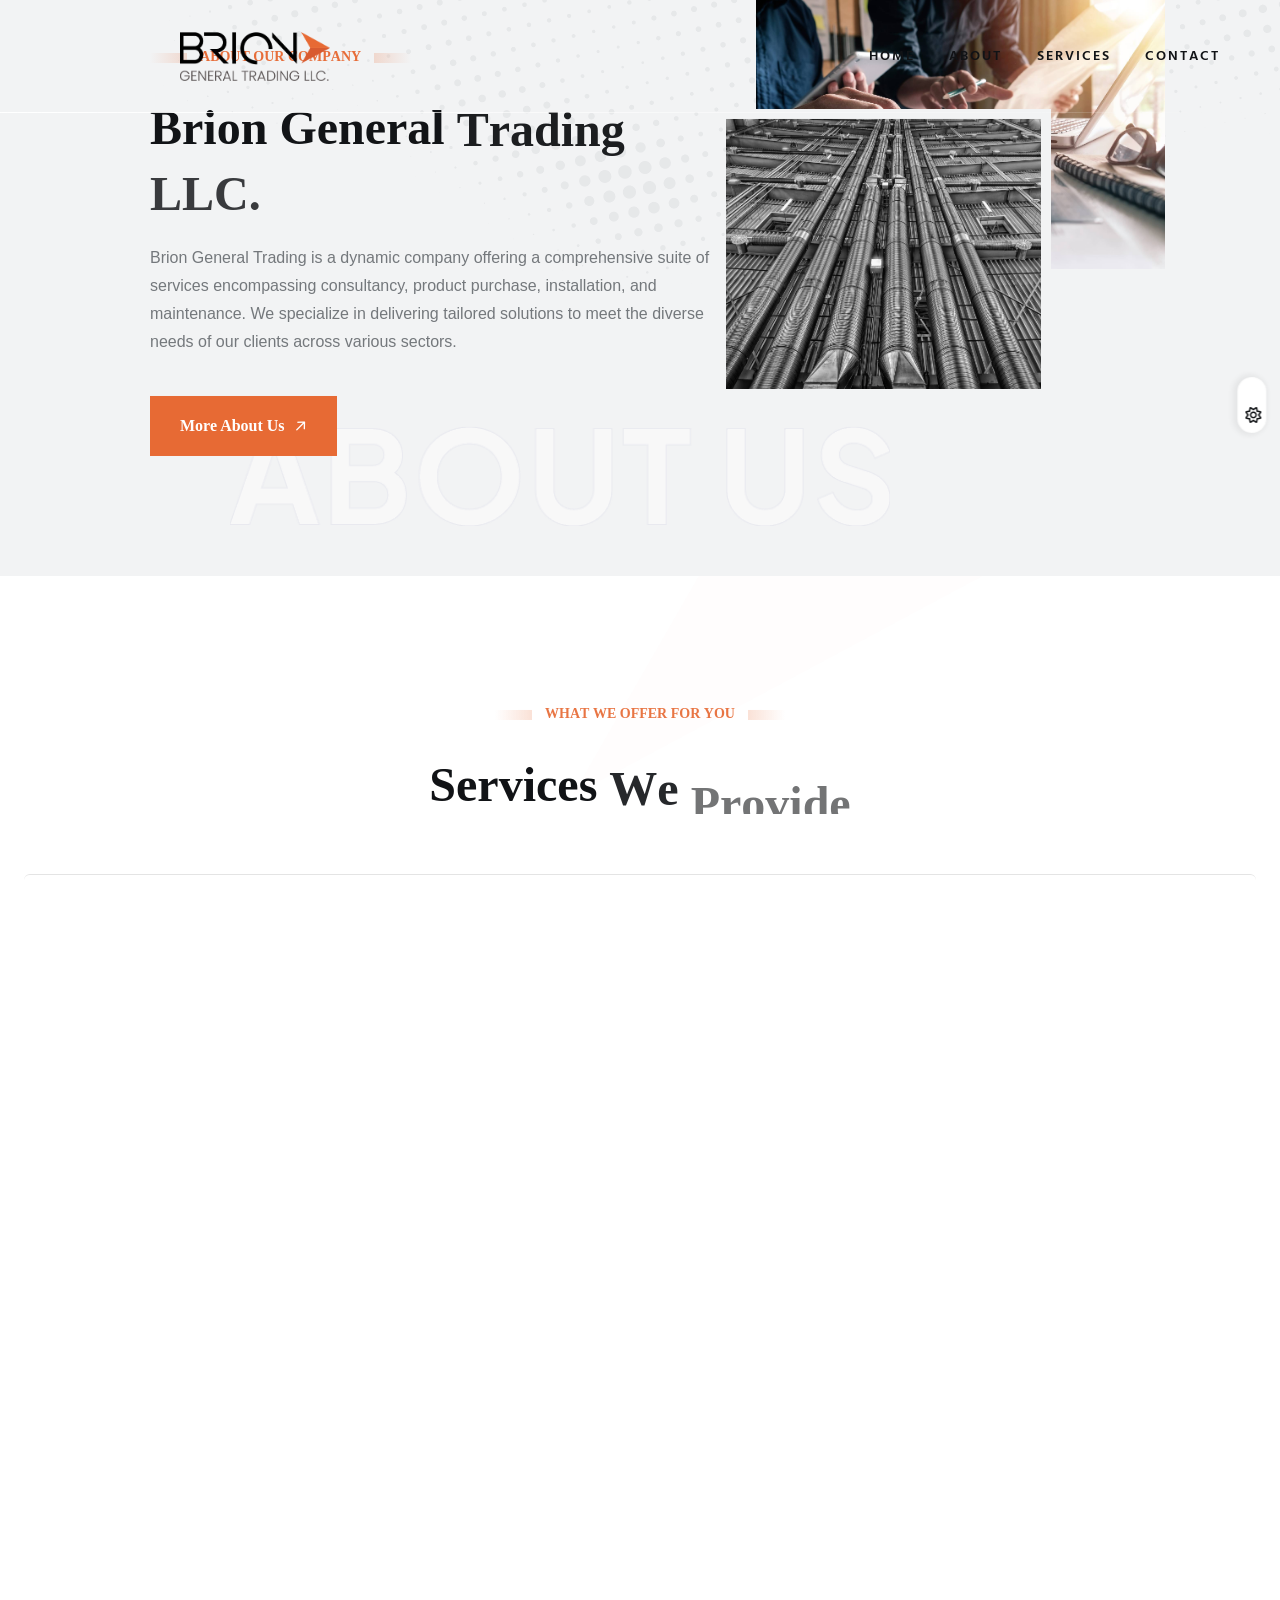
<file: index.html>
<!DOCTYPE html>
<html class="no-js" lang="en">
    
<head>
        <meta charset="utf-8">
        <meta http-equiv="x-ua-compatible" content="ie=edge">
        <meta name="viewport" content="width=device-width, initial-scale=1">
        <meta name="description" content="">

        <title>Brion</title>

        <link rel="shortcut icon" type="image/x-icon" href="./assets/img/logo.png">

        <link rel="stylesheet" href="assets/css/bootstrap.min.css">
        <link rel="stylesheet" href="assets/css/fontawesome.min.css">
        <link rel="stylesheet" href="assets/css/venobox.min.css">
        <link rel="stylesheet" href="assets/css/animate.min.css">
        <link rel="stylesheet" href="assets/css/keyframe-animation.css">
        <link rel="stylesheet" href="assets/css/odometer.min.css">
        <link rel="stylesheet" href="assets/css/nice-select.css">
        <link rel="stylesheet" href="assets/css/swiper.min.css">
        <link rel="stylesheet" href="assets/css/main.css">
    </head>

    <body>

        <div id="preloader">
            <div class="loading" data-loading-text="Brion"></div>
        </div>
        
        <header class="header header-2 sticky-active">
            <div class="primary-header">
                <div class="primary-header-inner">
                    <div class="header-logo d-lg-block">
                        <a href="index.html">
                            <img class="logo-dark" src="assets/img/logo/logo-2.png" alt="Logo">
                            <img class="logo-light" src="assets/img/logo/logo-1.png" alt="Logo">
                        </a>
                    </div>
                    <div class="header-right-wrap">
                        <div class="header-menu-wrap">
                            <div class="mobile-menu-items">
                                <ul>
                                    <li class="active">
                                        <a href="index.html">Home</a>
                                    </li>
                                    <li class="">
                                        <a href="about.html">About</a>
                                    </li>
                                    <li class="">
                                        <a href="service.html">Services</a>
                                       
                                    </li>
                                    <li><a href="contact.html">Contact</a></li>
                                </ul>
                            </div>
                        </div>
                        <div class="header-right">
                            <div class="header-right-item">
                                <a href="javascript:void(0)" class="mobile-side-menu-toggle"
                                    ><i class="fa-sharp fa-solid fa-bars"></i
                                ></a>
                            </div>
                        </div>
                        <!-- /.header-right -->
                    </div>
                </div>
                <!-- /.primary-header-inner -->
            </div>
        </header>

        <div class="mobile-side-menu">
            <div class="side-menu-content">
                <div class="side-menu-head">
                    <div class="side-menu-logo">
                        <a class="dark-img" href="index.html"><img src="assets/img/logo/logo-2.png" alt="logo"></a>
                        <a class="light-img" href="index.html"><img src="assets/img/logo/logo-1.png" alt="logo"></a>
                    </div>
                    <button class="mobile-side-menu-close"><i class="fa-regular fa-xmark"></i></button>
                </div>
                <div class="side-menu-wrap"></div>
                <ul class="side-menu-list">
                    <li><i class="fa-light fa-location-dot"></i>Address : <span>City Bay Bussiness Centre,
                     <br> Hor Al ANZ Est. Dubai UAE</span></li>
                    <li><i class="fa-light fa-phone"></i>Phone : <a href="tel:+251115585180">+971581776300</a></li>
                    <li><i class="fa-light fa-envelope"></i>Email : <a href="mailto:Info@briongeneral.com">Info@briongeneral.com</a></li>
                </ul>
            </div>
        </div>
        <!-- /.mobile-side-menu -->
        <div class="mobile-side-menu-overlay"></div>

        <div id="sidebar-area" class="sidebar-area">
            <button class="sidebar-trigger close">
                <svg
                    class="sidebar-close"
                    xmlns="http://www.w3.org/2000/svg"
                    xmlns:xlink="http://www.w3.org/1999/xlink"
                    x="0px"
                    y="0px"
                    width="16px"
                    height="12.7px"
                    viewBox="0 0 16 12.7"
                    style="enable-background: new 0 0 16 12.7"
                    xml:space="preserve"
                >
                    <g>
                        <rect
                            x="0"
                            y="5.4"
                            transform="matrix(0.7071 -0.7071 0.7071 0.7071 -2.1569 7.5208)"
                            width="16"
                            height="2"
                        ></rect>
                        <rect
                            x="0"
                            y="5.4"
                            transform="matrix(0.7071 0.7071 -0.7071 0.7071 6.8431 -3.7929)"
                            width="16"
                            height="2"
                        ></rect>
                    </g>
                </svg>
            </button>
            <div class="side-menu-content">
                <div class="side-menu-logo">
                    <a class="dark-img" href="index.html"><img src="assets/img/logo/logo-2.png" alt="logo"></a>
                    <a class="light-img" href="index.html"><img src="assets/img/logo/logo-1.png" alt="logo"></a>
                </div>
                <div class="side-menu-about">
                    <!-- <div class="side-menu-header">
                        <h3>About Us</h3>
                    </div>
                    <p>Lorem ipsum dolor sit amet, consectetur adipisicing elit, sed do eiusmod tempor incididunt ut labore et dolore magna aliqua. Ut enim ad minim veniam, quis nostrud nisi ut aliquip ex ea commodo consequat.</p>
                    <a href="contact.html" class="rr-primary-btn">Contact Us</a> -->
                </div>
                <div class="side-menu-contact">
                    <div class="side-menu-header">
                        <h3>Contact Us</h3>
                    </div>
                    <ul class="side-menu-list">
                        <li>
                            <i class="fas fa-map-marker-alt"></i>
                            <p>City Bay Bussiness Centre, Hor Al ANZ Est, Dubai UAE
                                Office no. 509
                            </p>
                        </li>
                        <li>
                            <i class="fas fa-phone"></i>
                            <a href="tel:+251115585180">+971581776300</a>
                        </li>
                        <li>
                            <i class="fas fa-envelope-open-text"></i>
                            <a href="mailto:Info@briongeneraltrading.com">Info@briongeneraltrading.com</a>                        </li>
                    </ul>
                </div>
                <ul class="side-menu-social">
                    <li class="facebook"><a href="#"><i class="fab fa-facebook-f"></i></a></li>
                    <li class="instagram"><a href="#"><i class="fab fa-instagram"></i></a></li>
                    <li class="twitter"><a href="#"><i class="fab fa-twitter"></i></a></li>
                    <li class="g-plus"><a href="#"><i class="fab fa-fab fa-google-plus"></i></a></li>
                </ul>
            </div>
        </div>

        <div id="smooth-wrapper">
            <div id="smooth-content">
    
            <section class="hero-section-2">
                <div class="hero-text">
                    Brion 
                    <span class="inner-text"><br>
                       General
                        <span class="container-svg">
                            <svg>
                                <text class="dashed" x="0" y="0" dominant-baseline="hanging">
                                    <tspan x="0" dy="0">Trading</tspan>
                                </text>
                            </svg>
                        </span>
                    </span>
                </div>
                <div class="shapes">
                    <div class="shape shape-1"><img src="assets/img/shapes/hero-shape-3.png" alt="shape"></div>
                    <div class="shape shape-2"><img src="assets/img/shapes/hero-shape-2.png" alt="shape"></div>
                </div>
                <div class="hero-sidebar">
                    <div class="sidebar-icon">
                        <button class="sidebar-trigger open">
                            <svg width="24" height="23" viewBox="0 0 24 23" fill="none" xmlns="http://www.w3.org/2000/svg">
                                <path d="M0.300781 0H5.30078V5H0.300781V0Z" fill="currentColor"/>
                                <path d="M0.300781 9H5.30078V14H0.300781V9Z" fill="currentColor"/>
                                <path d="M0.300781 18H5.30078V23H0.300781V18Z" fill="currentColor"/>
                                <path d="M9.30078 0H14.3008V5H9.30078V0Z" fill="currentColor"/>
                                <path d="M9.30078 9H14.3008V14H9.30078V9Z" fill="currentColor"/>
                                <path d="M9.30078 18H14.3008V23H9.30078V18Z" fill="currentColor"/>
                                <path d="M18.3008 0H23.3008V5H18.3008V0Z" fill="currentColor"/>
                                <path d="M18.3008 9H23.3008V14H18.3008V9Z" fill="currentColor"/>
                                <path d="M18.3008 18H23.3008V23H18.3008V18Z" fill="currentColor"/>
                            </svg>
                        </button>
                    </div>
                    <ul class="sidebar-social" style="margin-top: 50px;" >
                        <li><a href="#">facebook</a></li>
                        <li><a href="#">twitter</a></li>
                        <li><a href="#">instagram</a></li>
                    </ul>
                </div>
                <div class="row align-items-center hero-wrap" >
                    <div class="col-lg-6">
                        <div class="hero-img hero-2">
                            <img src="assets/img/hero.png" alt="hero">
                        </div>
                    </div>
                    <div class="col-lg-6">
                        <div class="hero-info">
                            <div class="section-heading">
                                <h4 class="sub-heading after-none anim-text" data-text-animation="fade-in" data-duration="1.5">Welcome To Our Company</h4>
                                <h2 class="section-title anim-text brion">Brion General</h2>
                                <h2 class="section-title anim-text">Trading</h2>
                                <p>Efficiency, Expertise, Excellence,
                                    Your Complete MEP Solution</p>
                                <a href="about.html" class="rr-primary-btn">Explore Products Now <i class="fa-regular fa-arrow-right"></i></a>
                            </div>
                        </div>
                    </div>
                </div>
            </section>

        <section class="about-section pb-130">
            <div class="round-shape"><img src="assets/img/shapes/hero-shape.png" alt="shape"></div>
            <div class="about-wrap">
                <div class="shape"><img src="assets/img/shapes/about-dot-shape.png" alt="shape"></div>
                <div class="row about-wrapper align-items-center">
                    <div class="col-lg-7">
                        <div class="about-content fade-wrapper">
                            <div class="section-heading mb-0">
                                <h4 class="sub-heading" data-text-animation="fade-in" data-duration="1.5">About Our Company</h4>
                                <h2 class="section-title overflow-hidden" data-text-animation data-split="word" data-duration="1">Brion General Trading LLC.</h2>
                                <p>
                                Brion General Trading is a dynamic company offering a comprehensive suite of services encompassing consultancy, product
                                purchase, installation, and maintenance. We specialize in delivering tailored solutions to meet the diverse needs of our
                                clients across various sectors.</p>
                                <a href="about.html" class="rr-primary-btn">More about us<i class="fa-regular fa-arrow-right"></i></a>
                            </div>
                        </div>
                    </div>
                       
                    <div class="col-lg-5">
                        <div class="about-img-wrap">
                            <div class="img-shape"></div>
                            <div class="about-img reveal">
                                <img class="img-1" src="assets/img/consult.jpg" alt="img">
                            </div>
                            <div class="about-img-2 reveal">
                                <img class="img-2" src="assets/img/pipe.jpg" alt="img">
                            </div>
                        </div>
                    </div>
                </div>
                <div class="about-text">
                    <img class="dark-img" src="assets/img/images/about-text.png" alt="about">
                    <img class="light-img" src="assets/img/images/about-text-light.png" alt="about">
                </div>
            </div>
        </section>
        <!-- ./ about-section -->

        <section class="service-section pb-130 fade-wrapper">
            <!-- <div class="shape"><img src="assets/img/shapes/service-shape-1.png" alt="shape"></div>
            <div class="bg-color"></div> -->
            <div class="container">
                <div class="section-heading text-center">
                    <h4 class="sub-heading" data-text-animation="fade-in" data-duration="1.5">What We Offer For You</h4>
                    <h2 class="section-title" data-text-animation data-split="word" data-duration="1">Services We Provide</h2>
                 </div>
                 <div class="container pb-130">
                    <div class="project-accordion">
                        <div class="accordion" id="projectAccordion">
                            <div class="accordion-item project-item">
                                <h2 class="accordion-header" id="headingOne">
                                    <button class="accordion-button" type="button" data-bs-toggle="collapse" data-bs-target="#collapseOne" aria-expanded="true" aria-controls="collapseOne">
                                        <span class="project-content">
                                            <span class="number">01</span>
                                            <span class="project-right">
                                                <!-- <span class="category">UI/UX Design</span> -->
                                                <span class="title">Procurement consultancy</span>
                                            </span>
                                        </span>
                                    </button>
                                </h2>
                                <div id="collapseOne" class="accordion-collapse collapse show" aria-labelledby="headingOne" data-bs-parent="#projectAccordion">
                                    <div class="accordion-body">
                                        <div class="hover-content">
                                            <div class="content-left">
                                                <p>We offer comprehensive procurement support and expert engineering guidance to optimize project costs and performance. Our services encompass strategic sourcing, supplier evaluation, contract negotiation, and risk management. Leveraging our deep industry knowledge, we deliver tailored solutions to enhance efficiency, reduce costs, and ensure project success.</p>
                                                <a href="service-detail-1.html" class="rr-primary-btn">View Details<i class="fa-regular fa-arrow-right"></i></a>
                                            </div>
                                            <div class="content-right">
                                                <div class="project-thumb">
                                                    <img src="assets/img/consult.jpg" alt="">
                                                </div>
                                            </div>
                                        </div>
                                    </div>
                                </div>
                            </div>
                            <div class="accordion-item project-item">
                                <h2 class="accordion-header" id="headingTwo">
                                    <button class="accordion-button collapsed" type="button" data-bs-toggle="collapse" data-bs-target="#collapseTwo" aria-expanded="false" aria-controls="collapseTwo">
                                        <span class="project-content">
                                            <span class="number">02</span>
                                            <span class="project-right">
                                                <!-- <span class="category">Digital Marketing</span> -->
                                                <span class="title">Engineering solutions</span>
                                            </span>
                                        </span>
                                    </button>
                                </h2>
                                <div id="collapseTwo" class="accordion-collapse collapse" aria-labelledby="headingTwo" data-bs-parent="#projectAccordion">
                                    <div class="accordion-body">
                                        <div class="hover-content">
                                            <div class="content-left">
                                                <p>We provide end-to-end engineering solutions, spanning from initial conceptualization to detailed design, procurement, construction, and commissioning. Our expert team delivers innovative and cost-effective solutions, ensuring projects are executed efficiently and meet the highest quality standards. We offer a wide range of engineering disciplines, including civil, structural, mechanical, electrical, and plumbing, to address diverse project requirements.</p>
                                                <a href="service-detail-2.html" class="rr-primary-btn">View Details<i class="fa-regular fa-arrow-right"></i></a>
                                            </div>
                                            <div class="content-right">
                                                <div class="project-thumb">
                                                    <img style="object-fit: contain;" src="assets/img/es.png" alt="">
                                                </div>
                                            </div>
                                        </div>
                                    </div>
                                </div>
                            </div>
                            <div class="accordion-item project-item">
                                <h2 class="accordion-header" id="headingThree">
                                    <button class="accordion-button collapsed" type="button" data-bs-toggle="collapse" data-bs-target="#collapseThree" aria-expanded="false" aria-controls="collapseThree">
                                        <span class="project-content">
                                            <span class="number">03</span>
                                            <span class="project-right">
                                                <!-- <span class="category">Application Design</span> -->
                                                <span class="title">Trading</span>
                                            </span>
                                        </span>
                                    </button>
                                </h2>
                                <div id="collapseThree" class="accordion-collapse collapse" aria-labelledby="headingThree" data-bs-parent="#projectAccordion">
                                    <div class="accordion-body">
                                        <div class="hover-content">
                                            <div class="content-left">
                                                <p>We offer a seamless blend of global sourcing and efficient logistics. Our extensive product range, coupled with optimized supply chain solutions, ensures timely delivery of high-quality goods while maximizing cost-efficiency. We provide comprehensive services including procurement, customs clearance, warehousing, and transportation, delivering unparalleled value to our clients.</p>
                                                
                                                <a href="service-detail-3.html" class="rr-primary-btn">View Details<i class="fa-regular fa-arrow-right"></i></a>
                                            </div>
                                            <div class="content-right">
                                                <div class="project-thumb">
                                                    <img src="assets/img/trading.png" alt="">
                                                </div>
                                            </div>
                                        </div>
                                    </div>
                                </div>
                            </div>
                            <div class="accordion-item project-item">
                                <h2 class="accordion-header" id="projectHeadingFour">
                                    <button class="accordion-button collapsed" type="button" data-bs-toggle="collapse" data-bs-target="#projectCollapseFour" aria-expanded="false" aria-controls="projectCollapseFour">
                                        <span class="project-content">
                                            <span class="number">04</span>
                                            <span class="project-right">
                                                <span class="title">Electrical material supply</span>
                                            </span>
                                        </span>
                                    </button>
                                </h2>
                                <div  id="projectCollapseFour"  class="accordion-collapse collapse" aria-labelledby="headingFour" data-bs-parent="#projectAccordion">
                                    <div class="accordion-body">
                                        <div class="hover-content">
                                            <div class="content-left">
                                                <p>As an importer of high-quality electrical equipment and materials, we source the best products from reputable manufacturers worldwide. Our extensive product range covers a diverse spectrum of electrical components, catering to the needs of various industries and projects. We prioritize quality, reliability, and competitive pricing to deliver exceptional value to our customers. Our efficient import processes and strong supplier relationships ensure timely delivery and seamless project execution.</p>
                                               
                                                <a href="service-detail-4.html" class="rr-primary-btn">View Details<i class="fa-regular fa-arrow-right"></i></a>
                                            </div>
                                            <div class="content-right">
                                                <div class="project-thumb">
                                                    <img src="assets/img/elec.png" alt="">
                                                </div>
                                            </div>
                                        </div>
                                    </div>
                                </div>
                            </div>
                            <div class="accordion-item project-item">
                                <h2 class="accordion-header" id="projectHeadingFive">
                                    <button class="accordion-button collapsed" type="button" data-bs-toggle="collapse" data-bs-target="#projectCollapseFive" aria-expanded="false" aria-controls="projectCollapseFive">
                                        <span class="project-content">
                                            <span class="number">05</span>
                                            <span class="project-right">
                                                <!-- <span class="category">Software Development</span> -->
                                                <span class="title">Infrastructural Materials</span>
                                            </span>
                                        </span>
                                    </button>
                                </h2>
                                <div id="projectCollapseFive" class="accordion-collapse collapse" aria-labelledby="headingFive" data-bs-parent="#projectAccordion">
                                    <div class="accordion-body">
                                        <div class="hover-content">
                                            <div class="content-left">
                                                <p>We specialize in providing essential materials and solutions for robust infrastructure development. Our comprehensive range encompasses water treatment systems, construction materials, waterpark components, and a diverse selection of pipes. By offering a one-stop shop for critical infrastructure needs, we accelerate project timelines and deliver exceptional value.</p>
                                               
                                                <a href="service-detail-5.html" class="rr-primary-btn">View Details<i class="fa-regular fa-arrow-right"></i></a>
                                            </div>
                                            <div class="content-right">
                                                <div class="project-thumb">
                                                    <img src="assets/img/inf.png" alt="">
                                                </div>
                                            </div>
                                        </div>
                                    </div>
                                </div>
                            </div>
                            <div class="accordion-item project-item">
                                <h2 class="accordion-header" id="projectHeadingSix">
                                    <button class="accordion-button collapsed" type="button" data-bs-toggle="collapse" data-bs-target="#projectCollapseSix" aria-expanded="false" aria-controls="projectCollapseSix">
                                        <span class="project-content">
                                            <span class="number">06</span>
                                            <span class="project-right">
                                                <!-- <span class="category">Software Development</span> -->
                                                <span class="title">Building finishing materials</span>
                                            </span>
                                        </span>
                                    </button>
                                </h2>
                                <div id="projectCollapseSix" class="accordion-collapse collapse" aria-labelledby="headingSix" data-bs-parent="#projectAccordion">
                                    <div class="accordion-body">
                                        <div class="hover-content">
                                            <div class="content-left">
                                                <p>We elevate spaces with a curated collection of premium building finishing materials. Our range encompasses exquisite tiles, natural stones, durable paints, and cutting-edge lighting solutions. We offer expert guidance to help you create stunning interiors that reflect your unique style and enhance functionality. Our commitment to quality and sustainability ensures lasting beauty and performance.</p>
                                               
                                                <a href="service-detail-6.html" class="rr-primary-btn">View Details<i class="fa-regular fa-arrow-right"></i></a>
                                            </div>
                                            <div class="content-right">
                                                <div class="project-thumb">
                                                    <img src="assets/img/b.png" alt="">
                                                </div>
                                            </div>
                                        </div>
                                    </div>
                                </div>
                            </div>
                        </div>
                    </div>
                </div>
                      <div class="running-text running-1">
            <div class="carouselTicker carouselTicker-nav" data-speed="fast">
                <ul class="text-anim carouselTicker__list">
                    <li>Electrical Distribution</li>
                    <li>Design</li>
                    <li>Build</li>
                    <li>Generator</li>
                    <li>Pumps</li>
                    <li>Elevator</li>
                    <li>Escalator</li>
                    <li>Building Management System</li>
                    <li>HVAC</li>
                    <li>Fire Fighting System</li>
                    <li>Detailed Design</li>
                    <li>Shop Drawings</li>
                    <li>Medium Volatage Power Management</li>
                    <li>Testing</li>
                    <li>Commissioning</li>
                </ul>
            </div>
        </div>
        <!-- ./ running-text -->

        <div class="running-text">
            <div class="carouselTicker carouselTicker-start" data-speed="fast">
                <ul class="text-anim carouselTicker__list">
                    <li>Electrical Distribution</li>
                    <li>Design</li>
                    <li>Build</li>
                    <li>Generator</li>
                    <li>Pumps</li>
                    <li>Elevator</li>
                    <li>Escalator</li>
                    <li>Building Management System</li>
                    <li>HVAC</li>
                    <li>Fire Fighting System</li>
                    <li>Detailed Design</li>
                    <li>Shop Drawings</li>
                    <li>Medium Volatage Power Management</li>
                    <li>Testing</li>
                    <li>Commissioning</li>
                </ul>
            </div>
        </div>
        

     
        <section id="sponsor" class="sponsor-section p-relative z-1 pt-100 pb-50">
            <div class="container">
                <div class="sponsor-text text-center">
                    <h4 class="title mb-50">WE WORKED WITH GLOBAL LARGEST BRANDS</h4>
                </div>
                <div class="sponsor-carousel-2 swiper">
                    <div class="swiper-wrapper">
                        <div class="swiper-slide">
                            <div class="sponsor-item text-center">
                                <a href="#"><img src="assets/img/sponsor/partner.png" alt="sponsor"></a>
                            </div>
                        </div>
                        <div class="swiper-slide">
                            <div class="sponsor-item text-center">
                                <a href="#"><img src="assets/img/sponsor/partner2.png" alt="sponsor"></a>
                            </div>
                        </div>
                        <div class="swiper-slide">
                            <div class="sponsor-item text-center">
                                <a href="#"><img src="assets/img/sponsor/partner3.png" alt="sponsor"></a>
                            </div>
                        </div>
                        <div class="swiper-slide">
                            <div class="sponsor-item text-center">
                                <a href="#"><img src="assets/img/sponsor/partner4.png" alt="sponsor"></a>
                            </div>
                        </div>
                        <div class="swiper-slide">
                            <div class="sponsor-item text-center">
                                <a href="#"><img src="assets/img/sponsor/partner5.png" alt="sponsor"></a>
                            </div>
                        </div>
                        
                        </div>
                    </div>
                </div>
            </div>
        </section>
<section class="contact-section  pb-130">
    <div class="container">
        <div class="section-heading text-center">
            <h4 class="sub-heading" data-text-animation="fade-in" data-duration="1.5">Do not hesitate to contact us!</h4>
            <h2 class="section-title" data-text-animation data-split="word" data-duration="1">Get in Touch</h2>
        </div>
        <div class="row gy-lg-0 gy-5">
            <div class="col-lg-5 col-md-12">
                <div class="contact-content">
                    <div class="section-heading">
                        <h4 class="sub-heading after-none" data-text-animation="fade-in" data-duration="1.5">Contact Us
                        </h4>
                        <h2 class="section-title" data-text-animation data-split="word" data-duration="1">Let’s working
                            together</h2>
                        <p>Thank you for your interest in Attach With Brion. We're excited to hear from you and
                            discuss...</p>
                    </div>
                    <div class="contact-list">
                        <div class="list-item">
                            <div class="icon">
                                <i class="fa-light fa-location-dot"></i>
                            </div>
                            <div class="content">
                                <h4 class="title">Our Address</h4>
                                <p>
                                    City Bay Bussiness Centre, Hor Al ANZ Est, Dubai UAE Office no. 509</p>
                            </div>
                        </div>
                        <div class="list-item">
                            <div class="icon">
                                <i class="fa-light fa-phone"></i>
                            </div>
                            <div class="content">
                                <h4 class="title">Phone Number</h4>
                                <span><a href="tel:+251115585180">+971581776300</a></span>
                                <span><a href="mailto:Info@brionbuilderssuperstore.com">
                                        Info@briongeneraltrading.com</a></span>
                            </div>
                        </div>
                        <div class="list-item">
                            <div class="icon">
                                <i class="fa-light fa-clock"></i>
                            </div>
                            <div class="content">
                                <h4 class="title">Hours of Operation</h4>
                                <span>Monday - Friday: 09:00 - 20:00</span>
                                <span>Sunday & Saturday: 10:30 - 22:00</span>
                            </div>
                        </div>
                    </div>
                </div>
            </div>
            <div class="col-lg-7">
                <div class="blog-contact-form form-2">
                    <div class="request-form">
                        <form action="https://formsubmit.co/7250ad1540e8ed38e03a459731d79179" method="POST" class="form-horizontal">
                            <div class="form-group row">
                                <div class="col-md-6">
                                    <div class="form-item">
                                        <input type="text" id="fullname" name="fullname" class="form-control" placeholder="Your Name">
                                    </div>
                                </div>
                                <div class="col-md-6">
                                    <div class="form-item">
                                        <input type="text" id="lastname" name="lastname" class="form-control" placeholder="Last Name">
                                    </div>
                                </div>
                            </div>
                            <div class="form-group row">
                                <div class="col-md-6">
                                    <div class="form-item">
                                        <input type="email" id="email" name="email" class="form-control" placeholder="Email address*">
                                    </div>
                                </div>
                                <div class="col-md-6">
                                    <div class="form-item">
                                        <input type="text" id="phone" name="phone" class="form-control" placeholder="Phone number*">
                                    </div>
                                </div>
                            </div>
                        
                            <div class="form-group row">
                                <div class="col-md-12">
                                    <div class="form-item message-item">
                                        <textarea id="message" name="message" cols="30" rows="5" class="form-control address"
                                            placeholder="Message"></textarea>
                                    </div>
                                </div>
                            </div>
                            <input type="hidden" name="_captcha" value="false">
                            <input type="hidden" name="_next" value="https://briongeneraltrading.com/thanks.html">
                            <input type="hidden" name="_autoresponse" value="your custom message">
                        
                            <div class="submit-btn">
                                <button type="submit" id="submit" onclick="myFunction()" class="rr-primary-btn">Submit Message</button>
                            </div>
                        </form>
                    </div>
                </div>
            </div>
        </div>
    </div>
</section>

        <footer class="footer-section bg-dark-1">
            <div class="shape"><img src="assets/img/shapes/footer-shape.png" alt="footer"></div>
            <div class="container">
                <div class="row footer-wrap">
                    <div class="col-lg-3 col-md-6">
                        <div class="footer-widget">
                            <div class="widget-header">
                                <div class="footer-logo">
                                    <a href="index.html"><img src="assets/img/logo/logo-2.png" alt="logo"></a>
                                </div>
                            </div>
                            <p class="mb-20">Efficiency, Expertise, Excellence, Your Complete MEP Solution</p>
                            <h4 class="title">WE ARE AVAILABLE <span>Mon-Sat: 09.00 am to 6.30 pm</span></h4>
                        </div>
                    </div>
                    <div class="col-lg-3 col-md-6">
                        <div class="footer-widget footer-col-2">
                            <div class="widget-header">
                                <h3 class="widget-title">Useful Links</h3>
                            </div>
                            <ul class="footer-list">
                                <li><a href="about.html">About Us</a></li>
                                <li><a href="service.html">Our Services</a></li>
                                <li><a href="contact.html">Contact Us</a></li>
                            </ul>
                        </div>
                    </div>
                    <div class="col-lg-3 col-md-6">
                        <div class="footer-widget">
                            <div class="widget-header">
                                <h3 class="widget-title">Contact Us</h3>
                            </div>
                            <ul class="address-list">
                                <li><a href="mailto:Info@brionbuilderssuperstore.com">Info@briongeneraltrading.com</a></li>
                                <li><a href="tel:+251115585180">+971581776300</a></li>
                                <li>City Bay Bussiness Centre, Hor Al ANZ Est, Dubai UAE
                                    Office no. 509</li>
                            </ul>
                        </div>
                    </div>
                    </div> 
                </div>
            </div>
            <div class="copyright-area">
                <div class="container">
                    <div class="row copyright-content">
                        <div class="col-md-6">
                            <p>© 2024 brion. All Rights Reserved.</p>
                        </div>
                        <div class="col-md-6">
                            <ul class="social-list">
                                <li class="facebook">
                                    <a href="#"><i class="fab fa-facebook-f"></i></a>
                                </li>
                                <li class="pinterest">
                                    <a href="#"><i class="fab fa-pinterest"></i></a>
                                </li>
                                <li class="twitter">
                                    <a href="#"><i class="fab fa-twitter"></i></a>
                                </li>
                                <li class="instagram">
                                    <a href="#"><i class="fab fa-instagram"></i></a>
                                </li>
                            </ul>
                        </div>
                    </div>
                </div>
            </div>
        </footer>
        <!-- ./ footer-section -->

        </div>
    </div>

        <div id="scroll-percentage"><span id="scroll-percentage-value"></span></div>
        <!--scrollup-->
        <div id="theme-toogle" class="switcher-button">
            <div class="switcher-button-inner-left"></div>
            <div class="switcher-button-inner"></div>
        </div>
        <script>
            function myFunction() {
            alert("Your form is being submitted , Please wait...DO NOT refresh your page");
            var frm = document.getElementsByName('contact-form')[0];
                frm.reset();
               
        }
        </script>
        

        <!-- JS here -->
        <script src="assets/js/vendor/jquary-3.6.0.min.js"></script>
        <script src="assets/js/vendor/bootstrap-bundle.js"></script>
        <script src="assets/js/vendor/imagesloaded-pkgd.js"></script>
        <script src="assets/js/vendor/waypoints.min.js"></script>
        <script src="assets/js/vendor/venobox.min.js"></script>
        <script src="assets/js/vendor/odometer.min.js"></script>
        <script src="assets/js/vendor/meanmenu.js"></script>
        <script src="assets/js/vendor/jquery.isotope.js"></script>
        <script src="assets/js/vendor/wow.min.js"></script>
        <script src="assets/js/vendor/swiper.min.js"></script>
        <script src="assets/js/vendor/split-type.min.js"></script>
        <script src="assets/js/vendor/gsap.min.js"></script>
        <script src="assets/js/vendor/scroll-trigger.min.js"></script>
        <script src="assets/js/vendor/scroll-smoother.js"></script>
        <script src="assets/js/vendor/jquery.carouselTicker.js"></script>
        <script src="assets/js/vendor/nice-select.js"></script>
        <script src="assets/js/ajax-form.js"></script>
        <script src="assets/js/contact.js"></script>
        <script src="assets/js/main.js"></script>
    </body>

</html>
</file>
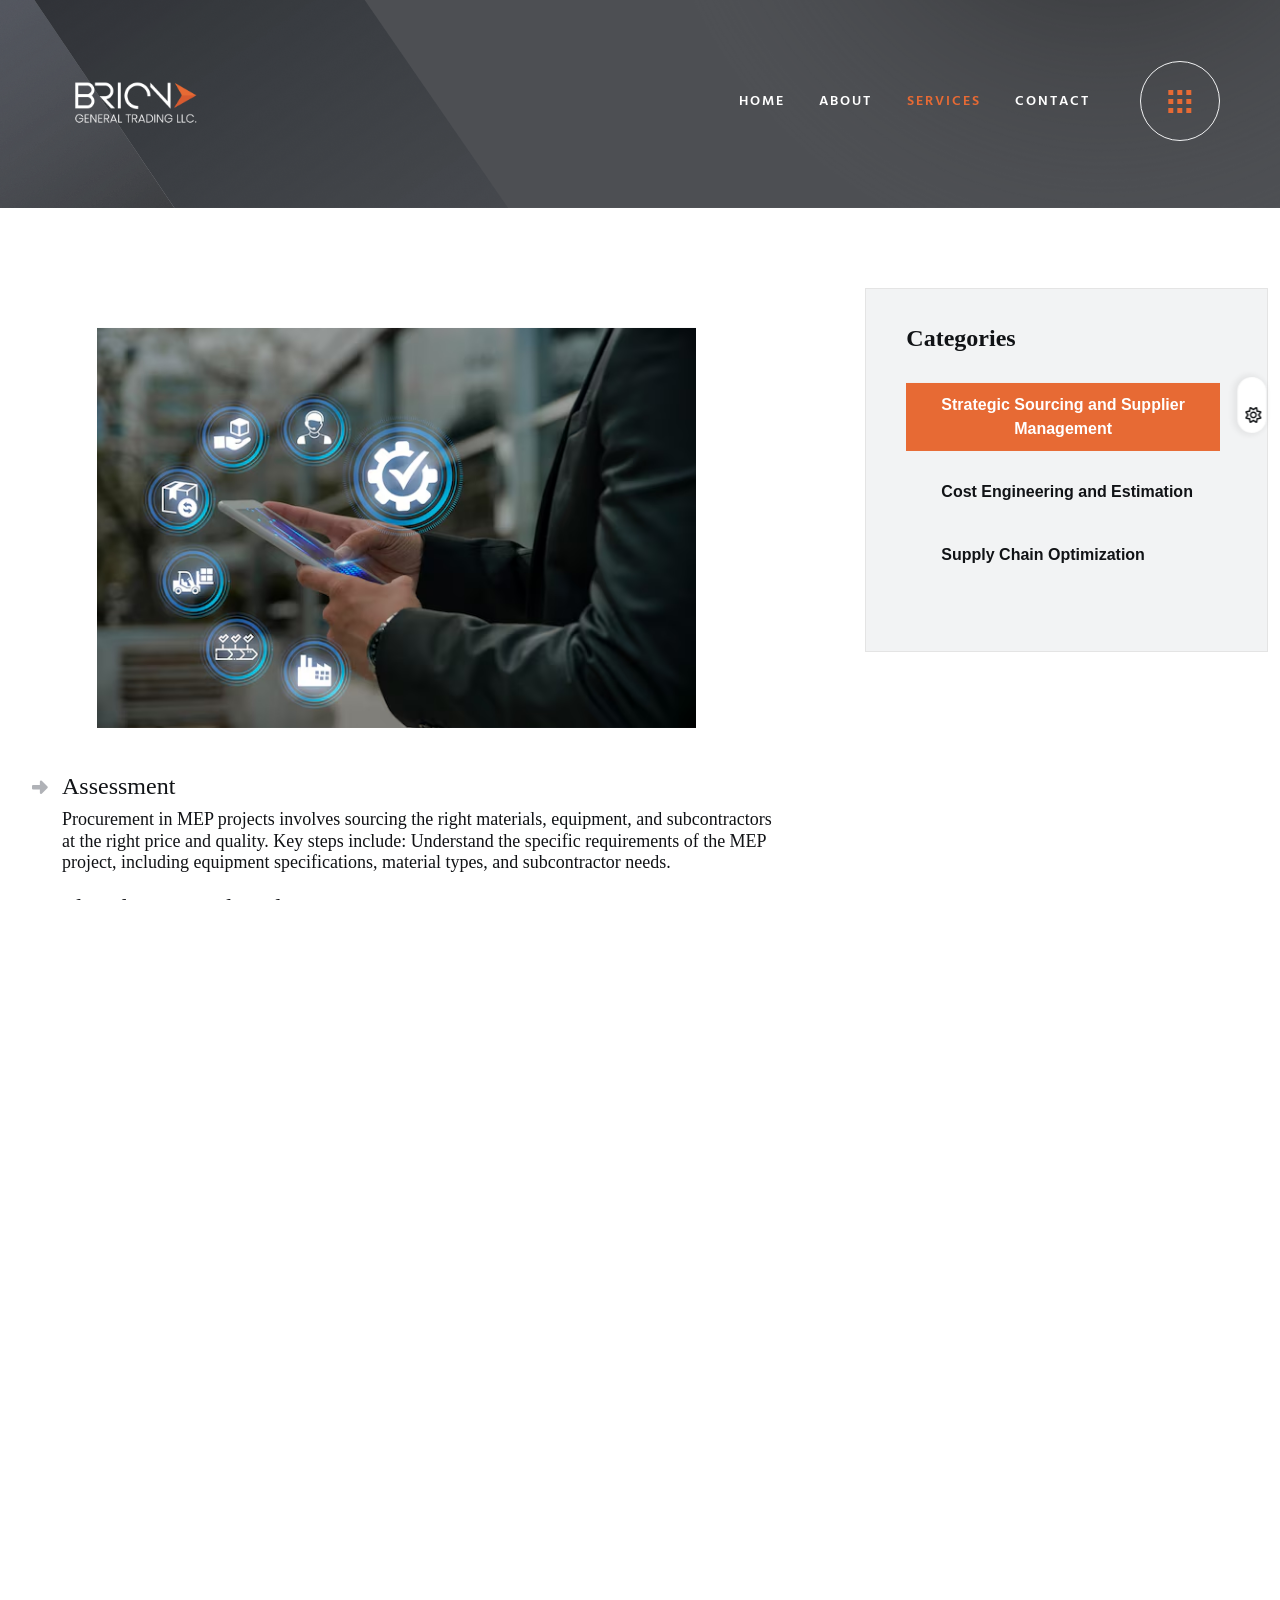
<file: service-detail-1.html>
<!DOCTYPE html>
<html class="no-js" lang="en">
    
<!-- Mirrored from html.rrdevs.net/Brion/service-details.html by HTTrack Website Copier/3.x [XR&CO'2014], Wed, 17 Jul 2024 15:40:50 GMT -->
<head>
        <meta charset="utf-8">
        <meta http-equiv="x-ua-compatible" content="ie=edge">
        <meta name="viewport" content="width=device-width, initial-scale=1">
        <meta name="description" content="">

        <title>Brion General Trading LLC.</title>

        <link rel="shortcut icon" type="image/x-icon" href="./assets/img/logo.png">

        <!-- CSS here -->
        <link rel="stylesheet" href="assets/css/bootstrap.min.css">
        <link rel="stylesheet" href="assets/css/fontawesome.min.css">
        <link rel="stylesheet" href="assets/css/venobox.min.css">
        <link rel="stylesheet" href="assets/css/animate.min.css">
        <link rel="stylesheet" href="assets/css/keyframe-animation.css">
        <link rel="stylesheet" href="assets/css/odometer.min.css">
        <link rel="stylesheet" href="assets/css/nice-select.css">
        <link rel="stylesheet" href="assets/css/carouselTicker.css">
        <link rel="stylesheet" href="assets/css/swiper.min.css">
        <link rel="stylesheet" href="assets/css/main.css">
    </head>

    <body>
        <!-- header-area-start -->
        <header class="header inner-header sticky-active">
            <div class="primary-header">
                <div class="primary-header-inner">
                    <div class="header-logo d-lg-block">
                        <a href="index.html">
                            <img class="logo-dark" src="assets/img/logo/logo-2.png" alt="Logo">
                            <img class="logo-light" src="assets/img/logo/logo-2.png" alt="Logo">
                        </a>
                    </div>
                    <div class="header-right-wrap">
                        <div class="header-menu-wrap">
                            <div class="mobile-menu-items">
                                <ul>
                                    <li class="">
                                        <a href="index.html">Home</a>
                                    </li>
                                    <li class="">
                                        <a href="about.html">About</a>
                                    </li>
                                    <li class="active">
                                        <a href="service.html">Services</a>
                                       
                                    </li>
                                    <li><a href="contact.html">Contact</a></li>
                                </ul>
                            </div>
                        </div>
                        <!-- /.header-menu-wrap -->
                        <div class="header-right">
                            <div class="sidebar-icon">
                                <button class="sidebar-trigger open">
                                    <svg width="24" height="23" viewBox="0 0 24 23" fill="none" xmlns="http://www.w3.org/2000/svg">
                                        <path d="M0.300781 0H5.30078V5H0.300781V0Z" fill="currentColor"/>
                                        <path d="M0.300781 9H5.30078V14H0.300781V9Z" fill="currentColor"/>
                                        <path d="M0.300781 18H5.30078V23H0.300781V18Z" fill="currentColor"/>
                                        <path d="M9.30078 0H14.3008V5H9.30078V0Z" fill="currentColor"/>
                                        <path d="M9.30078 9H14.3008V14H9.30078V9Z" fill="currentColor"/>
                                        <path d="M9.30078 18H14.3008V23H9.30078V18Z" fill="currentColor"/>
                                        <path d="M18.3008 0H23.3008V5H18.3008V0Z" fill="currentColor"/>
                                        <path d="M18.3008 9H23.3008V14H18.3008V9Z" fill="currentColor"/>
                                        <path d="M18.3008 18H23.3008V23H18.3008V18Z" fill="currentColor"/>
                                        </svg>
                                </button>
                            </div>
                        </div>
                        <!-- /.header-right -->
                    </div>
                </div>
                <!-- /.primary-header-inner -->
            </div>
        </header>
        <!-- /.Main Header -->

        <div id="popup-search-box">
            <div class="box-inner-wrap d-flex align-items-center">
                <form id="form" action="#" method="get" role="search">
                    <input id="popup-search" type="text" name="s" placeholder="Type keywords here...">
                </form>
                <div class="search-close"><i class="fa-sharp fa-regular fa-xmark"></i></div>
            </div>
        </div>
        <!-- /#popup-search-box -->

        <div id="sidebar-area" class="sidebar-area">
            <button class="sidebar-trigger close">
                <svg
                    class="sidebar-close"
                    xmlns="http://www.w3.org/2000/svg"
                    xmlns:xlink="http://www.w3.org/1999/xlink"
                    x="0px"
                    y="0px"
                    width="16px"
                    height="12.7px"
                    viewBox="0 0 16 12.7"
                    style="enable-background: new 0 0 16 12.7"
                    xml:space="preserve"
                >
                    <g>
                        <rect
                            x="0"
                            y="5.4"
                            transform="matrix(0.7071 -0.7071 0.7071 0.7071 -2.1569 7.5208)"
                            width="16"
                            height="2"
                        ></rect>
                        <rect
                            x="0"
                            y="5.4"
                            transform="matrix(0.7071 0.7071 -0.7071 0.7071 6.8431 -3.7929)"
                            width="16"
                            height="2"
                        ></rect>
                    </g>
                </svg>
            </button>
            <div class="side-menu-content">
                <div class="side-menu-logo">
                    <a class="dark-img" href="index.html"><img src="assets/img/logo/logo-2.png" alt="logo"></a>
                        <a class="light-img" href="index.html"><img src="assets/img/logo/logo-1.png" alt="logo"></a>
                </div>
                <div class="side-menu-wrap"></div>
                <div class="side-menu-about">
                    <div class="side-menu-header">
                        <h3>About Us</h3>
                    </div>
                    <p>Lorem ipsum dolor sit amet, consectetur adipisicing elit, sed do eiusmod tempor incididunt ut labore et dolore magna aliqua. Ut enim ad minim veniam, quis nostrud nisi ut aliquip ex ea commodo consequat.</p>
                    <a href="contact.html" class="rr-primary-btn">Contact Us</a>
                </div>
                <div class="side-menu-contact">
                    <div class="side-menu-header">
                        <h3>Contact Us</h3>
                    </div>
                    <ul class="side-menu-list">
                        <li>
                            <i class="fas fa-map-marker-alt"></i>
                            <p>City Bay Bussiness Centre, Hor Al ANZ Est, Dubai UAE
                                Office no. 509
                            </p>
                        </li>
                        <li>
                            <i class="fas fa-phone"></i>
                            <a href="tel:+251115585180">+971581776300</a>
                        </li>
                        <li>
                            <i class="fas fa-envelope-open-text"></i>
                            <a href="mailto:Info@briongeneraltrading.com">Info@briongeneraltrading.com</a>                        </li>
                    </ul>
                </div>
                <ul class="side-menu-social">
                    <li class="facebook"><a href="#"><i class="fab fa-facebook-f"></i></a></li>
                    <li class="instagram"><a href="#"><i class="fab fa-instagram"></i></a></li>
                    <li class="twitter"><a href="#"><i class="fab fa-twitter"></i></a></li>
                    <li class="g-plus"><a href="#"><i class="fab fa-fab fa-google-plus"></i></a></li>
                </ul>
            </div>
        </div>

        <div id="preloader">
            <div class="loading" data-loading-text="Brion"></div>
        </div>

    <div id="smooth-wrapper">
        <div id="smooth-content">

        <section class="page-header" >
            <div class="overlay"></div>
            <div class="shapes">
                <div class="shape shape-1"><img src="assets/img/shapes/page-header-shape-1.png" alt="shape"></div>
                <div class="shape shape-2"><img src="assets/img/shapes/page-header-shape-2.png" alt="shape"></div>
                <div class="shape shape-3"><img src="assets/img/shapes/page-header-shape-3.png" alt="shape"></div>
            </div>
            <div class="container">
                <div class="page-header-content text-center">
                    <h1 class="title">Procurement consultancy</h1>
                    <h4 class="sub-title"><a class="home" href="index.html">Home </a><a class="home" href="service.html">Service </a><a class="inner-page" href="service.html">Procurement consultancy</a></h4>
                </div>
            </div>
        </section>
        <!-- ./ page-header -->


        <section class="service-details pt-80 pb-130">
            <div class="container">
                <div class="row gy-lg-0 gy-5">
                    <div class="col-lg-8 col-md-12">
                        <div class="sidebar-content-wrap">
                            <div class="tab-content sidebar-content-wrap" id="nav-tabContent">
                                <div class="tab-pane fade show active" id="nav-home" role="tabpanel" aria-labelledby="nav-home-tab">
                                    <div class="service-details-img">
                                        <img src="assets/img/service/procurement.avif" alt="hero">

                                    </div>
                                    <div class="serv-1">
                                        <ul class="footer-list">
                                            
                                            <li>Assessment</li>
                                            <p>Procurement in MEP projects involves sourcing the right materials, equipment, and subcontractors at the right price and
                                            quality. Key steps include:
                                            Understand the specific requirements of the MEP project, including equipment specifications, material
                                            types, and subcontractor needs.</p>
                                            <li> Identification and Evaluation:</li> <p>Identify potential suppliers and subcontractors. Evaluate them based on quality,
                                            reliability, cost, and delivery time.</p>
                                            <li>Request for Quotation (RFQ) and Tendering:</li><p> Prepare and issue RFQs to shortlisted suppliers. Evaluate bids based on
                                            price, compliance with specifications, delivery time, and supplier reputation.</p>
                                            <li>Negotiation and Contracting:</li><p> Negotiate terms and conditions, including pricing, delivery schedules, warranties, and
                                            payment terms. Draft contracts to protect the MEP company from risks such as delays, cost overruns, and quality issues.</p>
                                            <li>Procurement Planning and Scheduling:</li><p> Develop a procurement plan that aligns with the project schedule to ensure
                                            materials and equipment arrive on time. Just-in-time delivery can help minimize storage costs and damage risks.</p>
                                            </ul>
                                    </div>
                                </div>
                                <!-- <div class="tab-pane fade" id="nav-profile" role="tabpanel" aria-labelledby="nav-profile-tab">
                                    <div class="service-details-img">
                                        <img src="assets/img/service/consultancy-1.jpg" alt="hero">
                                    </div>
                                    <div class="serv-1">
                                        <ul class="footer-list">
                                            <li>Contract drafting and review</li>
                                            <p>This involves the meticulous creation and scrutiny of contracts at every stage, ensuring that terms are clear, comprehensive, and legally sound to protect the interests of Brion General Trading LLC and its partners.</p>
                                            <li>Negotiation of terms and conditions</li>
                                            <p>Our company, Brion General Trading LLC, engages in skillful negotiations to establish favorable terms and conditions that align with our objectives and requirements, fostering mutually beneficial agreements with our stakeholders.</p>
                                            <li>Contract compliance and administration</li>
                                            <p> We prioritize adherence to contractual obligations at Brion General Trading LLC, diligently overseeing compliance with terms and regulations, and effectively managing the administrative aspects of our contracts to ensure smooth operations.</p>
                                            <li>Change order management</li>
                                            <p>At Brion General Trading LLC, we efficiently handle change orders, navigating modifications to contracts with agility and precision to accommodate evolving needs while maintaining clarity and transparency throughout the process.</p>
                                            <li>Dispute resolution</li>
                                            <p>In the event of conflicts or disagreements, Brion General Trading LLC is dedicated to resolving disputes swiftly and fairly through structured processes, mediation, or negotiation, prioritizing amicable solutions that uphold the integrity of our contracts and relationships.</p>
                                        </ul>
                                    </div>
                                    <p class="mb-0">Lorem ipsum dolor sit amet, consectetur adipiscing elit. Duis vel nisl quis dolor maximus placerat. Morbi vehicula finibus nunc, ac blandit est. In non elit id lorem congue laoreet.</p>
                                </div> -->
                                <div class="tab-pane fade" id="nav-contact" role="tabpanel" aria-labelledby="nav-contact-tab">
                                    <div class="service-details-img">
                                        <img src="assets/img/service/consultancy-2.jpg" alt="hero">
                                    </div>
                                    <div class="serv-1">
                                        <ul class="footer-list">
                                            <li>Cost estimation and budgeting</li>
                                            <p>At Brion General Trading LLC, we excel in precise cost estimation and strategic budgeting, meticulously forecasting expenses to ensure projects are financially viable and well-planned from inception to completion.</p>
                                            <li>Value engineering and cost reduction analysis</li>
                                            <p>Our approach includes value engineering and in-depth cost reduction analysis, where we optimize project costs without compromising quality, seeking innovative solutions that maximize value for Brion General Trading LLC and our clients.</p>
                                            <li>Cost control and monitoring</li>
                                            <p>We emphasize rigorous cost control and monitoring practices at Brion General Trading LLC, maintaining a vigilant approach to tracking expenditures, identifying variances, and implementing corrective measures to keep projects on budget and on schedule.</p>
                                            <li>Project profitability analysis</li>
                                            <p>Our dedicated team conducts thorough project profitability analyses, scrutinizing financial performance metrics to ensure that projects undertaken by Brion General Trading LLC are not only successful in execution but also yield the desired returns on investment.</p>
                                            <li>Risk-based cost modeling</li>
                                            <p>Leveraging advanced techniques, we implement risk-based cost modeling at Brion General Trading LLC, integrating risk assessments into our cost projections to anticipate potential challenges, mitigate uncertainties, and optimize financial planning for sustainable project outcomes.</p>
                                        </ul>
                                    </div>
                                </div>
                                <div class="tab-pane fade" id="nav-rmu" role="tabpanel" aria-labelledby="nav-rmu-tab">
                                    <div class="service-details-img">
                                        <img src="assets/img/service/consultancy-3.jpg" alt="hero">
                                    </div>
                                    <div class="serv-1">
                                        <ul class="footer-list">
                                            <li>Supply chain mapping and analysis</li>
                                            <p>At Brion General Trading LLC, we conduct comprehensive supply chain mapping and analysis to visualize and understand our supply chain networks, identifying inefficiencies, dependencies, and opportunities for optimization.</p>
                                            <li>Inventory management and optimization</li>
                                            <p>We prioritize efficient inventory management at Brion General Trading LLC, utilizing data-driven strategies to optimize stock levels, minimize carrying costs, and ensure that products are available when needed to meet customer demands.</p>
                                            <li>Logistics and transportation management</li>
                                            <p>Our logistics and transportation management strategies at Brion General Trading LLC are designed to streamline operations, enhance delivery efficiency, and reduce costs through effective route planning, carrier selection, and mode optimization.</p>
                                            <li>Supply chain risk management</li>
                                            <p>We proactively manage supply chain risks at Brion General Trading LLC by identifying vulnerabilities, implementing contingency plans, and collaborating closely with suppliers to mitigate disruptions and enhance resilience in the face of uncertainties.</p>
                                            <li>Supply chain digitalization</li>
                                            <p>Embracing digital technologies, we drive supply chain digitalization at Brion General Trading LLC to enhance visibility, transparency, and collaboration across our supply chain ecosystem, leveraging data analytics, automation, and connectivity to optimize processes and drive continuous improvement.</p>
                                        </ul>
                                    </div>
                                </div>
                                <!-- <div class="tab-pane fade" id="nav-industrial" role="tabpanel" aria-labelledby="nav-industrial-tab">
                                    <div class="service-details-img">
                                        <img src="assets/img/service/consulting2.jpg" alt="hero">
                                    </div>
                                    <div class="serv-1">
                                        <ul class="footer-list">
                                            <li>Technical evaluation of products and services</li>
                                            <p>At Brion General Trading LLC, our engineering consulting services encompass thorough technical evaluations of products and services, ensuring they meet industry standards, performance requirements, and align with the specific needs of our clients.</p>
                                            <li>Engineering design review and optimization</li>
                                            <p>We specialize in engineering design review and optimization at Brion General Trading LLC, providing expert analysis to enhance designs, identify efficiencies, and optimize solutions for maximum functionality and cost-effectiveness.</p>
                                            <li>Project feasibility studies</li>
                                            <p>Our team conducts meticulous project feasibility studies at Brion General Trading LLC, analyzing key factors such as economic viability, technical feasibility, and risk assessment to guide informed decision-making and ensure successful project outcomes.</p>
                                            <li>Construction supervision and quality control</li>
                                            <p>We offer comprehensive construction supervision and quality control services at Brion General Trading LLC, overseeing projects to ensure compliance with specifications, standards, and regulatory requirements, while maintaining a focus on quality and safety.</p>
                                            <li>Post-project evaluation and recommendations</li>
                                            <p>Following project completion, we conduct thorough post-project evaluations at Brion General Trading LLC, analyzing performance metrics, identifying lessons learned, and providing valuable recommendations for continuous improvement and future projects.</p>
                                        </ul>
                                    </div>
                                </div> -->
                            </div>
                        </div>
                    </div>
                    <div class="col-lg-4 col-md-12">
                        <div class="service-widget">
                            <h3 class="widget-title">Categories</h3>
                            <nav class="about-tab">
                                <div class="nav nav-tabs" id="nav-tab" role="tablist">
                                    <button class="nav-link active" id="nav-home-tab" data-bs-toggle="tab" data-bs-target="#nav-home" type="button" role="tab" aria-controls="nav-home" aria-selected="true">Strategic Sourcing and Supplier <br /> Management</button>
                                    <!-- <button class="nav-link" id="nav-profile-tab" data-bs-toggle="tab" data-bs-target="#nav-profile" type="button" role="tab" aria-controls="nav-profile" aria-selected="false">Contract Negotiation and Management</button> -->
                                    <button class="nav-link" id="nav-contact-tab" data-bs-toggle="tab" data-bs-target="#nav-contact" type="button" role="tab" aria-controls="nav-contact" aria-selected="false">Cost Engineering and Estimation</button>
                                    <button class="nav-link" id="nav-rmu-tab" data-bs-toggle="tab" data-bs-target="#nav-rmu" type="button" role="tab" aria-controls="nav-rmu" aria-selected="false">Supply Chain Optimization</button>
                                    <!-- <button class="nav-link" id="nav-industrial-tab" data-bs-toggle="tab" data-bs-target="#nav-industrial" type="button" role="tab" aria-controls="nav-industrial" aria-selected="false">Engineering Consulting</button> -->
                                </div>
                            </nav>
                        </div>
                    </div>
                </div>
            </div>
        </section>
       

        <footer class="footer-section bg-dark-1">
            <div class="shape"><img src="assets/img/shapes/footer-shape.png" alt="footer"></div>
            <div class="container">
                <div class="row footer-wrap">
                    <div class="col-lg-3 col-md-6">
                        <div class="footer-widget">
                            <div class="widget-header">
                                <div class="footer-logo">
                                    <a href="index.html"><img src="assets/img/logo/logo-2.png" alt="logo"></a>
                                </div>
                            </div>
                            <p class="mb-20">Efficiency, Expertise, Excellence, Your Complete MEP Solution</p>
                            <h4 class="title">WE ARE AVAILABLE <span> Mon-Sat: 09.00 am to 6.30 pm</span></h4>
                        </div>
                    </div>
                    <div class="col-lg-3 col-md-6">
                        <div class="footer-widget footer-col-2">
                            <div class="widget-header">
                                <h3 class="widget-title">Useful Links</h3>
                            </div>
                            <ul class="footer-list">
                                <li><a href="about.html">About Us</a></li>
                                <li><a href="service.html">Our Services</a></li>
                                <li><a href="contact.html">Contact Us</a></li>
                            </ul>
                        </div>
                    </div>
                    <div class="col-lg-3 col-md-6">
                        <div class="footer-widget">
                            <div class="widget-header">
                                <h3 class="widget-title">Contact Us</h3>
                            </div>
                            <ul class="address-list">
                                <li><a href="mailto:Info@brionbuilderssuperstore.com">Info@briongeneraltrading.com</a></li>
                                <li><a href="tel:+251115585180">+971581776300</a></li>
                                <li>City Bay Bussiness Centre, Hor Al ANZ Est, Dubai UAE
                                    Office no. 509</li>
                            </ul>
                        </div>
                    </div>
                    </div> 
                </div>
            </div>
            <div class="copyright-area">
                <div class="container">
                    <div class="row copyright-content">
                        <div class="col-md-6">
                            <p>© 2024 brion. All Rights Reserved.</p>
                        </div>
                        <div class="col-md-6">
                            <ul class="social-list">
                                <li class="facebook">
                                    <a href="#"><i class="fab fa-facebook-f"></i></a>
                                </li>
                                <li class="pinterest">
                                    <a href="#"><i class="fab fa-pinterest"></i></a>
                                </li>
                                <li class="twitter">
                                    <a href="#"><i class="fab fa-twitter"></i></a>
                                </li>
                                <li class="instagram">
                                    <a href="#"><i class="fab fa-instagram"></i></a>
                                </li>
                            </ul>
                        </div>
                    </div>
                </div>
            </div>
        </footer>
        <!-- ./ footer-section -->

        </div>
    </div>

        <!--scrollup-->

        <div id="theme-toogle" class="switcher-button">
            <div class="switcher-button-inner-left"></div>
            <div class="switcher-button-inner"></div>
        </div>

        <!-- JS here -->
        <script src="assets/js/vendor/jquary-3.6.0.min.js"></script>
        <script src="assets/js/vendor/bootstrap-bundle.js"></script>
        <script src="assets/js/vendor/imagesloaded-pkgd.js"></script>
        <script src="assets/js/vendor/waypoints.min.js"></script>
        <script src="assets/js/vendor/venobox.min.js"></script>
        <script src="assets/js/vendor/odometer.min.js"></script>
        <script src="assets/js/vendor/meanmenu.js"></script>
        <script src="assets/js/vendor/jquery.isotope.js"></script>
        <script src="assets/js/vendor/wow.min.js"></script>
        <script src="assets/js/vendor/swiper.min.js"></script>
        <script src="assets/js/vendor/split-type.min.js"></script>
        <script src="assets/js/vendor/gsap.min.js"></script>
        <script src="assets/js/vendor/scroll-trigger.min.js"></script>
        <script src="assets/js/vendor/scroll-smoother.js"></script>
        <script src="assets/js/vendor/jquery.carouselTicker.js"></script>
        <script src="assets/js/vendor/nice-select.js"></script>
        <script src="assets/js/ajax-form.js"></script>
        <script src="assets/js/contact.js"></script>
        <script src="assets/js/main.js"></script>
    </body>

</html>
</file>
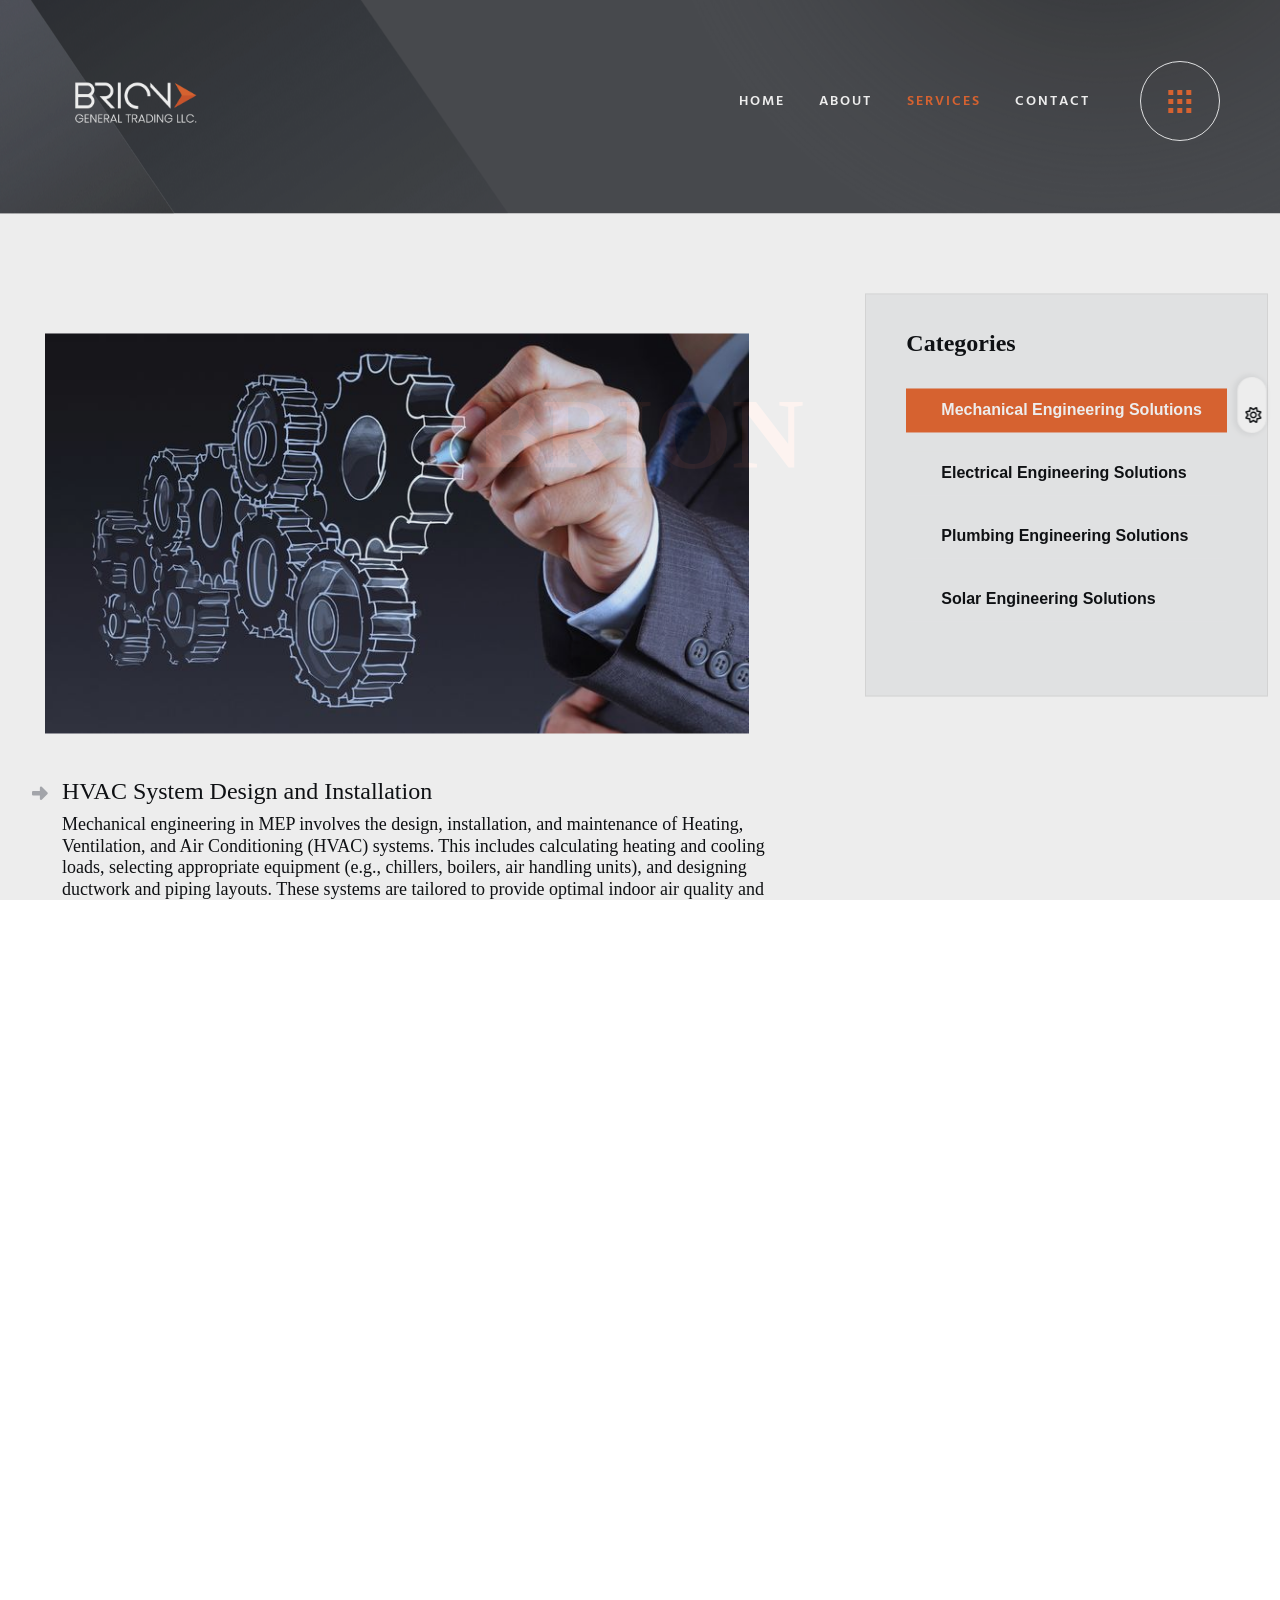
<file: service-detail-2.html>
<!DOCTYPE html>
<html class="no-js" lang="en">
    
<!-- Mirrored from html.rrdevs.net/Brion/service-details.html by HTTrack Website Copier/3.x [XR&CO'2014], Wed, 17 Jul 2024 15:40:50 GMT -->
<head>
        <meta charset="utf-8">
        <meta http-equiv="x-ua-compatible" content="ie=edge">
        <meta name="viewport" content="width=device-width, initial-scale=1">
        <meta name="description" content="">

        <title>Brion General Trading LLC.</title>

        <link rel="shortcut icon" type="image/x-icon" href="./assets/img/logo.png">

        <!-- CSS here -->
        <link rel="stylesheet" href="assets/css/bootstrap.min.css">
        <link rel="stylesheet" href="assets/css/fontawesome.min.css">
        <link rel="stylesheet" href="assets/css/venobox.min.css">
        <link rel="stylesheet" href="assets/css/animate.min.css">
        <link rel="stylesheet" href="assets/css/keyframe-animation.css">
        <link rel="stylesheet" href="assets/css/odometer.min.css">
        <link rel="stylesheet" href="assets/css/nice-select.css">
        <link rel="stylesheet" href="assets/css/carouselTicker.css">
        <link rel="stylesheet" href="assets/css/swiper.min.css">
        <link rel="stylesheet" href="assets/css/main.css">
    </head>

    <body>
        <!-- header-area-start -->
        <header class="header inner-header sticky-active">
            <div class="primary-header">
                <div class="primary-header-inner">
                    <div class="header-logo d-lg-block">
                        <a href="index.html">
                            <img class="logo-dark" src="assets/img/logo/logo-2.png" alt="Logo">
                            <img class="logo-light" src="assets/img/logo/logo-2.png" alt="Logo">
                        </a>
                    </div>
                    <div class="header-right-wrap">
                        <div class="header-menu-wrap">
                            <div class="mobile-menu-items">
                                <ul>
                                    <li class="">
                                        <a href="index.html">Home</a>
                                    </li>
                                    <li class="">
                                        <a href="about.html">About</a>
                                    </li>
                                    <li class="active">
                                        <a href="service.html">Services</a>
                                       
                                    </li>
                                    <li><a href="contact.html">Contact</a></li>
                                </ul>
                            </div>
                        </div>
                        <!-- /.header-menu-wrap -->
                        <div class="header-right">
                            <div class="sidebar-icon">
                                <button class="sidebar-trigger open">
                                    <svg width="24" height="23" viewBox="0 0 24 23" fill="none" xmlns="http://www.w3.org/2000/svg">
                                        <path d="M0.300781 0H5.30078V5H0.300781V0Z" fill="currentColor"/>
                                        <path d="M0.300781 9H5.30078V14H0.300781V9Z" fill="currentColor"/>
                                        <path d="M0.300781 18H5.30078V23H0.300781V18Z" fill="currentColor"/>
                                        <path d="M9.30078 0H14.3008V5H9.30078V0Z" fill="currentColor"/>
                                        <path d="M9.30078 9H14.3008V14H9.30078V9Z" fill="currentColor"/>
                                        <path d="M9.30078 18H14.3008V23H9.30078V18Z" fill="currentColor"/>
                                        <path d="M18.3008 0H23.3008V5H18.3008V0Z" fill="currentColor"/>
                                        <path d="M18.3008 9H23.3008V14H18.3008V9Z" fill="currentColor"/>
                                        <path d="M18.3008 18H23.3008V23H18.3008V18Z" fill="currentColor"/>
                                        </svg>
                                </button>
                            </div>
                        </div>
                        <!-- /.header-right -->
                    </div>
                </div>
                <!-- /.primary-header-inner -->
            </div>
        </header>
        <!-- /.Main Header -->

        <div id="popup-search-box">
            <div class="box-inner-wrap d-flex align-items-center">
                <form id="form" action="#" method="get" role="search">
                    <input id="popup-search" type="text" name="s" placeholder="Type keywords here...">
                </form>
                <div class="search-close"><i class="fa-sharp fa-regular fa-xmark"></i></div>
            </div>
        </div>
        <!-- /#popup-search-box -->

        <div id="sidebar-area" class="sidebar-area">
            <button class="sidebar-trigger close">
                <svg
                    class="sidebar-close"
                    xmlns="http://www.w3.org/2000/svg"
                    xmlns:xlink="http://www.w3.org/1999/xlink"
                    x="0px"
                    y="0px"
                    width="16px"
                    height="12.7px"
                    viewBox="0 0 16 12.7"
                    style="enable-background: new 0 0 16 12.7"
                    xml:space="preserve"
                >
                    <g>
                        <rect
                            x="0"
                            y="5.4"
                            transform="matrix(0.7071 -0.7071 0.7071 0.7071 -2.1569 7.5208)"
                            width="16"
                            height="2"
                        ></rect>
                        <rect
                            x="0"
                            y="5.4"
                            transform="matrix(0.7071 0.7071 -0.7071 0.7071 6.8431 -3.7929)"
                            width="16"
                            height="2"
                        ></rect>
                    </g>
                </svg>
            </button>
            <div class="side-menu-content">
                <div class="side-menu-logo">
                    <a class="dark-img" href="index.html"><img src="assets/img/logo/logo-2.png" alt="logo"></a>
                        <a class="light-img" href="index.html"><img src="assets/img/logo/logo-1.png" alt="logo"></a>
                </div>
                <div class="side-menu-wrap"></div>
                <div class="side-menu-about">
                    <div class="side-menu-header">
                        <h3>About Us</h3>
                    </div>
                    <p>Lorem ipsum dolor sit amet, consectetur adipisicing elit, sed do eiusmod tempor incididunt ut labore et dolore magna aliqua. Ut enim ad minim veniam, quis nostrud nisi ut aliquip ex ea commodo consequat.</p>
                    <a href="contact.html" class="rr-primary-btn">Contact Us</a>
                </div>
                <div class="side-menu-contact">
                    <div class="side-menu-header">
                        <h3>Contact Us</h3>
                    </div>
                    <ul class="side-menu-list">
                        <li>
                            <i class="fas fa-map-marker-alt"></i>
                            <p>City Bay Bussiness Centre, Hor Al ANZ Est, Dubai UAE
                                Office no. 509
                            </p>
                        </li>
                        <li>
                            <i class="fas fa-phone"></i>
                            <a href="tel:+251115585180">+971581776300</a>
                        </li>
                        <li>
                            <i class="fas fa-envelope-open-text"></i>
                            <a href="mailto:Info@briongeneraltrading.com">Info@briongeneraltrading.com</a>                        </li>
                    </ul>
                </div>
                <ul class="side-menu-social">
                    <li class="facebook"><a href="#"><i class="fab fa-facebook-f"></i></a></li>
                    <li class="instagram"><a href="#"><i class="fab fa-instagram"></i></a></li>
                    <li class="twitter"><a href="#"><i class="fab fa-twitter"></i></a></li>
                    <li class="g-plus"><a href="#"><i class="fab fa-fab fa-google-plus"></i></a></li>
                </ul>
            </div>
        </div>

        <div id="preloader">
            <div class="loading" data-loading-text="Brion"></div>
        </div>

    <div id="smooth-wrapper">
        <div id="smooth-content">

        <section class="page-header" >
            <div class="overlay"></div>
            <div class="shapes">
                <div class="shape shape-1"><img src="assets/img/shapes/page-header-shape-1.png" alt="shape"></div>
                <div class="shape shape-2"><img src="assets/img/shapes/page-header-shape-2.png" alt="shape"></div>
                <div class="shape shape-3"><img src="assets/img/shapes/page-header-shape-3.png" alt="shape"></div>
            </div>
            <div class="container">
                <div class="page-header-content text-center">
                    <h1 class="title">Engineering Solutions</h1>
                    <h4 class="sub-title"><a class="home" href="index.html">Home </a><a class="home" href="service.html">Service </a><a class="inner-page" href="service.html">Engineering Solutions</a></h4>
                </div>
            </div>
        </section>
        <!-- ./ page-header -->


        <section class="service-details pt-80 pb-130">
            <div class="container">
                <div class="row gy-lg-0 gy-5">
                    <div class="col-lg-8 col-md-12">
                        <div class="sidebar-content-wrap">
                            <div class="tab-content sidebar-content-wrap" id="nav-tabContent">
                                <div class="tab-pane fade show active" id="nav-home" role="tabpanel" aria-labelledby="nav-home-tab">
                
                                    <div class="service-details-img">
                                        <img src="assets/img/service/engineering-2.jpg" alt="hero">
                                    </div>
                                    <div class="serv-1">
                                        <ul class="footer-list">
                                            <li>HVAC System Design and Installation</li>
<p>
    Mechanical engineering in MEP involves the design, installation, and maintenance of Heating, Ventilation, and Air
    Conditioning (HVAC) systems. This includes calculating heating and cooling loads, selecting appropriate equipment (e.g.,
    chillers, boilers, air handling units), and designing ductwork and piping layouts. These systems are tailored to provide
    optimal indoor air quality and thermal comfort while ensuring energy efficiency.
</p>                                            <li>Plumbing and Drainage Systems</li>
                                            <p>olutions include designing water supply and distribution systems, wastewater and sewage management, and stormwater
                                            drainage systems. Mechanical engineers ensure proper pipe sizing, material selection, and layout to guarantee efficient
                                            water flow, pressure management, and compliance with health and safety regulations. They also integrate water-saving
                                            technologies and systems to promote sustainability.</p>
                                            <li>Energy Management and Sustainability Solutions</li>
                                            <p>Mechanical engineering solutions in MEP companies often focus on energy management and sustainability. This includes
                                            designing systems that maximize energy efficiency, such as energy recovery ventilation, variable refrigerant flow (VRF)
                                            systems, and geothermal heating and cooling. Energy modeling and simulation are used to optimize building performance
                                            and reduce operational costs.</p>
                                            <li>Mechanical Equipment Selection and Procurement Consultancy</li>
                                            <p>Mechanical engineering teams assist in the selection and procurement of mechanical equipment, such as chillers, boilers,
                                            pumps, and fans. This includes evaluating technical specifications, energy efficiency ratings, and compatibility with
                                            the overall building design and MEP systems.</p>
                                            
                                        </ul>
                                    </div>
                                </div>
                                

                                <div class="tab-pane fade" id="nav-contact" role="tabpanel" aria-labelledby="nav-contact-tab">
                                    <div class="service-details-img">
                                        <img src="assets/img/service/engineering-4.jpg" alt="hero">
                                    </div>
                                    <div class="serv-1">
                                        <ul class="footer-list">
                                            <li>Power generation, transmission, and distribution</li>
                                            <p>Brion General Trading LLC offers comprehensive electrical engineering solutions for power generation, transmission, and distribution systems, ensuring efficient and reliable electricity supply to meet the needs of various industries and communities.</p>
                                            <li>Electrical systems design and installation</li>
                                            <p>Our expertise in electrical engineering includes the design and installation of electrical systems tailored to specific requirements at Brion General Trading LLC, ensuring safe, efficient, and compliant operations in diverse settings.</p>
                                            <li>Control systems and automation</li>
                                            <p>We specialize in developing control systems and automation solutions at Brion General Trading LLC, leveraging advanced technologies to enhance efficiency, precision, and scalability in industrial processes and infrastructure operations.</p>
                                            <li>Electronics and telecommunications</li>
                                            <p>Our electrical engineering services encompass electronics and telecommunications solutions at Brion General Trading LLC, where we design and implement cutting-edge technologies to facilitate seamless communication and connectivity in modern systems.</p>
                                            <li>Renewable energy technologies</li>
                                            <p>Brion General Trading LLC is committed to promoting sustainability through the integration of renewable energy technologies, offering expertise in designing, implementing, and optimizing solar, wind, and other renewable energy solutions to reduce carbon footprints and foster environmental stewardship.</p>
                                        </ul>
                                    </div>
                                </div>
                                <div class="tab-pane fade" id="nav-rmu" role="tabpanel" aria-labelledby="nav-rmu-tab">
                                    <div class="service-details-img">
                                        <img src="assets/img/service/engineering-3.jpg" alt="hero">
                                    </div>
                                    <div class="serv-1">
                                        <ul class="footer-list">
                                            <li>Plumbing Engineering Solutions for Warehouse Water Control</li>
                                            <p>Warehouses often have large roofs and paved areas, which require effective stormwater management systems to prevent
                                                flooding. Solutions include roof drainage systems, gutters, downspouts, storm drains, retention ponds, and
                                                underground
                                                detention systems. Engineers design these systems to control water runoff, reduce flood risk, and comply with local
                                                regulations.</p>
                                            <li>Pumping Stations and Lift Stations</li>
                                            <p>Designing and installing pumping and lift stations for buildings with challenging topographies or basements. These
                                            systems ensure efficient wastewater and stormwater flow, especially when gravity-based systems are insufficient.
                                            Engineers select pumps, design controls, and integrate backup systems to ensure reliable operation.</p>
                                            <li>Plumbing Fixtures and Fittings Selection</li>
                                            <p>Providing consultancy and design services for selecting and specifying plumbing fixtures and fittings, including sinks,
                                            toilets, faucets, showers, and valves. Solutions focus on water efficiency, durability, ease of maintenance, and
                                            aesthetics, ensuring compliance with green building standards like LEED or BREEAM.</p>
                                            <li>Water Supply and Distribution Systems</li>
                                            <p>Designing robust and high-capacity water supply systems to provide continuous and reliable water flow to various
                                            waterpark attractions, such as pools, slides, lazy rivers, wave pools, and fountains. This involves calculating peak
                                            water demands, selecting appropriate pumps, piping, and control valves, and ensuring proper water pressure and flow
                                            rates for each attraction to maintain functionality and safety.</p>
                                            
                                        </ul>
                                    </div>
                                </div>

                                <div class="tab-pane fade" id="nav-profile" role="tabpanel" aria-labelledby="nav-profile-tab">
                                    <div class="service-details-img">
                                        <img src="assets/img/service/solar.webp" alt="hero">
                                
                                    </div>
                                    <div class="serv-1">
                                        <ul class="footer-list">
                                            <li>Solar Photovoltaic (PV) Systems</li>
                                            <p>Solar PV systems convert sunlight directly into electricity using solar panels, inverters, and mounting structures. MEP
                                            services design and install these systems to supply electricity for various building operations, including lighting,
                                            HVAC, and other electrical loads. Solutions include grid-tied systems, off-grid systems with battery storage, and hybrid
                                            systems that combine both for energy reliability.</p>
                                            <li>Solar Thermal Systems</li>
                                            <p>Solar thermal systems use solar energy to heat water or air for domestic, commercial, or industrial applications. These
                                            systems typically include solar collectors, storage tanks, and heat exchangers. MEP services design and install solar
                                            thermal solutions for applications like hot water supply, space heating, pool heating, and process heating.</p>
                                            <li>Solar-Powered HVAC Systems</li>
                                            <p>Solar-powered HVAC systems use solar energy to power heating, ventilation, and air conditioning systems, either through
                                            direct solar electricity (PV) or solar thermal energy. These systems can reduce operational costs and carbon footprints
                                            for buildings.</p>
                                            <li>Solar Energy Storage Solutions</li>
                                            <p>Energy storage systems, such as batteries, are used in conjunction with solar PV systems to store excess energy
                                            generated during the day for use during nighttime or peak demand periods. MEP services design and install these storage
                                            systems to enhance energy reliability and grid independence.</p>
                                            <li>Solar-Powered Water Pumps and Irrigation Systems</li>
                                            <p>Solar-powered pumps are used for water supply, irrigation, and drainage systems in agricultural, commercial, and
                                            residential applications. These systems provide a sustainable and cost-effective alternative to conventional electric or
                                            diesel-powered pumps.</p>
                                        </ul>
                                    </div>
                                </div>
                                <!-- <div class="tab-pane fade" id="nav-industrial" role="tabpanel" aria-labelledby="nav-industrial-tab">
                                    <div class="service-details-img">
                                        <img src="assets/img/service/engineering-5.jpg" alt="hero">
                                    </div>
                                    <div class="serv-1">
                                        <ul class="footer-list">
                                            <li>Air, water, and soil pollution control</li>
                                            <P>Brion General Trading LLC offers comprehensive environmental engineering solutions for air, water, and soil pollution control, implementing technologies and strategies to monitor, prevent, and mitigate pollution to safeguard ecosystems and public health.</P>
                                            <li>Waste management and recycling</li>
                                            <p>Our environmental engineering expertise includes waste management and recycling solutions at Brion General Trading LLC, where we design and implement efficient waste disposal systems, recycling programs, and resource recovery initiatives to minimize environmental impact and promote sustainability.</p>
                                            <li>Sustainable development and green technology</li>
                                            <P>We are committed to sustainable development and green technology solutions at Brion General Trading LLC, integrating environmentally friendly practices, renewable energy sources, and eco-friendly technologies to support sustainable growth and reduce carbon footprints.</P>
                                            <li>Environmental impact assessment</li>
                                            <p>Our environmental engineering services encompass environmental impact assessments at Brion General Trading LLC, where we evaluate the potential environmental consequences of projects, developments, or policies to guide decision-making and promote responsible environmental stewardship.</p>
                                            <li>Climate change mitigation and adaptation</li>
                                            <p>Brion General Trading LLC focuses on climate change mitigation and adaptation strategies, developing solutions to reduce greenhouse gas emissions, enhance resilience to climate impacts, and support efforts to combat climate change for a more sustainable future.</p>
                                        </ul>
                                    </div>
                                </div> -->
                            </div>
                        </div>
                    </div>
                    <div class="col-lg-4 col-md-12">
                        <div class="service-widget">
                            <h3 class="widget-title">Categories</h3>
                            <nav class="about-tab">
                                <div class="nav nav-tabs" id="nav-tab" role="tablist">
                                    <button class="nav-link active" id="nav-home-tab" data-bs-toggle="tab" data-bs-target="#nav-home" type="button" role="tab" aria-controls="nav-home" aria-selected="true">Mechanical Engineering Solutions</button>
                                    <button class="nav-link" id="nav-contact-tab" data-bs-toggle="tab" data-bs-target="#nav-contact" type="button" role="tab" aria-controls="nav-contact" aria-selected="false">Electrical Engineering Solutions</button>
                                    <button class="nav-link" id="nav-rmu-tab" data-bs-toggle="tab" data-bs-target="#nav-rmu" type="button" role="tab" aria-controls="nav-rmu" aria-selected="false">Plumbing Engineering Solutions</button>
                                    <button class="nav-link" id="nav-profile-tab" data-bs-toggle="tab" data-bs-target="#nav-profile" type="button" role="tab" aria-controls="nav-profile" aria-selected="false">Solar Engineering Solutions</button>
                                </div>
                            </nav>
                        </div>
                    </div>
                </div>
            </div>
        </section>
       

        <footer class="footer-section bg-dark-1">
            <div class="shape"><img src="assets/img/shapes/footer-shape.png" alt="footer"></div>
            <div class="container">
                <div class="row footer-wrap">
                    <div class="col-lg-3 col-md-6">
                        <div class="footer-widget">
                            <div class="widget-header">
                                <div class="footer-logo">
                                    <a href="index.html"><img src="assets/img/logo/logo-2.png" alt="logo"></a>
                                </div>
                            </div>
                            <p class="mb-20">Efficiency, Expertise, Excellence, Your Complete MEP Solution</p>
                            <h4 class="title">WE ARE AVAILABLE <span>Mon-Sat: 09.00 am to 6.30 pm</span></h4>
                        </div>
                    </div>
                    <div class="col-lg-3 col-md-6">
                        <div class="footer-widget footer-col-2">
                            <div class="widget-header">
                                <h3 class="widget-title">Useful Links</h3>
                            </div>
                            <ul class="footer-list">
                                <li><a href="about.html">About Us</a></li>
                                <li><a href="service.html">Our Services</a></li>
                                <li><a href="contact.html">Contact Us</a></li>
                            </ul>
                        </div>
                    </div>
                    <div class="col-lg-3 col-md-6">
                        <div class="footer-widget">
                            <div class="widget-header">
                                <h3 class="widget-title">Contact Us</h3>
                            </div>
                            <ul class="address-list">
                                <li><a href="mailto:Info@brionbuilderssuperstore.com">Info@briongeneraltrading.com</a></li>
                                <li><a href="tel:+251115585180">+971581776300</a></li>
                                <li>City Bay Bussiness Centre, Hor Al ANZ Est, Dubai UAE
                                    Office no. 509</li>
                            </ul>
                        </div>
                    </div>
                    </div> 
                </div>
            </div>
            <div class="copyright-area">
                <div class="container">
                    <div class="row copyright-content">
                        <div class="col-md-6">
                            <p>© 2024 brion. All Rights Reserved.</p>
                        </div>
                        <div class="col-md-6">
                            <ul class="social-list">
                                <li class="facebook">
                                    <a href="#"><i class="fab fa-facebook-f"></i></a>
                                </li>
                                <li class="pinterest">
                                    <a href="#"><i class="fab fa-pinterest"></i></a>
                                </li>
                                <li class="twitter">
                                    <a href="#"><i class="fab fa-twitter"></i></a>
                                </li>
                                <li class="instagram">
                                    <a href="#"><i class="fab fa-instagram"></i></a>
                                </li>
                            </ul>
                        </div>
                    </div>
                </div>
            </div>
        </footer>
        <!-- ./ footer-section -->

        </div>
    </div>

        <!--scrollup-->

        <div id="theme-toogle" class="switcher-button">
            <div class="switcher-button-inner-left"></div>
            <div class="switcher-button-inner"></div>
        </div>

        <!-- JS here -->
        <script src="assets/js/vendor/jquary-3.6.0.min.js"></script>
        <script src="assets/js/vendor/bootstrap-bundle.js"></script>
        <script src="assets/js/vendor/imagesloaded-pkgd.js"></script>
        <script src="assets/js/vendor/waypoints.min.js"></script>
        <script src="assets/js/vendor/venobox.min.js"></script>
        <script src="assets/js/vendor/odometer.min.js"></script>
        <script src="assets/js/vendor/meanmenu.js"></script>
        <script src="assets/js/vendor/jquery.isotope.js"></script>
        <script src="assets/js/vendor/wow.min.js"></script>
        <script src="assets/js/vendor/swiper.min.js"></script>
        <script src="assets/js/vendor/split-type.min.js"></script>
        <script src="assets/js/vendor/gsap.min.js"></script>
        <script src="assets/js/vendor/scroll-trigger.min.js"></script>
        <script src="assets/js/vendor/scroll-smoother.js"></script>
        <script src="assets/js/vendor/jquery.carouselTicker.js"></script>
        <script src="assets/js/vendor/nice-select.js"></script>
        <script src="assets/js/ajax-form.js"></script>
        <script src="assets/js/contact.js"></script>
        <script src="assets/js/main.js"></script>
    </body>

</html>
</file>
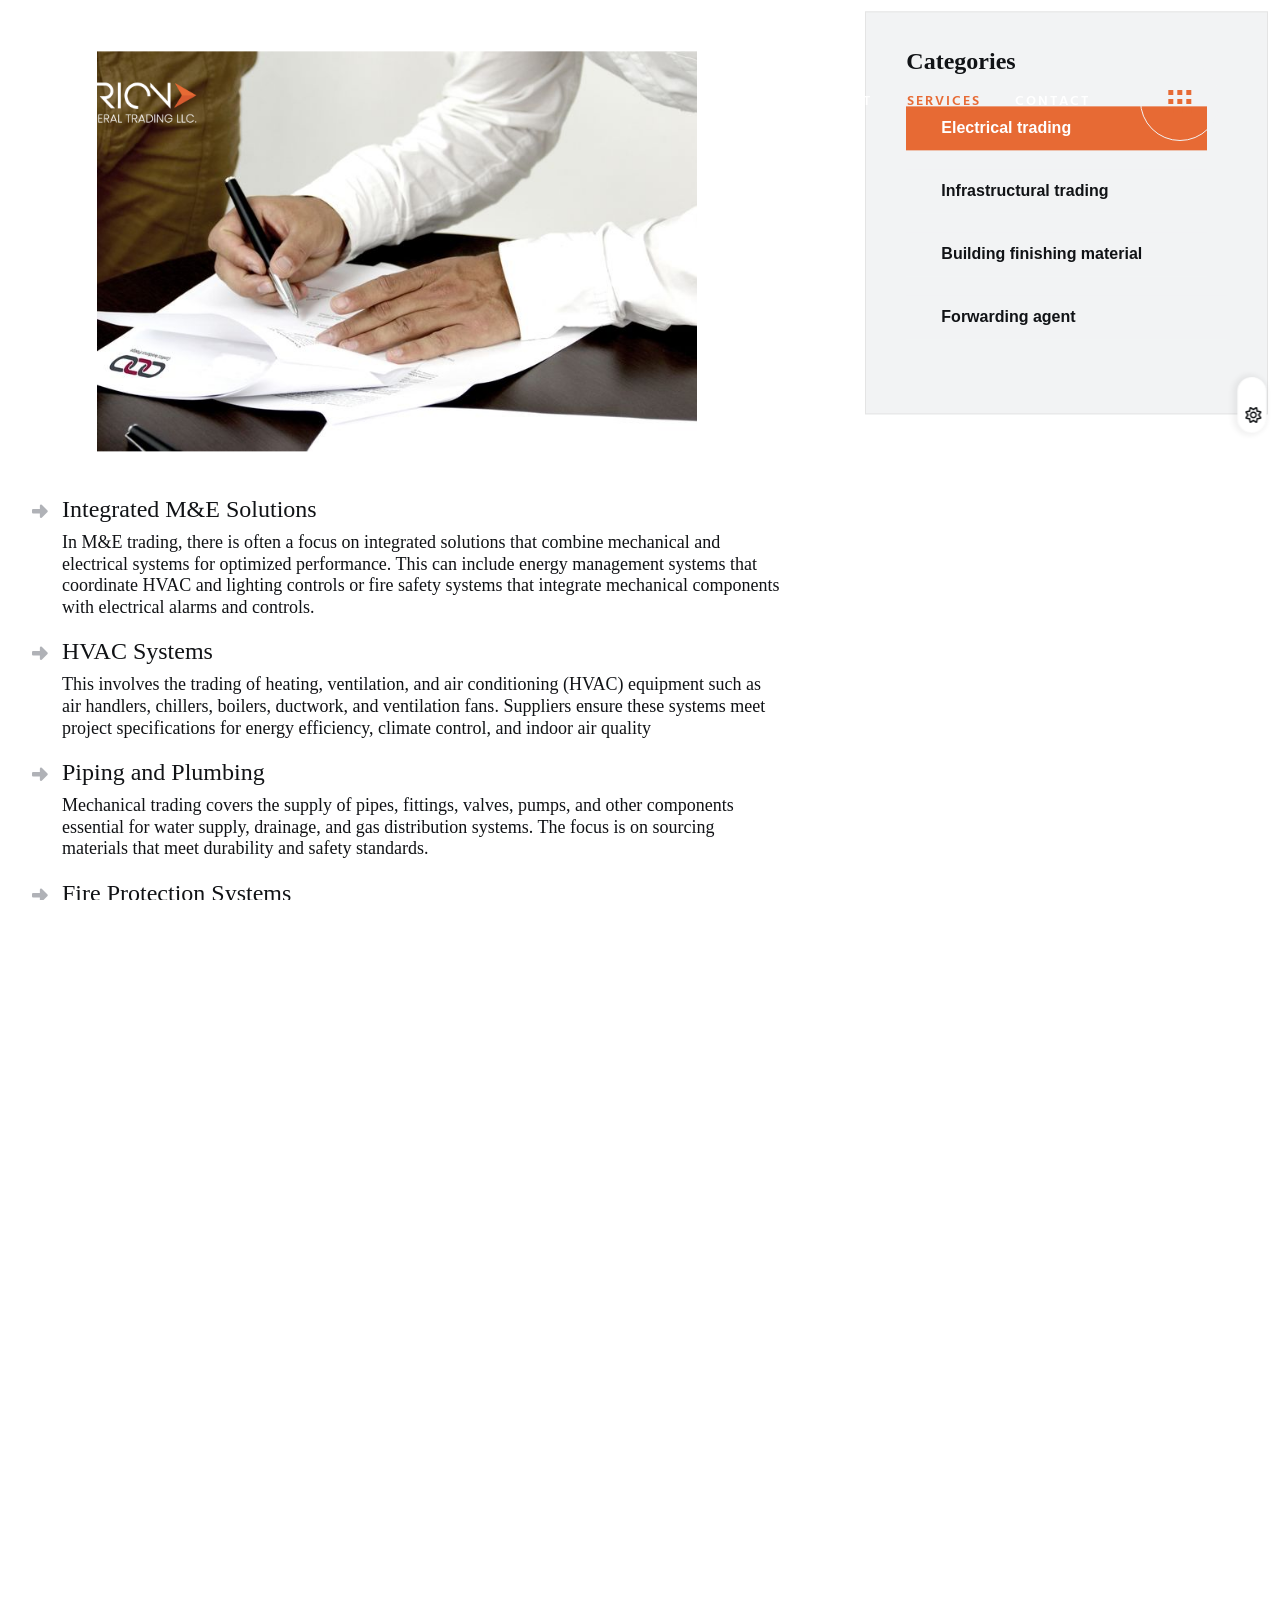
<file: service-detail-3.html>
<!DOCTYPE html>
<html class="no-js" lang="en">
    
<!-- Mirrored from html.rrdevs.net/Brion/service-details.html by HTTrack Website Copier/3.x [XR&CO'2014], Wed, 17 Jul 2024 15:40:50 GMT -->
<head>
        <meta charset="utf-8">
        <meta http-equiv="x-ua-compatible" content="ie=edge">
        <meta name="viewport" content="width=device-width, initial-scale=1">
        <meta name="description" content="">

        <title>Brion General Trading LLC.</title>

        <link rel="shortcut icon" type="image/x-icon" href="./assets/img/logo.png">

        <!-- CSS here -->
        <link rel="stylesheet" href="assets/css/bootstrap.min.css">
        <link rel="stylesheet" href="assets/css/fontawesome.min.css">
        <link rel="stylesheet" href="assets/css/venobox.min.css">
        <link rel="stylesheet" href="assets/css/animate.min.css">
        <link rel="stylesheet" href="assets/css/keyframe-animation.css">
        <link rel="stylesheet" href="assets/css/odometer.min.css">
        <link rel="stylesheet" href="assets/css/nice-select.css">
        <link rel="stylesheet" href="assets/css/carouselTicker.css">
        <link rel="stylesheet" href="assets/css/swiper.min.css">
        <link rel="stylesheet" href="assets/css/main.css">
    </head>

    <body>
        <!-- header-area-start -->
        <header class="header inner-header sticky-active">
            <div class="primary-header">
                <div class="primary-header-inner">
                    <div class="header-logo d-lg-block">
                        <a href="index.html">
                            <img class="logo-dark" src="assets/img/logo/logo-2.png" alt="Logo">
                            <img class="logo-light" src="assets/img/logo/logo-2.png" alt="Logo">
                        </a>
                    </div>
                    <div class="header-right-wrap">
                        <div class="header-menu-wrap">
                            <div class="mobile-menu-items">
                                <ul>
                                    <li class="">
                                        <a href="index.html">Home</a>
                                    </li>
                                    <li class="">
                                        <a href="about.html">About</a>
                                    </li>
                                    <li class="active">
                                        <a href="service.html">Services</a>
                                       
                                    </li>
                                    <li><a href="contact.html">Contact</a></li>
                                </ul>
                            </div>
                        </div>
                        <!-- /.header-menu-wrap -->
                        <div class="header-right">
                            <div class="sidebar-icon">
                                <button class="sidebar-trigger open">
                                    <svg width="24" height="23" viewBox="0 0 24 23" fill="none" xmlns="http://www.w3.org/2000/svg">
                                        <path d="M0.300781 0H5.30078V5H0.300781V0Z" fill="currentColor"/>
                                        <path d="M0.300781 9H5.30078V14H0.300781V9Z" fill="currentColor"/>
                                        <path d="M0.300781 18H5.30078V23H0.300781V18Z" fill="currentColor"/>
                                        <path d="M9.30078 0H14.3008V5H9.30078V0Z" fill="currentColor"/>
                                        <path d="M9.30078 9H14.3008V14H9.30078V9Z" fill="currentColor"/>
                                        <path d="M9.30078 18H14.3008V23H9.30078V18Z" fill="currentColor"/>
                                        <path d="M18.3008 0H23.3008V5H18.3008V0Z" fill="currentColor"/>
                                        <path d="M18.3008 9H23.3008V14H18.3008V9Z" fill="currentColor"/>
                                        <path d="M18.3008 18H23.3008V23H18.3008V18Z" fill="currentColor"/>
                                        </svg>
                                </button>
                            </div>
                        </div>
                        <!-- /.header-right -->
                    </div>
                </div>
                <!-- /.primary-header-inner -->
            </div>
        </header>
        <!-- /.Main Header -->

        <div id="popup-search-box">
            <div class="box-inner-wrap d-flex align-items-center">
                <form id="form" action="#" method="get" role="search">
                    <input id="popup-search" type="text" name="s" placeholder="Type keywords here...">
                </form>
                <div class="search-close"><i class="fa-sharp fa-regular fa-xmark"></i></div>
            </div>
        </div>
        <!-- /#popup-search-box -->

        <div id="sidebar-area" class="sidebar-area">
            <button class="sidebar-trigger close">
                <svg
                    class="sidebar-close"
                    xmlns="http://www.w3.org/2000/svg"
                    xmlns:xlink="http://www.w3.org/1999/xlink"
                    x="0px"
                    y="0px"
                    width="16px"
                    height="12.7px"
                    viewBox="0 0 16 12.7"
                    style="enable-background: new 0 0 16 12.7"
                    xml:space="preserve"
                >
                    <g>
                        <rect
                            x="0"
                            y="5.4"
                            transform="matrix(0.7071 -0.7071 0.7071 0.7071 -2.1569 7.5208)"
                            width="16"
                            height="2"
                        ></rect>
                        <rect
                            x="0"
                            y="5.4"
                            transform="matrix(0.7071 0.7071 -0.7071 0.7071 6.8431 -3.7929)"
                            width="16"
                            height="2"
                        ></rect>
                    </g>
                </svg>
            </button>
            <div class="side-menu-content">
                <div class="side-menu-logo">
                    <a class="dark-img" href="index.html"><img src="assets/img/logo/logo-2.png" alt="logo"></a>
                        <a class="light-img" href="index.html"><img src="assets/img/logo/logo-1.png" alt="logo"></a>
                </div>
                <div class="side-menu-wrap"></div>
                <div class="side-menu-about">
                    <div class="side-menu-header">
                        <h3>About Us</h3>
                    </div>
                    <p>Lorem ipsum dolor sit amet, consectetur adipisicing elit, sed do eiusmod tempor incididunt ut labore et dolore magna aliqua. Ut enim ad minim veniam, quis nostrud nisi ut aliquip ex ea commodo consequat.</p>
                    <a href="contact.html" class="rr-primary-btn">Contact Us</a>
                </div>
                <div class="side-menu-contact">
                    <div class="side-menu-header">
                        <h3>Contact Us</h3>
                    </div>
                    <ul class="side-menu-list">
                        <li>
                            <i class="fas fa-map-marker-alt"></i>
                            <p>City Bay Bussiness Centre, Hor Al ANZ Est, Dubai UAE
                                Office no. 509
                            </p>
                        </li>
                        <li>
                            <i class="fas fa-phone"></i>
                            <a href="tel:+251115585180">+971581776300</a>
                        </li>
                        <li>
                            <i class="fas fa-envelope-open-text"></i>
                            <a href="mailto:Info@briongeneraltrading.com">Info@briongeneraltrading.com</a>                        </li>
                    </ul>
                </div>
                <ul class="side-menu-social">
                    <li class="facebook"><a href="#"><i class="fab fa-facebook-f"></i></a></li>
                    <li class="instagram"><a href="#"><i class="fab fa-instagram"></i></a></li>
                    <li class="twitter"><a href="#"><i class="fab fa-twitter"></i></a></li>
                    <li class="g-plus"><a href="#"><i class="fab fa-fab fa-google-plus"></i></a></li>
                </ul>
            </div>
        </div>

        <div id="preloader">
            <div class="loading" data-loading-text="Brion"></div>
        </div>

    <div id="smooth-wrapper">
        <div id="smooth-content">

        <section class="page-header" >
            <div class="overlay"></div>
            <div class="shapes">
                <div class="shape shape-1"><img src="assets/img/shapes/page-header-shape-1.png" alt="shape"></div>
                <div class="shape shape-2"><img src="assets/img/shapes/page-header-shape-2.png" alt="shape"></div>
                <div class="shape shape-3"><img src="assets/img/shapes/page-header-shape-3.png" alt="shape"></div>
            </div>
            <div class="container">
                <div class="page-header-content text-center">
                    <h1 class="title">Trading and Forwarding</h1>
                    <h4 class="sub-title"><a class="home" href="index.html">Home </a><a class="home" href="service.html">Service </a><a class="inner-page" href="service.html">Trading and Forwarding</a></h4>
                </div>
            </div>
        </section>
        <!-- ./ page-header -->


        <section class="service-details pt-80 pb-130">
            <div class="container">
                <div class="row gy-lg-0 gy-5">
                    <div class="col-lg-8 col-md-12">
                        <div class="sidebar-content-wrap">
                            <div class="tab-content sidebar-content-wrap" id="nav-tabContent">
                                <div class="tab-pane fade show active" id="nav-home" role="tabpanel" aria-labelledby="nav-home-tab">
                                    <div class="service-details-img">
                                        <img src="assets/img/service/trading-1.jpg" alt="hero">
                                    </div>
                                    <div class="serv-1">
                                        <ul class="footer-list">
                                            <li>Integrated M&E Solutions</li>
                                            <p>In M&E trading, there is often a focus on integrated solutions that combine mechanical and electrical systems for
                                            optimized performance. This can include energy management systems that coordinate HVAC and lighting controls or fire
                                            safety systems that integrate mechanical components with electrical alarms and controls.</p>
                                            <li>HVAC Systems</li>
                                            <p>This involves the trading of heating, ventilation, and air conditioning (HVAC) equipment such as air
                                            handlers, chillers, boilers, ductwork, and ventilation fans. Suppliers ensure these systems meet project specifications
                                            for energy efficiency, climate control, and indoor air quality</p>
                                            <li>Piping and Plumbing</li>
                                            <p>Mechanical trading covers the supply of pipes, fittings, valves, pumps, and other components
                                            essential for water supply, drainage, and gas distribution systems. The focus is on sourcing materials that meet
                                            durability and safety standards.</p>
                                            <li>Fire Protection Systems</li>
                                            <p> This includes the procurement of fire suppression systems, such as sprinklers, fire pumps, and
                                            alarms. Suppliers provide components that comply with fire safety regulations, ensuring the buildings protection
                                            against fire hazards.</p>
                                            <li>Mechanical Equipment</li>
                                            <p> Beyond HVAC and plumbing, this trading area also includes items like elevators, escalators, and
                                            mechanical controls. Suppliers ensure that these systems are reliable, efficient, and integrated smoothly into the
                                            building's infrastructure..</p>
                                            <li>Power Distribution Systems</li>
                                            <p>
                                                 Electrical trading involves the supply of transformers, switchgear, circuit breakers, and
                                                distribution panels that manage the flow of electricity throughout the building. These components are critical for
                                                reliable and safe power distribution.
                                            </p>
                                            <li>Lighting Systems</li>
                                            <p>
                                                This includes trading various lighting solutions such as LED fixtures, emergency lighting, and control
                                                systems. Suppliers focus on providing energy-efficient lighting that meets the aesthetic and functional needs of the
                                                building.
                                            </p>
                                            <li>Wiring and Cabling</li>
                                            <p>
                                                Electrical trading covers a wide range of cables and wiring systems required for power, data, and
                                                communication networks within the building. Suppliers ensure that all wiring components meet safety and performance
                                                standards.
                                            </p>
                                            <li>Renewable Energy Systems</li>
                                            <p>
                                                 As sustainability becomes more important, trading in electrical components increasingly
                                                includes solar panels, wind turbines, and battery storage systems. Suppliers offer solutions that integrate renewable
                                                energy into the buildings electrical infrastructure.
                                            </p>
                                        </ul>
                                    </div>
                                </div>
                                
                                <div class="tab-pane fade" id="nav-contact" role="tabpanel" aria-labelledby="nav-contact-tab">
                                    <div class="service-details-img">
                                        <img src="assets/img/service/trading-3.jpg" alt="hero">
                                    </div>
                                    <div class="serv-1">
                                        <ul class="footer-list">
                                            <li>Infrastructural trading in MEP</li>
                                            <p>Infrastructural trading in MEP (Mechanical, Electrical, and Plumbing) involves the procurement, supply, and distribution
                                            of essential materials, equipment, and systems required for the infrastructure of building services. This field is
                                            crucial for the development of reliable and efficient MEP systems in construction projects, encompassing various types
                                            of infrastructure components and services.</p>
                                            <li>Procurement of MEP Materials and Equipment</li>
                                            <p> Infrastructural trading companies source and supply a wide range of
                                            materials and equipment, such as pipes, valves, ducts, cables, HVAC systems, electrical panels, and fire protection
                                            systems. This involves identifying reputable manufacturers, negotiating prices, and ensuring quality and compliance with
                                            industry standards.</p>
                                            <li>Distribution and Supply Chain Management</li>
                                            <p>Efficient distribution and supply chain management are critical in
                                            infrastructural trading. Companies ensure that MEP materials and equipment are delivered to construction sites on time
                                            and in the right quantities. This involves logistics planning, inventory management, and transportation coordination to
                                            minimize delays and costs.</p>
                                            <li>Technical Support and Consultancy</li>
                                            <p>Infrastructural trading in MEP often includes providing technical support and
                                            consultancy services to clients. This helps in selecting the right products, optimizing system designs, and ensuring
                                            compatibility with project specifications. It may also involve offering after-sales support, installation guidance, and
                                            maintenance services.</p>
                                            </ul>
                                    </div>
                                </div>
                                <div class="tab-pane fade" id="nav-rmu" role="tabpanel" aria-labelledby="nav-rmu-tab">
                                    <div class="service-details-img">
                                        <img src="assets/img/service/trading-4.jpg" alt="hero">
                                    </div>
                                    <div class="serv-1">
                                        <ul class="footer-list">
                                            <li>Material Sourcing and Procurement</li>
                                            <p>This involves identifying reliable suppliers for various finishing materials such as
                                            tiles, paints, flooring, drywall, fixtures, and fittings. It includes negotiating prices, ensuring quality standards,
                                            and placing orders in a timely manner to avoid project delays.</p>
                                            <li>Transportation Management</li>
                                            <p> Efficient transportation planning is key to ensuring that finishing materials arrive at the
                                            construction site on time and in good condition. This includes selecting the appropriate mode of transport,
                                            consolidating shipments to reduce costs, and handling fragile or high-value items with care.</p>
                                            <li>Storage and Inventory Control</li>
                                            <p>Managing the storage of finishing materials involves proper warehousing solutions to
                                            protect against damage, theft, and deterioration. Inventory control systems are essential for keeping track of stock
                                            levels and ensuring that materials are available as needed for different phases of the project.</p>
                                            <li>Customs and Compliance</li>
                                            <p> For imported materials, managing customs clearance and compliance is critical. This involves
                                            preparing accurate documentation, paying any necessary duties or taxes, and adhering to local regulations to ensure a
                                            smooth flow of materials without delays.</p>
                                            <li>Site Delivery and Handling</li>
                                            <p>Coordinating the delivery of materials to the construction site requires careful planning to
                                            avoid damage and minimize disruption. It involves scheduling deliveries based on the project timeline, providing safe
                                            unloading procedures, and ensuring materials are stored appropriately on-site.</p>
                                        </ul>
                                    </div>
                                </div>
                                <div class="tab-pane fade" id="nav-industrial" role="tabpanel" aria-labelledby="nav-industrial-tab">
                                    <div class="service-details-img">
                                        <img src="assets/img/service/trading-5.jpg" alt="hero">
                                    </div>
                                    <div class="serv-1">
                                        <ul class="footer-list">
                                            <li>Logistics Coordination</li>
                                            <p>We manage the entire shipping process for MEP equipment and materials, including booking cargo space and arranging
                                            transportation routes. Our goal is to ensure timely and efficient delivery by optimizing logistics and handling all
                                            necessary arrangements.</p>
                                            <li>Documentation Management</li>
                                            <p>We handle all required documentation for both international and domestic shipments. This includes preparing bills of
                                            lading, customs declarations, and import/export permits, ensuring that all paperwork is accurate and compliant with
                                            regulatory requirements.</p>
                                            <li>Supply Chain Management</li>
                                            <p>We oversee the entire supply chain, from the supplier to the end user, ensuring efficient storage, handling, and
                                            transportation of goods. Our approach minimizes delays and disruptions, optimizing the flow of MEP materials through the
                                            supply chain.</p>
                                            <li>Customs Clearance</li>
                                            <p>We facilitate smooth customs clearance by preparing and submitting necessary documentation, paying duties and taxes, and
                                            resolving any issues with customs authorities. Our expertise ensures that shipments comply with all regulations and
                                            clear customs efficiently.</p>
                                            <li>Tracking and Communication</li>
                                            <p>We provide real-time tracking and regular updates on the status of shipments. Acting as intermediaries, we keep clients
                                            informed and address any issues promptly, ensuring clear communication between all parties involved in the
                                            transportation process.</p>
                                        </ul>
                                    </div>
                                </div>
                            </div>
                        </div>
                    </div>
                    <div class="col-lg-4 col-md-12">
                        <div class="service-widget">
                            <h3 class="widget-title">Categories</h3>
                            <nav class="about-tab">
                                <div class="nav nav-tabs" id="nav-tab" role="tablist">
                                    <button class="nav-link active" id="nav-home-tab" data-bs-toggle="tab" data-bs-target="#nav-home" type="button" role="tab" aria-controls="nav-home" aria-selected="true">Electrical trading</button>
                                    <!-- <button class="nav-link active" id="nav-profile-tab" data-bs-toggle="tab" data-bs-target="#nav-profile" type="button" role="tab" aria-controls="nav-profile" aria-selected="false">Mechanical and Electrical (M&E) trading</button> -->
                                    <button class="nav-link" id="nav-contact-tab" data-bs-toggle="tab" data-bs-target="#nav-contact" type="button" role="tab" aria-controls="nav-contact" aria-selected="false">Infrastructural trading</button>
                                    <button class="nav-link" id="nav-rmu-tab" data-bs-toggle="tab" data-bs-target="#nav-rmu" type="button" role="tab" aria-controls="nav-rmu" aria-selected="false">Building finishing material</button>
                                    <button class="nav-link" id="nav-industrial-tab" data-bs-toggle="tab" data-bs-target="#nav-industrial" type="button" role="tab" aria-controls="nav-industrial" aria-selected="false">Forwarding agent</button>
                                </div>
                            </nav>
                        </div>
                    </div>
                </div>
            </div>
        </section>
       

        <footer class="footer-section bg-dark-1">
            <div class="shape"><img src="assets/img/shapes/footer-shape.png" alt="footer"></div>
            <div class="container">
                <div class="row footer-wrap">
                    <div class="col-lg-3 col-md-6">
                        <div class="footer-widget">
                            <div class="widget-header">
                                <div class="footer-logo">
                                    <a href="index.html"><img src="assets/img/logo/logo-2.png" alt="logo"></a>
                                </div>
                            </div>
                            <p class="mb-20">Efficiency, Expertise, Excellence, Your Complete MEP Solution</p>
                            <h4 class="title">WE ARE AVAILABLE <span>Mon-Sat: 09.00 am to 6.30 pm</span></h4>
                        </div>
                    </div>
                    <div class="col-lg-3 col-md-6">
                        <div class="footer-widget footer-col-2">
                            <div class="widget-header">
                                <h3 class="widget-title">Useful Links</h3>
                            </div>
                            <ul class="footer-list">
                                <li><a href="about.html">About Us</a></li>
                                <li><a href="service.html">Our Services</a></li>
                                <li><a href="contact.html">Contact Us</a></li>
                            </ul>
                        </div>
                    </div>
                    <div class="col-lg-3 col-md-6">
                        <div class="footer-widget">
                            <div class="widget-header">
                                <h3 class="widget-title">Contact Us</h3>
                            </div>
                            <ul class="address-list">
                                <li><a href="mailto:Info@brionbuilderssuperstore.com">Info@briongeneraltrading.com</a></li>
                                <li><a href="tel:+251115585180">+971581776300</a></li>
                                <li>City Bay Bussiness Centre, Hor Al ANZ Est, Dubai UAE
                                    Office no. 509</li>
                            </ul>
                        </div>
                    </div>
                    </div> 
                </div>
            </div>
            <div class="copyright-area">
                <div class="container">
                    <div class="row copyright-content">
                        <div class="col-md-6">
                            <p>© 2024 brion. All Rights Reserved.</p>
                        </div>
                        <div class="col-md-6">
                            <ul class="social-list">
                                <li class="facebook">
                                    <a href="#"><i class="fab fa-facebook-f"></i></a>
                                </li>
                                <li class="pinterest">
                                    <a href="#"><i class="fab fa-pinterest"></i></a>
                                </li>
                                <li class="twitter">
                                    <a href="#"><i class="fab fa-twitter"></i></a>
                                </li>
                                <li class="instagram">
                                    <a href="#"><i class="fab fa-instagram"></i></a>
                                </li>
                            </ul>
                        </div>
                    </div>
                </div>
            </div>
        </footer>
        <!-- ./ footer-section -->

        </div>
    </div>

        <!--scrollup-->

        <div id="theme-toogle" class="switcher-button">
            <div class="switcher-button-inner-left"></div>
            <div class="switcher-button-inner"></div>
        </div>

        <!-- JS here -->
        <script src="assets/js/vendor/jquary-3.6.0.min.js"></script>
        <script src="assets/js/vendor/bootstrap-bundle.js"></script>
        <script src="assets/js/vendor/imagesloaded-pkgd.js"></script>
        <script src="assets/js/vendor/waypoints.min.js"></script>
        <script src="assets/js/vendor/venobox.min.js"></script>
        <script src="assets/js/vendor/odometer.min.js"></script>
        <script src="assets/js/vendor/meanmenu.js"></script>
        <script src="assets/js/vendor/jquery.isotope.js"></script>
        <script src="assets/js/vendor/wow.min.js"></script>
        <script src="assets/js/vendor/swiper.min.js"></script>
        <script src="assets/js/vendor/split-type.min.js"></script>
        <script src="assets/js/vendor/gsap.min.js"></script>
        <script src="assets/js/vendor/scroll-trigger.min.js"></script>
        <script src="assets/js/vendor/scroll-smoother.js"></script>
        <script src="assets/js/vendor/jquery.carouselTicker.js"></script>
        <script src="assets/js/vendor/nice-select.js"></script>
        <script src="assets/js/ajax-form.js"></script>
        <script src="assets/js/contact.js"></script>
        <script src="assets/js/main.js"></script>
    </body>

</html>
</file>
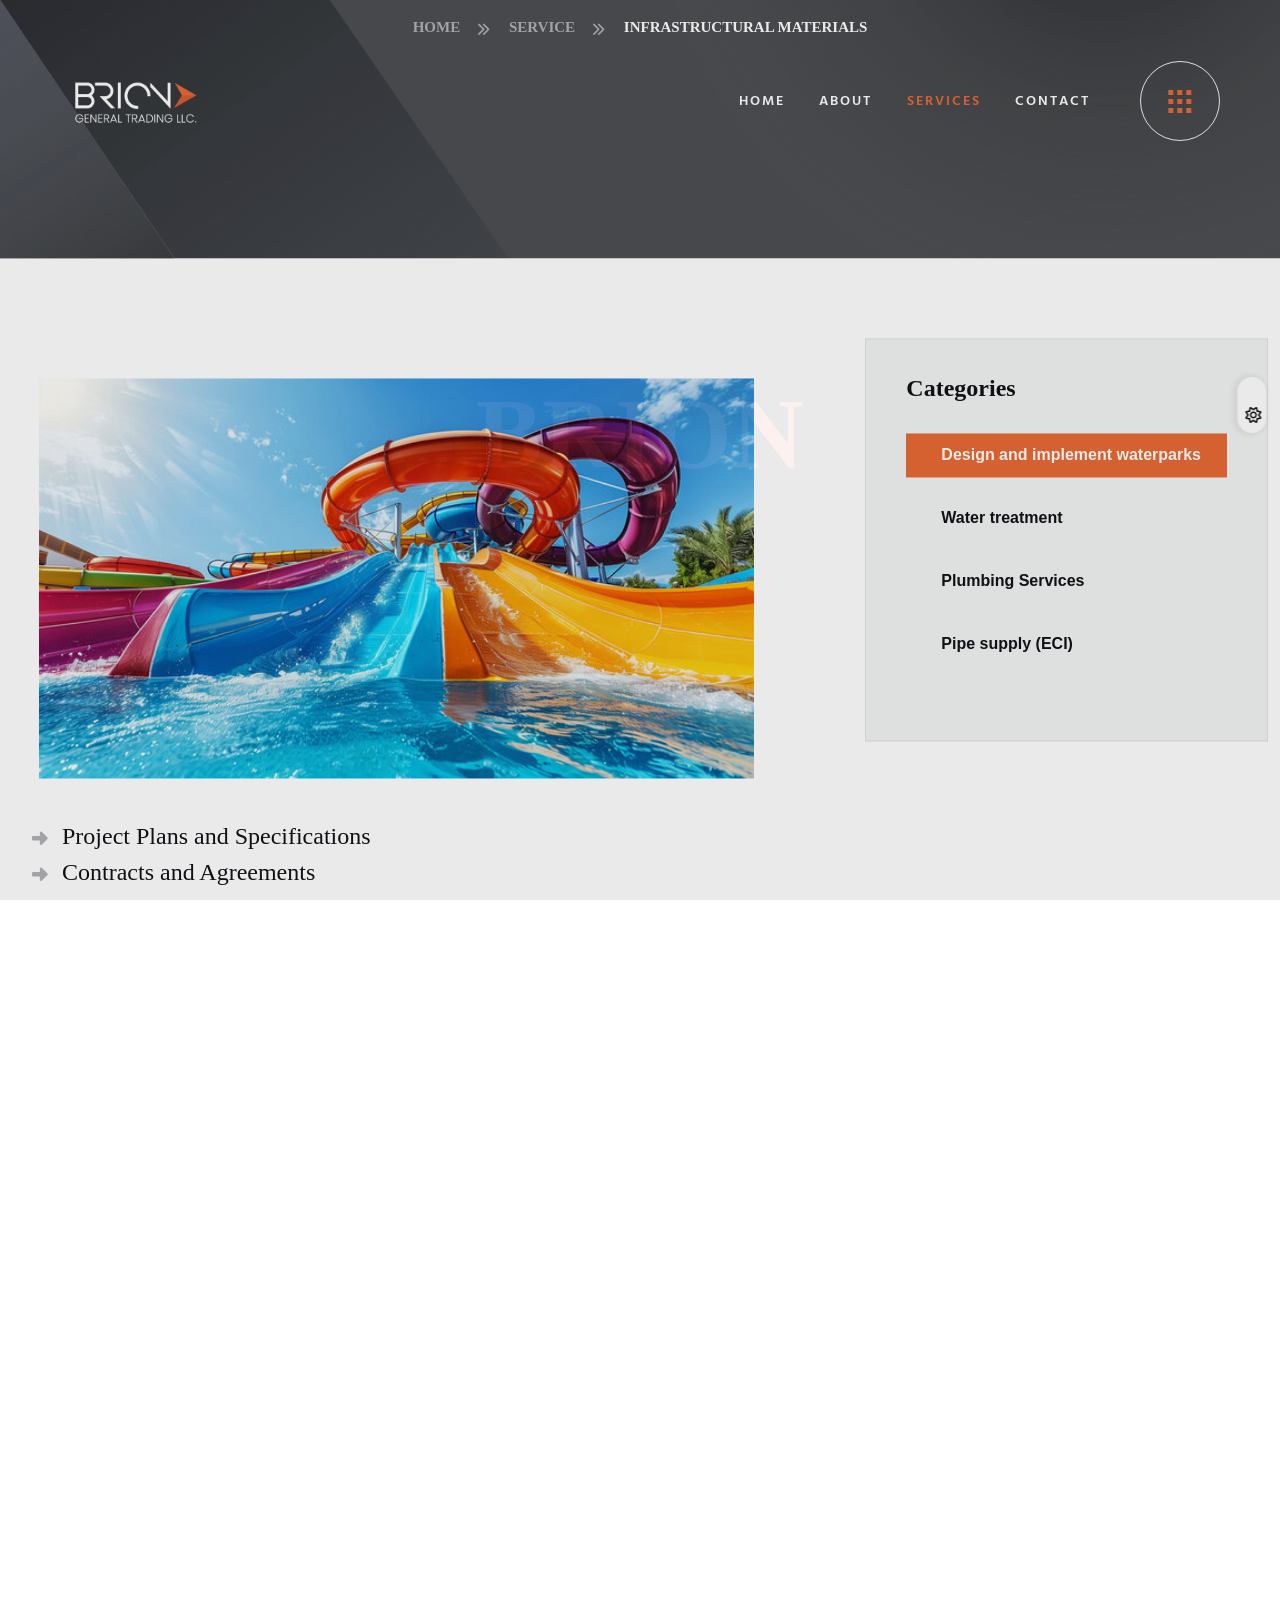
<file: service-detail-5.html>
<!DOCTYPE html>
<html class="no-js" lang="en">
    
<!-- Mirrored from html.rrdevs.net/Brion/service-details.html by HTTrack Website Copier/3.x [XR&CO'2014], Wed, 17 Jul 2024 15:40:50 GMT -->
<head>
        <meta charset="utf-8">
        <meta http-equiv="x-ua-compatible" content="ie=edge">
        <meta name="viewport" content="width=device-width, initial-scale=1">
        <meta name="description" content="">

        <title>Brion General Trading LLC.</title>

        <link rel="shortcut icon" type="image/x-icon" href="./assets/img/logo.png">

        <!-- CSS here -->
        <link rel="stylesheet" href="assets/css/bootstrap.min.css">
        <link rel="stylesheet" href="assets/css/fontawesome.min.css">
        <link rel="stylesheet" href="assets/css/venobox.min.css">
        <link rel="stylesheet" href="assets/css/animate.min.css">
        <link rel="stylesheet" href="assets/css/keyframe-animation.css">
        <link rel="stylesheet" href="assets/css/odometer.min.css">
        <link rel="stylesheet" href="assets/css/nice-select.css">
        <link rel="stylesheet" href="assets/css/carouselTicker.css">
        <link rel="stylesheet" href="assets/css/swiper.min.css">
        <link rel="stylesheet" href="assets/css/main.css">
    </head>

    <body>
        <!-- header-area-start -->
        <header class="header inner-header sticky-active">
            <div class="primary-header">
                <div class="primary-header-inner">
                    <div class="header-logo d-lg-block">
                        <a href="index.html">
                            <img class="logo-dark" src="assets/img/logo/logo-2.png" alt="Logo">
                            <img class="logo-light" src="assets/img/logo/logo-2.png" alt="Logo">
                        </a>
                    </div>
                    <div class="header-right-wrap">
                        <div class="header-menu-wrap">
                            <div class="mobile-menu-items">
                                <ul>
                                    <li class="">
                                        <a href="index.html">Home</a>
                                    </li>
                                    <li class="">
                                        <a href="about.html">About</a>
                                    </li>
                                    <li class="active">
                                        <a href="service.html">Services</a>
                                       
                                    </li>
                                    <li><a href="contact.html">Contact</a></li>
                                </ul>
                            </div>
                        </div>
                        <!-- /.header-menu-wrap -->
                        <div class="header-right">
                            <div class="sidebar-icon">
                                <button class="sidebar-trigger open">
                                    <svg width="24" height="23" viewBox="0 0 24 23" fill="none" xmlns="http://www.w3.org/2000/svg">
                                        <path d="M0.300781 0H5.30078V5H0.300781V0Z" fill="currentColor"/>
                                        <path d="M0.300781 9H5.30078V14H0.300781V9Z" fill="currentColor"/>
                                        <path d="M0.300781 18H5.30078V23H0.300781V18Z" fill="currentColor"/>
                                        <path d="M9.30078 0H14.3008V5H9.30078V0Z" fill="currentColor"/>
                                        <path d="M9.30078 9H14.3008V14H9.30078V9Z" fill="currentColor"/>
                                        <path d="M9.30078 18H14.3008V23H9.30078V18Z" fill="currentColor"/>
                                        <path d="M18.3008 0H23.3008V5H18.3008V0Z" fill="currentColor"/>
                                        <path d="M18.3008 9H23.3008V14H18.3008V9Z" fill="currentColor"/>
                                        <path d="M18.3008 18H23.3008V23H18.3008V18Z" fill="currentColor"/>
                                        </svg>
                                </button>
                            </div>
                        </div>
                        <!-- /.header-right -->
                    </div>
                </div>
                <!-- /.primary-header-inner -->
            </div>
        </header>
        <!-- /.Main Header -->

        <div id="popup-search-box">
            <div class="box-inner-wrap d-flex align-items-center">
                <form id="form" action="#" method="get" role="search">
                    <input id="popup-search" type="text" name="s" placeholder="Type keywords here...">
                </form>
                <div class="search-close"><i class="fa-sharp fa-regular fa-xmark"></i></div>
            </div>
        </div>
        <!-- /#popup-search-box -->

        <div id="sidebar-area" class="sidebar-area">
            <button class="sidebar-trigger close">
                <svg
                    class="sidebar-close"
                    xmlns="http://www.w3.org/2000/svg"
                    xmlns:xlink="http://www.w3.org/1999/xlink"
                    x="0px"
                    y="0px"
                    width="16px"
                    height="12.7px"
                    viewBox="0 0 16 12.7"
                    style="enable-background: new 0 0 16 12.7"
                    xml:space="preserve"
                >
                    <g>
                        <rect
                            x="0"
                            y="5.4"
                            transform="matrix(0.7071 -0.7071 0.7071 0.7071 -2.1569 7.5208)"
                            width="16"
                            height="2"
                        ></rect>
                        <rect
                            x="0"
                            y="5.4"
                            transform="matrix(0.7071 0.7071 -0.7071 0.7071 6.8431 -3.7929)"
                            width="16"
                            height="2"
                        ></rect>
                    </g>
                </svg>
            </button>
            <div class="side-menu-content">
                <div class="side-menu-logo">
                    <a class="dark-img" href="index.html"><img src="assets/img/logo/logo-2.png" alt="logo"></a>
                        <a class="light-img" href="index.html"><img src="assets/img/logo/logo-1.png" alt="logo"></a>
                </div>
                <div class="side-menu-wrap"></div>
                <div class="side-menu-about">
                    <div class="side-menu-header">
                        <h3>About Us</h3>
                    </div>
                    <p>Lorem ipsum dolor sit amet, consectetur adipisicing elit, sed do eiusmod tempor incididunt ut labore et dolore magna aliqua. Ut enim ad minim veniam, quis nostrud nisi ut aliquip ex ea commodo consequat.</p>
                    <a href="contact.html" class="rr-primary-btn">Contact Us</a>
                </div>
                <div class="side-menu-contact">
                    <div class="side-menu-header">
                        <h3>Contact Us</h3>
                    </div>
                    <ul class="side-menu-list">
                        <li>
                            <i class="fas fa-map-marker-alt"></i>
                            <p>City Bay Bussiness Centre, Hor Al ANZ Est, Dubai UAE
                                Office no. 509
                            </p>
                        </li>
                        <li>
                            <i class="fas fa-phone"></i>
                            <a href="tel:+251115585180">+971581776300</a>
                        </li>
                        <li>
                            <i class="fas fa-envelope-open-text"></i>
                            <a href="mailto:Info@briongeneraltrading.com">Info@briongeneraltrading.com</a>                        </li>
                    </ul>
                </div>
                <ul class="side-menu-social">
                    <li class="facebook"><a href="#"><i class="fab fa-facebook-f"></i></a></li>
                    <li class="instagram"><a href="#"><i class="fab fa-instagram"></i></a></li>
                    <li class="twitter"><a href="#"><i class="fab fa-twitter"></i></a></li>
                    <li class="g-plus"><a href="#"><i class="fab fa-fab fa-google-plus"></i></a></li>
                </ul>
            </div>
        </div>

        <div id="preloader">
            <div class="loading" data-loading-text="Brion"></div>
        </div>

    <div id="smooth-wrapper">
        <div id="smooth-content">

        <section class="page-header" >
            <div class="overlay"></div>
            <div class="shapes">
                <div class="shape shape-1"><img src="assets/img/shapes/page-header-shape-1.png" alt="shape"></div>
                <div class="shape shape-2"><img src="assets/img/shapes/page-header-shape-2.png" alt="shape"></div>
                <div class="shape shape-3"><img src="assets/img/shapes/page-header-shape-3.png" alt="shape"></div>
            </div>
            <div class="container">
                <div class="page-header-content text-center">
                    <h1 class="title">Infrastructural Materials</h1>
                    <h4 class="sub-title"><a class="home" href="index.html">Home </a><a class="home" href="service.html">Service </a><a class="inner-page" href="service.html">Infrastructural Materials</a></h4>
                </div>
            </div>
        </section>
        <!-- ./ page-header -->


        <section class="service-details pt-80 pb-130">
            <div class="container">
                <div class="row gy-lg-0 gy-5">
                    <div class="col-lg-8 col-md-12">
                        <div class="sidebar-content-wrap">
                            <div class="tab-content sidebar-content-wrap" id="nav-tabContent">

                                <div class="tab-pane fade show active" id="nav-contact" role="tabpanel" aria-labelledby="nav-contact-tab">
                                    <div class="service-details-img">
                                        <img src="assets/img/service/watpark.jpg" alt="hero">
                                    </div>
                                    <div class="serv-1">
                                        <ul class="footer-list">
                                            <li>Project Plans and Specifications</li>
                                            <li>Contracts and Agreements</li>
                                            <li>Permits and Approvals</li>
                                            <li>Daily Logs and Progress Reports</li>
                                            <li>Quality Control and Inspection Records</li>
                                        </ul>
                                    </div>
                                </div>

                                <div class="tab-pane fade " id="nav-home" role="tabpanel" aria-labelledby="nav-home-tab">
                                    <div class="service-details-img">
                                        <img src="assets/img/service/watertreat.jpg" alt="hero">

                                    </div>
                                    <div class="serv-1">
                                        <ul class="footer-list">
                                            <li>Filtration Systems</li>
                                            <p>
                                                Filtration systems are designed to remove suspended solids, sediments, and particulates from water. They can include
                                                sand filters, multimedia filters, and cartridge filters. These systems are commonly used in HVAC systems, cooling
                                                towers, and potable water supply systems to ensure clean and debris-free water.
                                            </p>
                                            <li>Wastewater Treatment Systems</li>
                                            <p>
                                                Wastewater treatment systems are designed to treat and recycle wastewater from various sources, including commercial
                                                buildings and industrial processes. These systems include biological treatment (like activated sludge),
                                                physical-chemical treatment, and advanced oxidation processes to remove contaminants and ensure environmentally safe
                                                discharge or reuse.
                                            </p>
                                            <li>Greywater and Rainwater Harvesting Systems</li>
                                            <p>
                                                Greywater and rainwater harvesting systems collect, filter, and treat non-potable water for reuse in irrigation,
                                                flushing, and cooling applications. They help conserve freshwater resources and promote sustainable water management in
                                                buildings and industrial facilities.
                                            </p>
                                            
                                        </ul>
                                    </div>
                                </div>
                                <div class="tab-pane fade" id="nav-profile" role="tabpanel" aria-labelledby="nav-profile-tab">
                                    <div class="service-details-img">
                                        <img src="assets/img/service/infrastructure-2.jpg" alt="hero">
                                    </div>
                                    <div class="serv-1">
                                        <ul class="footer-list">
                                            <li>Drainage Systems</li>
                                            <p>
                                                These systems are designed to handle wastewater from bathrooms, kitchens, and other sanitary facilities in a building.
                                                They include piping, fittings, and fixtures to convey sewage and greywater to a public sewer or an on-site treatment
                                                facility. The design ensures proper slope and venting to avoid blockages and odor issues.
                                            </p>
                                            <li>HVAC (Heating, Ventilation, and Air Conditioning) Systems</li>
                                            <p>
                                                HVAC (Heating, Ventilation, and Air Conditioning) Systems encompass the design, installation, and maintenance of systems
                                                that regulate indoor climate and air quality. They include air conditioning systems like chillers, VRF, and split
                                                systems for cooling, heating systems such as boilers and furnaces for warmth, and ventilation systems with exhaust fans
                                                and ductwork for fresh air circulation. These integrated solutions ensure comfort, energy efficiency, and air quality in
                                                residential, commercial, and industrial buildings.
                                            </p>
                                            <li>Ventilation Systems</li>
                                            <p>
                                                Ventilation is crucial for maintaining air quality within the plumbing system, particularly in drainage and waste
                                                systems. It allows sewer gases to escape and prevents pressure imbalances.
                                            </p>
                                            <li>Fire protection systems</li>
                                            <p>
                                                Fire protection systems are essential for detecting, suppressing, and controlling fires to safeguard people and
                                                property. They include sprinkler systems that automatically spray water when heat is detected, standpipe systems
                                                providing a network of hoses for manual firefighting, fire pumps that boost water pressure to ensure effective coverage,
                                                fire alarms that alert occupants and emergency services to the presence of smoke or flames, and fire extinguishers for
                                                tackling small fires early. Together, these components form a comprehensive fire safety strategy to minimize damage and
                                                ensure safety
                                            </p>
                                            <li>Sampling and Testing Procedures</li>
                                        </ul>
                                    </div>
                                    <!-- <p class="mb-0">Lorem ipsum dolor sit amet, consectetur adipiscing elit. Duis vel nisl quis dolor maximus placerat. Morbi vehicula finibus nunc, ac blandit est. In non elit id lorem congue laoreet.</p> -->
                                </div>
                                
                                <div class="tab-pane fade" id="nav-rmu" role="tabpanel" aria-labelledby="nav-rmu-tab">
                                    <div class="service-details-img">
                                        <img src="assets/img/service/pipesupply.jpg" alt="hero">
                                    </div>
                                    <div class="serv-1">
                                        <ul class="footer-list">
                                            <li>PIPE Supply ECI (Equipment, Components, and Installation)</li>
                                            <p>
                                                Pipes: Essential for transporting water, gas, or other fluids throughout a building. They come in various materials
                                                (e.g., PVC, copper, PEX) and sizes, selected based on the system's requirements and the fluid's characteristics.
                                            </p>
                                            <li>Fittings</li>
                                            <p>
                                                Connect different sections of pipes and facilitate changes in direction or branch off to other lines. Types include
                                                elbows, tees, and couplings, and they must be compatible with the pipe material and intended use.
                                            </p>
                                            <li>Valves</li>
                                            <p>
                                                Control the flow and pressure of fluids within the piping system. Valves can open, close, or regulate flow and are
                                                crucial for system maintenance and operational control.
                                            </p>
                                            <li>Supports and Hangers</li>
                                            <p>
                                                Secure pipes in place, ensuring proper alignment and preventing movement that could cause damage or leaks. They are
                                                designed to hold pipes at specific intervals and accommodate thermal expansion or contraction.
                                            </p>
                                            
                                        </ul>
                                    </div>
                                </div>
                               
                            </div>
                        </div>
                    </div>
                    <div class="col-lg-4 col-md-12">
                        <div class="service-widget">
                            <h3 class="widget-title">Categories</h3>
                            <nav class="about-tab">
                                <div class="nav nav-tabs" id="nav-tab" role="tablist">
                                    <button class="nav-link active" id="nav-contact-tab" data-bs-toggle="tab" data-bs-target="#nav-contact" type="button" role="tab" aria-controls="nav-contact" aria-selected="false">Design and implement waterparks</button>
                                    <button class="nav-link " id="nav-home-tab" data-bs-toggle="tab" data-bs-target="#nav-home" type="button" role="tab" aria-controls="nav-home" aria-selected="true">Water treatment</button>
                                    <button class="nav-link" id="nav-profile-tab" data-bs-toggle="tab" data-bs-target="#nav-profile" type="button" role="tab" aria-controls="nav-profile" aria-selected="false">Plumbing Services</button>
                                    <button class="nav-link" id="nav-rmu-tab" data-bs-toggle="tab" data-bs-target="#nav-rmu" type="button" role="tab" aria-controls="nav-rmu" aria-selected="false">Pipe supply (ECI)</button>
                                </div>
                            </nav>
                        </div>
                    </div>
                </div>
            </div>
        </section>
       

        <footer class="footer-section bg-dark-1">
            <div class="shape"><img src="assets/img/shapes/footer-shape.png" alt="footer"></div>
            <div class="container">
                <div class="row footer-wrap">
                    <div class="col-lg-3 col-md-6">
                        <div class="footer-widget">
                            <div class="widget-header">
                                <div class="footer-logo">
                                    <a href="index.html"><img src="assets/img/logo/logo-2.png" alt="logo"></a>
                                </div>
                            </div>
                            <p class="mb-20">Efficiency, Expertise, Excellence, Your Complete MEP Solution</p>
                            <h4 class="title">WE ARE AVAILABLE <span>Mon-Sat: 09.00 am to 6.30 pm</span></h4>
                        </div>
                    </div>
                    <div class="col-lg-3 col-md-6">
                        <div class="footer-widget footer-col-2">
                            <div class="widget-header">
                                <h3 class="widget-title">Useful Links</h3>
                            </div>
                            <ul class="footer-list">
                                <li><a href="about.html">About Us</a></li>
                                <li><a href="service.html">Our Services</a></li>
                                <li><a href="contact.html">Contact Us</a></li>
                            </ul>
                        </div>
                    </div>
                    <div class="col-lg-3 col-md-6">
                        <div class="footer-widget">
                            <div class="widget-header">
                                <h3 class="widget-title">Contact Us</h3>
                            </div>
                            <ul class="address-list">
                                <li><a href="mailto:Info@brionbuilderssuperstore.com">Info@briongeneraltrading.com</a></li>
                                <li><a href="tel:+251115585180">+971581776300</a></li>
                                <li>City Bay Bussiness Centre, Hor Al ANZ Est, Dubai UAE
                                    Office no. 509</li>
                            </ul>
                        </div>
                    </div>
                    </div> 
                </div>
            </div>
            <div class="copyright-area">
                <div class="container">
                    <div class="row copyright-content">
                        <div class="col-md-6">
                            <p>© 2024 brion. All Rights Reserved.</p>
                        </div>
                        <div class="col-md-6">
                            <ul class="social-list">
                                <li class="facebook">
                                    <a href="#"><i class="fab fa-facebook-f"></i></a>
                                </li>
                                <li class="pinterest">
                                    <a href="#"><i class="fab fa-pinterest"></i></a>
                                </li>
                                <li class="twitter">
                                    <a href="#"><i class="fab fa-twitter"></i></a>
                                </li>
                                <li class="instagram">
                                    <a href="#"><i class="fab fa-instagram"></i></a>
                                </li>
                            </ul>
                        </div>
                    </div>
                </div>
            </div>
        </footer>
        <!-- ./ footer-section -->

        </div>
    </div>

        <!--scrollup-->

        <div id="theme-toogle" class="switcher-button">
            <div class="switcher-button-inner-left"></div>
            <div class="switcher-button-inner"></div>
        </div>

        <!-- JS here -->
        <script src="assets/js/vendor/jquary-3.6.0.min.js"></script>
        <script src="assets/js/vendor/bootstrap-bundle.js"></script>
        <script src="assets/js/vendor/imagesloaded-pkgd.js"></script>
        <script src="assets/js/vendor/waypoints.min.js"></script>
        <script src="assets/js/vendor/venobox.min.js"></script>
        <script src="assets/js/vendor/odometer.min.js"></script>
        <script src="assets/js/vendor/meanmenu.js"></script>
        <script src="assets/js/vendor/jquery.isotope.js"></script>
        <script src="assets/js/vendor/wow.min.js"></script>
        <script src="assets/js/vendor/swiper.min.js"></script>
        <script src="assets/js/vendor/split-type.min.js"></script>
        <script src="assets/js/vendor/gsap.min.js"></script>
        <script src="assets/js/vendor/scroll-trigger.min.js"></script>
        <script src="assets/js/vendor/scroll-smoother.js"></script>
        <script src="assets/js/vendor/jquery.carouselTicker.js"></script>
        <script src="assets/js/vendor/nice-select.js"></script>
        <script src="assets/js/ajax-form.js"></script>
        <script src="assets/js/contact.js"></script>
        <script src="assets/js/main.js"></script>
    </body>

</html>
</file>
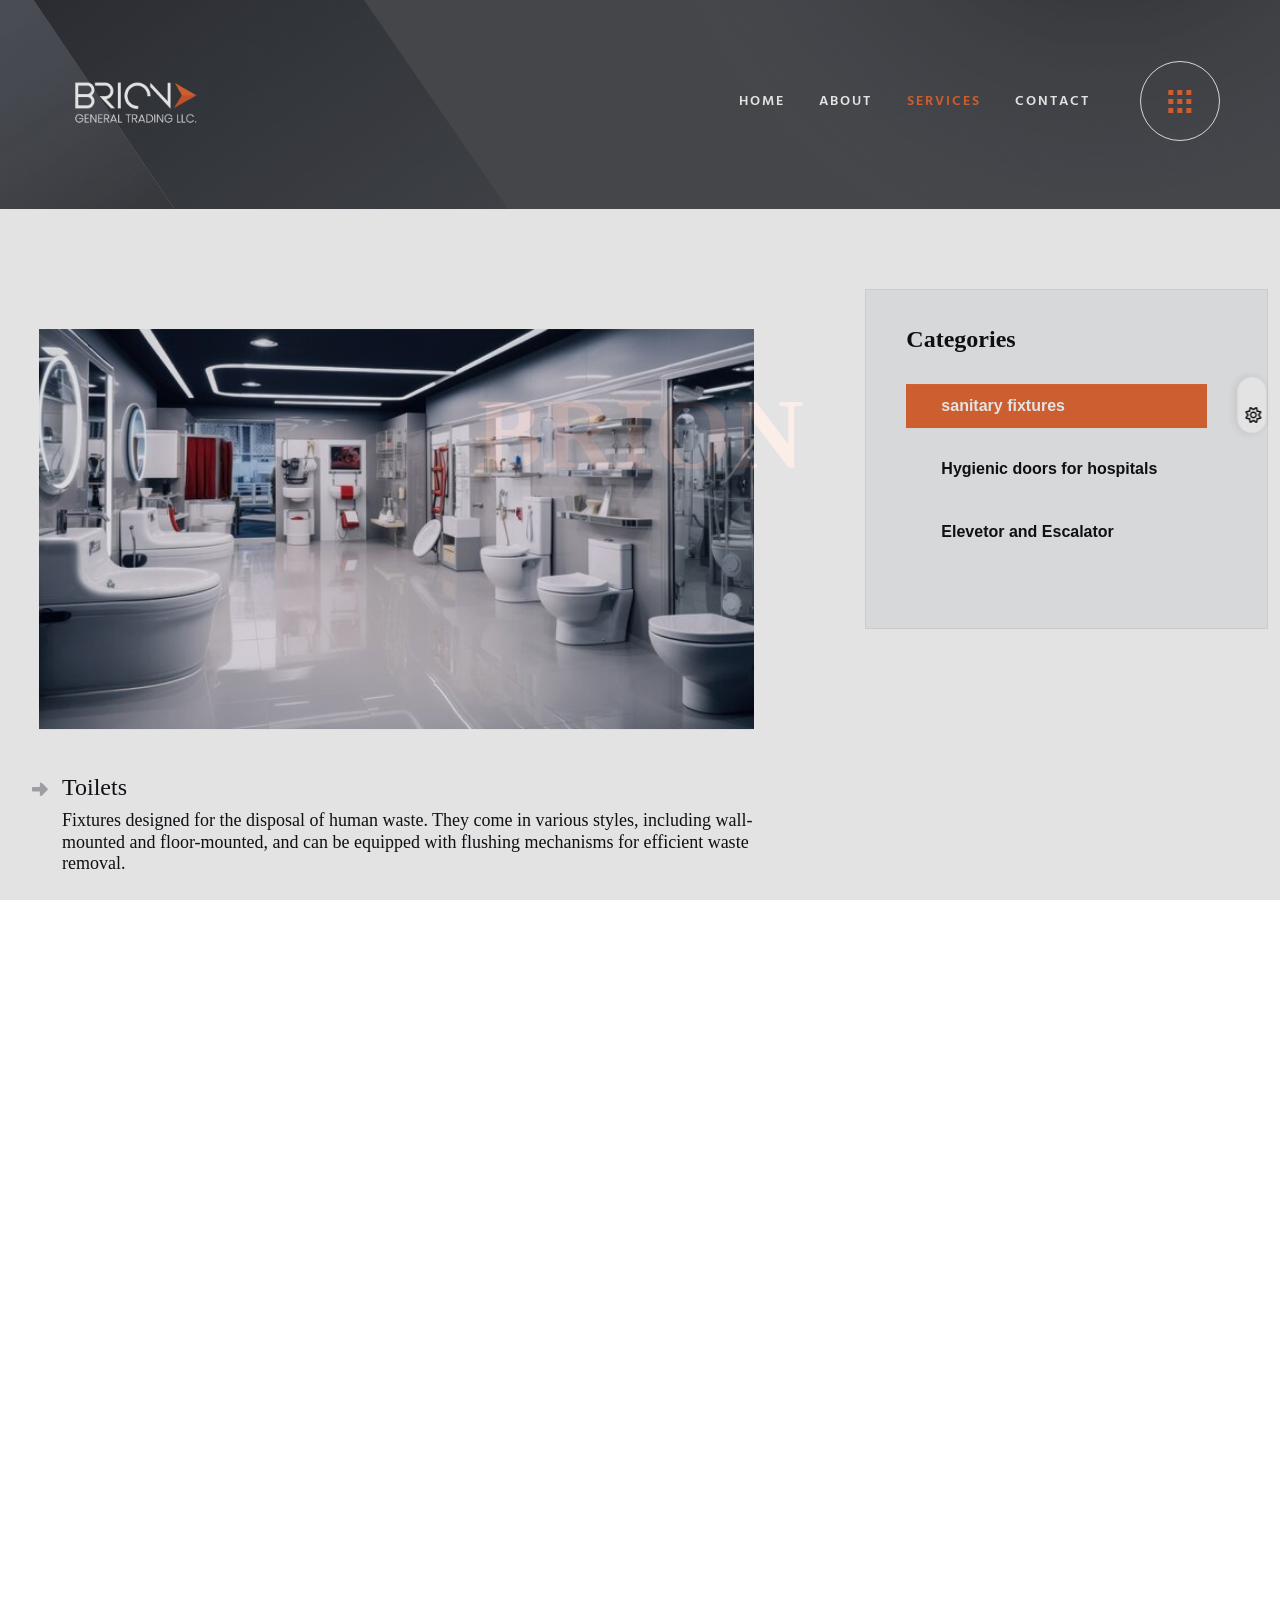
<file: service-detail-6.html>
<!DOCTYPE html>
<html class="no-js" lang="en">
    
<!-- Mirrored from html.rrdevs.net/Brion/service-details.html by HTTrack Website Copier/3.x [XR&CO'2014], Wed, 17 Jul 2024 15:40:50 GMT -->
<head>
        <meta charset="utf-8">
        <meta http-equiv="x-ua-compatible" content="ie=edge">
        <meta name="viewport" content="width=device-width, initial-scale=1">
        <meta name="description" content="">

        <title>Brion General Trading LLC.</title>

        <link rel="shortcut icon" type="image/x-icon" href="./assets/img/logo.png">

        <!-- CSS here -->
        <link rel="stylesheet" href="assets/css/bootstrap.min.css">
        <link rel="stylesheet" href="assets/css/fontawesome.min.css">
        <link rel="stylesheet" href="assets/css/venobox.min.css">
        <link rel="stylesheet" href="assets/css/animate.min.css">
        <link rel="stylesheet" href="assets/css/keyframe-animation.css">
        <link rel="stylesheet" href="assets/css/odometer.min.css">
        <link rel="stylesheet" href="assets/css/nice-select.css">
        <link rel="stylesheet" href="assets/css/carouselTicker.css">
        <link rel="stylesheet" href="assets/css/swiper.min.css">
        <link rel="stylesheet" href="assets/css/main.css">
    </head>

    <body>
        <!-- header-area-start -->
        <header class="header inner-header sticky-active">
            <div class="primary-header">
                <div class="primary-header-inner">
                    <div class="header-logo d-lg-block">
                        <a href="index.html">
                            <img class="logo-dark" src="assets/img/logo/logo-2.png" alt="Logo">
                            <img class="logo-light" src="assets/img/logo/logo-2.png" alt="Logo">
                        </a>
                    </div>
                    <div class="header-right-wrap">
                        <div class="header-menu-wrap">
                            <div class="mobile-menu-items">
                                <ul>
                                    <li class="">
                                        <a href="index.html">Home</a>
                                    </li>
                                    <li class="">
                                        <a href="about.html">About</a>
                                    </li>
                                    <li class="active">
                                        <a href="service.html">Services</a>
                                       
                                    </li>
                                    <li><a href="contact.html">Contact</a></li>
                                </ul>
                            </div>
                        </div>
                        <!-- /.header-menu-wrap -->
                        <div class="header-right">
                            <div class="sidebar-icon">
                                <button class="sidebar-trigger open">
                                    <svg width="24" height="23" viewBox="0 0 24 23" fill="none" xmlns="http://www.w3.org/2000/svg">
                                        <path d="M0.300781 0H5.30078V5H0.300781V0Z" fill="currentColor"/>
                                        <path d="M0.300781 9H5.30078V14H0.300781V9Z" fill="currentColor"/>
                                        <path d="M0.300781 18H5.30078V23H0.300781V18Z" fill="currentColor"/>
                                        <path d="M9.30078 0H14.3008V5H9.30078V0Z" fill="currentColor"/>
                                        <path d="M9.30078 9H14.3008V14H9.30078V9Z" fill="currentColor"/>
                                        <path d="M9.30078 18H14.3008V23H9.30078V18Z" fill="currentColor"/>
                                        <path d="M18.3008 0H23.3008V5H18.3008V0Z" fill="currentColor"/>
                                        <path d="M18.3008 9H23.3008V14H18.3008V9Z" fill="currentColor"/>
                                        <path d="M18.3008 18H23.3008V23H18.3008V18Z" fill="currentColor"/>
                                        </svg>
                                </button>
                            </div>
                        </div>
                        <!-- /.header-right -->
                    </div>
                </div>
                <!-- /.primary-header-inner -->
            </div>
        </header>
        <!-- /.Main Header -->

        <div id="popup-search-box">
            <div class="box-inner-wrap d-flex align-items-center">
                <form id="form" action="#" method="get" role="search">
                    <input id="popup-search" type="text" name="s" placeholder="Type keywords here...">
                </form>
                <div class="search-close"><i class="fa-sharp fa-regular fa-xmark"></i></div>
            </div>
        </div>
        <!-- /#popup-search-box -->

        <div id="sidebar-area" class="sidebar-area">
            <button class="sidebar-trigger close">
                <svg
                    class="sidebar-close"
                    xmlns="http://www.w3.org/2000/svg"
                    xmlns:xlink="http://www.w3.org/1999/xlink"
                    x="0px"
                    y="0px"
                    width="16px"
                    height="12.7px"
                    viewBox="0 0 16 12.7"
                    style="enable-background: new 0 0 16 12.7"
                    xml:space="preserve"
                >
                    <g>
                        <rect
                            x="0"
                            y="5.4"
                            transform="matrix(0.7071 -0.7071 0.7071 0.7071 -2.1569 7.5208)"
                            width="16"
                            height="2"
                        ></rect>
                        <rect
                            x="0"
                            y="5.4"
                            transform="matrix(0.7071 0.7071 -0.7071 0.7071 6.8431 -3.7929)"
                            width="16"
                            height="2"
                        ></rect>
                    </g>
                </svg>
            </button>
            <div class="side-menu-content">
                <div class="side-menu-logo">
                    <a class="dark-img" href="index.html"><img src="assets/img/logo/logo-2.png" alt="logo"></a>
                        <a class="light-img" href="index.html"><img src="assets/img/logo/logo-1.png" alt="logo"></a>
                </div>
                <div class="side-menu-wrap"></div>
                <div class="side-menu-about">
                    <div class="side-menu-header">
                        <h3>About Us</h3>
                    </div>
                    <p>Lorem ipsum dolor sit amet, consectetur adipisicing elit, sed do eiusmod tempor incididunt ut labore et dolore magna aliqua. Ut enim ad minim veniam, quis nostrud nisi ut aliquip ex ea commodo consequat.</p>
                    <a href="contact.html" class="rr-primary-btn">Contact Us</a>
                </div>
                <div class="side-menu-contact">
                    <div class="side-menu-header">
                        <h3>Contact Us</h3>
                    </div>
                    <ul class="side-menu-list">
                        <li>
                            <i class="fas fa-map-marker-alt"></i>
                            <p>City Bay Bussiness Centre, Hor Al ANZ Est, Dubai UAE
                                Office no. 509
                            </p>
                        </li>
                        <li>
                            <i class="fas fa-phone"></i>
                            <a href="tel:+251115585180">+971581776300</a>
                        </li>
                        <li>
                            <i class="fas fa-envelope-open-text"></i>
                            <a href="mailto:Info@briongeneraltrading.com">Info@briongeneraltrading.com</a>                        </li>
                    </ul>
                </div>
                <ul class="side-menu-social">
                    <li class="facebook"><a href="#"><i class="fab fa-facebook-f"></i></a></li>
                    <li class="instagram"><a href="#"><i class="fab fa-instagram"></i></a></li>
                    <li class="twitter"><a href="#"><i class="fab fa-twitter"></i></a></li>
                    <li class="g-plus"><a href="#"><i class="fab fa-fab fa-google-plus"></i></a></li>
                </ul>
            </div>
        </div>

        <div id="preloader">
            <div class="loading" data-loading-text="Brion"></div>
        </div>

    <div id="smooth-wrapper">
        <div id="smooth-content">

        <section class="page-header" >
            <div class="overlay"></div>
            <div class="shapes">
                <div class="shape shape-1"><img src="assets/img/shapes/page-header-shape-1.png" alt="shape"></div>
                <div class="shape shape-2"><img src="assets/img/shapes/page-header-shape-2.png" alt="shape"></div>
                <div class="shape shape-3"><img src="assets/img/shapes/page-header-shape-3.png" alt="shape"></div>
            </div>
            <div class="container">
                <div class="page-header-content text-center">
                    <h1 class="title">Building finishing materials</h1>
                    <h4 class="sub-title"><a class="home" href="index.html">Home </a><a class="home" href="service.html">Service </a><a class="inner-page" href="service.html">Building finishing materials</a></h4>
                </div>
            </div>
        </section>
        <!-- ./ page-header -->


        <section class="service-details pt-80 pb-130">
            <div class="container">
                <div class="row gy-lg-0 gy-5">
                    <div class="col-lg-8 col-md-12">
                        <div class="sidebar-content-wrap">
                            <div class="tab-content sidebar-content-wrap" id="nav-tabContent">
                                <div class="tab-pane fade show active" id="nav-sanitary" role="tabpanel" aria-labelledby="nav-sanitary-tab">
                                    <div class="service-details-img">
                                        <img src="assets/img/service/sani.jpg" alt="hero">

                                    </div>
                                    <div class="serv-1">
                                        <ul class="footer-list">
                                            <li>Toilets</li>
                                            <p>
                                                Fixtures designed for the disposal of human waste. They come in various styles, including wall-mounted and
                                                floor-mounted, and can be equipped with flushing mechanisms for efficient waste removal.
                                            </p>
                                            <li>Sinks</li>
                                            <p>
                                                Also known as lavatories, these fixtures provide a basin for washing hands, dishes, and other items. They include
                                                kitchen sinks, bathroom sinks, and utility sinks, each tailored to specific functions and space requirements.
                                            </p>
                                            <li>Showers</li>
                                            <p>
                                                Fixtures designed for bathing, typically consisting of a showerhead, control valves, and a basin or tray. They can be
                                                part of a standalone unit or integrated into a bathtub setup.
                                            </p>
                                            <li>Urinals</li>
                                            <p>
                                                Fixtures specifically for urination, primarily found in public restrooms. They come in wall-mounted or floor-mounted
                                                styles and are designed to be space-efficient and reduce water usage compared to traditional toilets.
                                            </p>
                                            <li>Bathtubs</li>
                                            <p>
                                                Large fixtures intended for bathing, available in various shapes and sizes. They can be freestanding or built into the
                                                wall, with options for soaking or whirlpool features.
                                            </p>
                                        </ul>
                                    </div>
                                </div>
                                <div class="tab-pane fade" id="nav-door" role="tabpanel" aria-labelledby="nav-door-tab">
                                    <div class="service-details-img">
                                        <img src="assets/img/service/doors.jpeg" alt="hero">
                                    </div>
                                    <div class="serv-1">
                                        <ul class="footer-list">
                                            <li>Flush Doors</li>
                                            <p>
                                                Smooth, flat doors with minimal joints or crevices, making them easy to clean and maintain. Typically used in areas
                                                requiring high levels of hygiene, such as operating rooms and patient wards.
                                            </p>
                                            <li>Impact-Resistant Doors</li>
                                            <p>
                                                Built to withstand frequent use and impacts, these doors are made from durable materials like high-density polyethylene
                                                (HDPE) or fiberglass. They are ideal for high-traffic areas and help maintain cleanliness by resisting dents and
                                                scratches.
                                            </p>
                                            <li>Automatic Doors</li>
                                            <p>
                                                Doors that open and close automatically, reducing the need for physical contact and minimizing the spread of
                                                contaminants. They are commonly used in entrances and corridors to enhance accessibility and hygiene.
                                            </p>
                                            <li>Swing Doors</li>
                                            <p>
                                                Hinged doors that open in one direction, often equipped with smooth, non-porous surfaces and sealed edges to prevent the
                                                accumulation of dirt and bacteria. Suitable for areas where hands-free operation is beneficial.
                                            </p>
                                            <li>Bi-Folding Doors</li>
                                            <p>
                                                Space-saving doors that fold in on themselves, often used in smaller or confined spaces. They offer smooth, hygienic
                                                surfaces and are designed for ease of cleaning and maintenance.
                                            </p>
                                        </ul>
                                    </div>
                                    <!-- <p class="mb-0">Lorem ipsum dolor sit amet, consectetur adipiscing elit. Duis vel nisl quis dolor maximus placerat. Morbi vehicula finibus nunc, ac blandit est. In non elit id lorem congue laoreet.</p> -->
                                </div>
                            <div class="tab-pane fade show" id="nav-esc" role="tabpanel" aria-labelledby="nav-esc-tab">
                                <div class="service-details-img">
                                    <img src="assets/img/service/esc.jpg" alt="hero">
                            
                                </div>
                                <div class="serv-1">
                                    <ul class="footer-list">
                                        <li>Escalators</li>
                                        <p>
                                            Escalators efficiently handle high volumes of foot traffic with continuous movement, adjustable speeds, and inclines.
                                            They are designed for durability and safety, incorporating features such as anti-slip steps, emergency stop buttons, and
                                            handrail sensors. Newer models also prioritize energy efficiency with variable speed drives, and their design can be
                                            customized to complement the building’s aesthetics and layout.
                                        </p>
                                        <li>Elevators</li>
                                        <p>
                                            Elevators provide essential vertical transportation in buildings with features that include customizable sizes and
                                            capacities, sophisticated control systems, and a focus on safety through emergency communication systems and overload
                                            sensors. Modern elevators emphasize energy efficiency with regenerative drives and LED lighting, and they can be
                                            tailored to match the building’s interior design with various finishes and aesthetic options.
                                        </p>
                                        
                                    </ul>
                                </div>
                            </div>
                               
                               
                            </div>
                        </div>
                    </div>
                    <div class="col-lg-4 col-md-12">
                        <div class="service-widget">
                            <h3 class="widget-title">Categories</h3>
                            <nav class="about-tab">
                                <div class="nav nav-tabs" id="nav-tab" role="tablist">
                                    <button class="nav-link active" id="nav-sanitary-tab" data-bs-toggle="tab" data-bs-target="#nav-sanitary" type="button" role="tab" aria-controls="nav-sanitary" aria-selected="true">sanitary fixtures</button>
                                    <button class="nav-link" id="nav-door-tab" data-bs-toggle="tab" data-bs-target="#nav-door" type="button" role="tab" aria-controls="nav-door" aria-selected="false">Hygienic doors for hospitals</button>
                                        <button class="nav-link" id="nav-esc-tab" data-bs-toggle="tab" data-bs-target="#nav-esc" type="button" role="tab" aria-controls="nav-esc" aria-selected="false">Elevetor and Escalator</button>
                                </div>
                            </nav>
                        </div>
                    </div>
                </div>
            </div>
        </section>
       

        <footer class="footer-section bg-dark-1">
            <div class="shape"><img src="assets/img/shapes/footer-shape.png" alt="footer"></div>
            <div class="container">
                <div class="row footer-wrap">
                    <div class="col-lg-3 col-md-6">
                        <div class="footer-widget">
                            <div class="widget-header">
                                <div class="footer-logo">
                                    <a href="index.html"><img src="assets/img/logo/logo-2.png" alt="logo"></a>
                                </div>
                            </div>
                            <p class="mb-20">Efficiency, Expertise, Excellence, Your Complete MEP Solution</p>
                            <h4 class="title">WE ARE AVAILABLE <span>Mon-Sat: 09.00 am to 6.30 pm</span></h4>
                        </div>
                    </div>
                    <div class="col-lg-3 col-md-6">
                        <div class="footer-widget footer-col-2">
                            <div class="widget-header">
                                <h3 class="widget-title">Useful Links</h3>
                            </div>
                            <ul class="footer-list">
                                <li><a href="about.html">About Us</a></li>
                                <li><a href="service.html">Our Services</a></li>
                                <li><a href="contact.html">Contact Us</a></li>
                            </ul>
                        </div>
                    </div>
                    <div class="col-lg-3 col-md-6">
                        <div class="footer-widget">
                            <div class="widget-header">
                                <h3 class="widget-title">Contact Us</h3>
                            </div>
                            <ul class="address-list">
                                <li><a href="mailto:Info@brionbuilderssuperstore.com">Info@briongeneraltrading.com</a></li>
                                <li><a href="tel:+251115585180">+971581776300</a></li>
                                <li>City Bay Bussiness Centre, Hor Al ANZ Est, Dubai UAE
                                    Office no. 509</li>
                            </ul>
                        </div>
                    </div>
                    </div> 
                </div>
            </div>
            <div class="copyright-area">
                <div class="container">
                    <div class="row copyright-content">
                        <div class="col-md-6">
                            <p>© 2024 brion. All Rights Reserved.</p>
                        </div>
                        <div class="col-md-6">
                            <ul class="social-list">
                                <li class="facebook">
                                    <a href="#"><i class="fab fa-facebook-f"></i></a>
                                </li>
                                <li class="pinterest">
                                    <a href="#"><i class="fab fa-pinterest"></i></a>
                                </li>
                                <li class="twitter">
                                    <a href="#"><i class="fab fa-twitter"></i></a>
                                </li>
                                <li class="instagram">
                                    <a href="#"><i class="fab fa-instagram"></i></a>
                                </li>
                            </ul>
                        </div>
                    </div>
                </div>
            </div>
        </footer>
        <!-- ./ footer-section -->

        </div>
    </div>

        <!--scrollup-->

        <div id="theme-toogle" class="switcher-button">
            <div class="switcher-button-inner-left"></div>
            <div class="switcher-button-inner"></div>
        </div>

        <!-- JS here -->
        <script src="assets/js/vendor/jquary-3.6.0.min.js"></script>
        <script src="assets/js/vendor/bootstrap-bundle.js"></script>
        <script src="assets/js/vendor/imagesloaded-pkgd.js"></script>
        <script src="assets/js/vendor/waypoints.min.js"></script>
        <script src="assets/js/vendor/venobox.min.js"></script>
        <script src="assets/js/vendor/odometer.min.js"></script>
        <script src="assets/js/vendor/meanmenu.js"></script>
        <script src="assets/js/vendor/jquery.isotope.js"></script>
        <script src="assets/js/vendor/wow.min.js"></script>
        <script src="assets/js/vendor/swiper.min.js"></script>
        <script src="assets/js/vendor/split-type.min.js"></script>
        <script src="assets/js/vendor/gsap.min.js"></script>
        <script src="assets/js/vendor/scroll-trigger.min.js"></script>
        <script src="assets/js/vendor/scroll-smoother.js"></script>
        <script src="assets/js/vendor/jquery.carouselTicker.js"></script>
        <script src="assets/js/vendor/nice-select.js"></script>
        <script src="assets/js/ajax-form.js"></script>
        <script src="assets/js/contact.js"></script>
        <script src="assets/js/main.js"></script>
    </body>

</html>
</file>
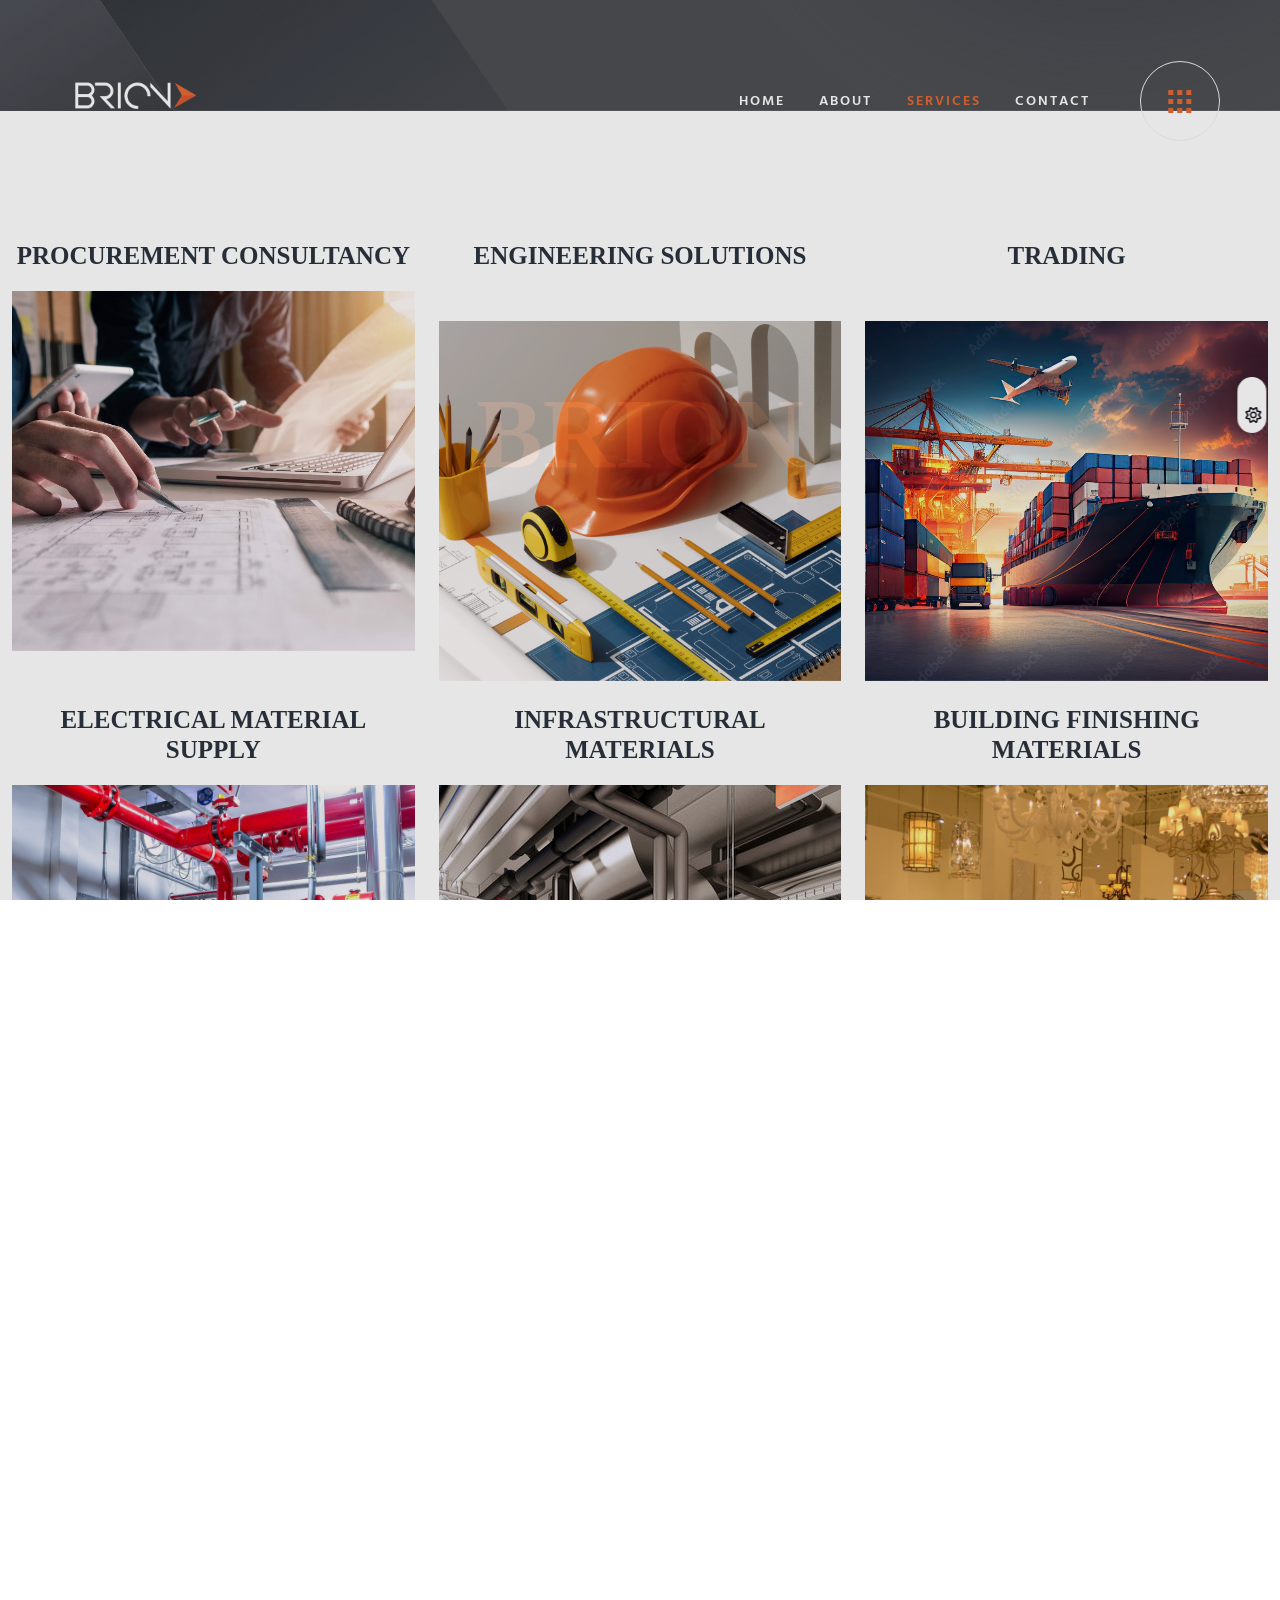
<file: service.html>
<!DOCTYPE html>
<html class="no-js" lang="en">
    
<!-- Mirrored from html.rrdevs.net/brion/service.html by HTTrack Website Copier/3.x [XR&CO'2014], Wed, 17 Jul 2024 15:40:49 GMT -->
<head>
        <meta charset="utf-8">
        <meta http-equiv="x-ua-compatible" content="ie=edge">
        <meta name="viewport" content="width=device-width, initial-scale=1">
        <meta name="description" content="">

        <title>Brion</title>

        <link rel="shortcut icon" type="image/x-icon" href="assets/img/logo.png">

       
        <link rel="stylesheet" href="assets/css/bootstrap.min.css">
        <link rel="stylesheet" href="assets/css/fontawesome.min.css">
        <link rel="stylesheet" href="assets/css/venobox.min.css">
        <link rel="stylesheet" href="assets/css/animate.min.css">
        <link rel="stylesheet" href="assets/css/keyframe-animation.css">
        <link rel="stylesheet" href="assets/css/odometer.min.css">
        <link rel="stylesheet" href="assets/css/nice-select.css">
        <link rel="stylesheet" href="assets/css/carouselTicker.css">
        <link rel="stylesheet" href="assets/css/swiper.min.css">
        <link rel="stylesheet" href="assets/css/main.css">
    </head>

    <body>
        <!-- header-area-start -->
        <header class="header inner-header sticky-active">
            <div class="primary-header">
                <div class="primary-header-inner">
                    <div class="header-logo d-lg-block">
                        <a href="index.html">
                            <img src="assets/img/logo/logo-2.png" alt="Logo">
                        </a>
                    </div>
                    <div class="header-right-wrap">
                        <div class="header-menu-wrap">
                            <div class="mobile-menu-items">
                                <ul>
                                    <li class="">
                                        <a href="index.html">Home</a>
                                    </li>
                                    <li class="">
                                        <a href="about.html">About</a>
                                    </li>
                                    <li class=" active">
                                        <a href="service.html">Services</a>
                                      
                                    </li>
                                    <li><a href="contact.html">Contact</a></li>
                                </ul>
                            </div>
                        </div>
                        <!-- /.header-menu-wrap -->
                        <div class="header-right">
                            <div class="sidebar-icon">
                                <button class="sidebar-trigger open">
                                    <svg width="24" height="23" viewBox="0 0 24 23" fill="none" xmlns="http://www.w3.org/2000/svg">
                                        <path d="M0.300781 0H5.30078V5H0.300781V0Z" fill="currentColor"/>
                                        <path d="M0.300781 9H5.30078V14H0.300781V9Z" fill="currentColor"/>
                                        <path d="M0.300781 18H5.30078V23H0.300781V18Z" fill="currentColor"/>
                                        <path d="M9.30078 0H14.3008V5H9.30078V0Z" fill="currentColor"/>
                                        <path d="M9.30078 9H14.3008V14H9.30078V9Z" fill="currentColor"/>
                                        <path d="M9.30078 18H14.3008V23H9.30078V18Z" fill="currentColor"/>
                                        <path d="M18.3008 0H23.3008V5H18.3008V0Z" fill="currentColor"/>
                                        <path d="M18.3008 9H23.3008V14H18.3008V9Z" fill="currentColor"/>
                                        <path d="M18.3008 18H23.3008V23H18.3008V18Z" fill="currentColor"/>
                                        </svg>
                                </button>
                            </div>
                        </div>
                        <!-- /.header-right -->
                    </div>
                </div>
                <!-- /.primary-header-inner -->
            </div>
        </header>
        <!-- /.Main Header -->

        <div id="popup-search-box">
            <div class="box-inner-wrap d-flex align-items-center">
                <form id="form" action="#" method="get" role="search">
                    <input id="popup-search" type="text" name="s" placeholder="Type keywords here...">
                </form>
                <div class="search-close"><i class="fa-sharp fa-regular fa-xmark"></i></div>
            </div>
        </div>
        <!-- /#popup-search-box -->

        <div id="sidebar-area" class="sidebar-area">
            <button class="sidebar-trigger close">
                <svg
                    class="sidebar-close"
                    xmlns="http://www.w3.org/2000/svg"
                    xmlns:xlink="http://www.w3.org/1999/xlink"
                    x="0px"
                    y="0px"
                    width="16px"
                    height="12.7px"
                    viewBox="0 0 16 12.7"
                    style="enable-background: new 0 0 16 12.7"
                    xml:space="preserve"
                >
                    <g>
                        <rect
                            x="0"
                            y="5.4"
                            transform="matrix(0.7071 -0.7071 0.7071 0.7071 -2.1569 7.5208)"
                            width="16"
                            height="2"
                        ></rect>
                        <rect
                            x="0"
                            y="5.4"
                            transform="matrix(0.7071 0.7071 -0.7071 0.7071 6.8431 -3.7929)"
                            width="16"
                            height="2"
                        ></rect>
                    </g>
                </svg>
            </button>
            <div class="side-menu-content">
                <div class="side-menu-logo">
                    <a class="dark-img" href="index.html"><img src="assets/img/logo/logo-2.png" alt="logo"></a>
                    <a class="light-img" href="index.html"><img src="assets/img/logo/logo-1.png" alt="logo"></a>
                </div>
                <div class="side-menu-wrap"></div>
                <div class="side-menu-about">
                    <div class="side-menu-header">
                        <h3>About Us</h3>
                    </div>
                    <p>Lorem ipsum dolor sit amet, consectetur adipisicing elit, sed do eiusmod tempor incididunt ut labore et dolore magna aliqua. Ut enim ad minim veniam, quis nostrud nisi ut aliquip ex ea commodo consequat.</p>
                    <a href="contact.html" class="rr-primary-btn">Contact Us</a>
                </div>
                <div class="side-menu-contact">
                    <div class="side-menu-header">
                        <h3>Contact Us</h3>
                    </div>
                    <ul class="side-menu-list">
                        <li>
                            <i class="fas fa-map-marker-alt"></i>
                            <p>City Bay Bussiness Centre, Hor Al ANZ Est, Dubai UAE
                                Office no. 509
                            </p>
                        </li>
                        <li>
                            <i class="fas fa-phone"></i>
                            <a href="tel:+251115585180">+971581776300</a>
                        </li>
                        <li>
                            <i class="fas fa-envelope-open-text"></i>
                            <a href="mailto:Info@briongeneraltrading.com">Info@briongeneraltrading.com</a>                        </li>
                    </ul>
                </div>
                <ul class="side-menu-social">
                    <li class="facebook"><a href="#"><i class="fab fa-facebook-f"></i></a></li>
                    <li class="instagram"><a href="#"><i class="fab fa-instagram"></i></a></li>
                    <li class="twitter"><a href="#"><i class="fab fa-twitter"></i></a></li>
                    <li class="g-plus"><a href="#"><i class="fab fa-fab fa-google-plus"></i></a></li>
                </ul>
            </div>
        </div>
        <!--/.sidebar-area-->

        <div id="preloader">
            <div class="loading" data-loading-text="Brion"></div>
        </div>
        <!-- ./ preloader -->

    <div id="smooth-wrapper">
        <div id="smooth-content">

        <section class="page-header" >
            <div class="overlay"></div>
            <div class="shapes">
                <div class="shape shape-1"><img src="assets/img/shapes/page-header-shape-1.png" alt="shape"></div>
                <div class="shape shape-2"><img src="assets/img/shapes/page-header-shape-2.png" alt="shape"></div>
                <div class="shape shape-3"><img src="assets/img/shapes/page-header-shape-3.png" alt="shape"></div>
            </div>
            <div class="container">
                <div class="page-header-content text-center">
                    <h1 class="title">Our Services</h1>
                    <h4 class="sub-title"><span></span><a class="inner-page" href="service.html"> Our Services</a></h4>
                </div>
            </div>
        </section>
        <!-- ./ page-header -->

        <section class="service-section pt-130 pb-130">
            <div class="container">
                <div class="row gy-4">
                    <div class="col-lg-4 col-md-6">
                        <div class="service-item md-pb-30">
                            <h4 class="service-text"><a href="service-detail-1.html">Procurement Consultancy</a></h4>
                            <div class="service-thumb">
                                <div class="overlay-color"></div>
                                <div class="transparent-shape"><img src="assets/img/shapes/service-shape.png" alt="shape"></div>
                                <img src="assets/img/consult.jpg" alt="service">
                                <div class="service-icon">
                                    <svg width="50" height="50" viewBox="0 0 50 50" fill="currentColor" xmlns="http://www.w3.org/2000/svg">
                                        <path d="M50.3639 36.3801L45.2404 33.8184L41.9797 25.3365C41.9413 25.2363 41.8826 25.145 41.8074 25.0684C41.7321 24.9918 41.6419 24.9315 41.5423 24.8914L21.3101 16.8039C21.1686 16.7476 21.0138 16.7339 20.8646 16.7644C20.7155 16.7949 20.5785 16.8684 20.4705 16.9758L17.7721 19.6742C17.6661 19.7822 17.5939 19.9187 17.5641 20.0671C17.5343 20.2155 17.5482 20.3693 17.6042 20.5099L25.6916 40.7421C25.7317 40.8417 25.792 40.9319 25.8686 41.0072C25.9452 41.0824 26.0365 41.1411 26.1368 41.1794L34.6186 44.4402L37.1803 49.5636C37.2343 49.6766 37.3146 49.775 37.4145 49.8504C37.5144 49.9258 37.6309 49.9761 37.7544 49.9971C37.7959 50.001 37.8378 50.001 37.8793 49.9971C38.0861 49.9962 38.2841 49.9134 38.4299 49.7667L50.5669 37.6297C50.6563 37.5435 50.7237 37.4373 50.7638 37.3198C50.8039 37.2023 50.8154 37.077 50.7973 36.9541C50.7764 36.8307 50.726 36.7142 50.6506 36.6143C50.5752 36.5144 50.4768 36.434 50.3639 36.3801ZM19.2404 20.4083L19.6739 19.9788L29.745 30.05C29.0813 30.9905 28.7947 32.1458 28.9418 33.2875C29.0889 34.4292 29.659 35.4741 30.5394 36.2156C31.4199 36.9572 32.5465 37.3414 33.6966 37.2922C34.8467 37.2431 35.9365 36.7642 36.7504 35.9502C37.5644 35.1362 38.0433 34.0465 38.0924 32.8964C38.1416 31.7463 37.7574 30.6197 37.0159 29.7392C36.2743 28.8588 35.2294 28.2886 34.0877 28.1415C32.946 27.9945 31.7907 28.2811 30.8502 28.9448L20.779 18.8736L21.2086 18.4402L40.6441 26.2152L43.7096 34.1894L34.9896 42.9094L27.0154 39.8439L19.2404 20.4083ZM33.4978 29.6634C34.1998 29.6644 34.8796 29.9088 35.4216 30.3549C35.9635 30.8009 36.3341 31.4211 36.4701 32.1098C36.6061 32.7984 36.4991 33.5129 36.1674 34.1315C35.8357 34.7501 35.2998 35.2346 34.6509 35.5024C34.0021 35.7702 33.2805 35.8047 32.609 35.6001C31.9375 35.3956 31.3578 34.9645 30.9685 34.3804C30.5792 33.7963 30.4044 33.0953 30.474 32.3969C30.5436 31.6984 30.8532 31.0456 31.35 30.5498C31.9202 29.9814 32.6927 29.6626 33.4978 29.6634ZM38.0941 47.8962L36.1416 43.9911L44.7835 35.3492L48.6886 37.3017L38.0941 47.8962Z" fill="currentColor"/>
                                        <path d="M15.7493 41.7964C15.5999 41.6553 15.4022 41.5766 15.1967 41.5766C14.9912 41.5766 14.7935 41.6553 14.6441 41.7964L13.6522 42.7883C11.0053 39.1959 9.54506 34.8671 9.47506 30.4053C9.40506 25.9436 10.7288 21.5711 13.2617 17.8974C14.0206 18.3149 14.8944 18.4753 15.7521 18.3545C16.6098 18.2337 17.4052 17.8382 18.0192 17.2273C18.6332 16.6164 19.0327 15.8229 19.1579 14.9658C19.283 14.1087 19.127 13.2342 18.7132 12.4732C22.387 9.94028 26.7594 8.61656 31.2212 8.68656C35.6829 8.75656 40.0117 10.2168 43.6042 12.8637L42.5967 13.8439C42.4514 13.9903 42.37 14.1883 42.3702 14.3945C42.3696 14.4973 42.3893 14.5992 42.4281 14.6944C42.467 14.7895 42.5243 14.8761 42.5967 14.949L46.0409 18.366C46.1873 18.5114 46.3852 18.5931 46.5916 18.5931C46.7979 18.5931 46.9958 18.5114 47.1422 18.366L50.5669 14.9412C50.6395 14.8687 50.6971 14.7826 50.7364 14.6877C50.7757 14.5929 50.796 14.4913 50.796 14.3887C50.796 14.286 50.7757 14.1844 50.7364 14.0896C50.6971 13.9948 50.6395 13.9086 50.5669 13.8361L47.1422 10.4113C46.9958 10.2659 46.7979 10.1842 46.5916 10.1842C46.3852 10.1842 46.1873 10.2659 46.0409 10.4113L44.7171 11.7274C41.4544 9.27221 37.5971 7.72971 33.5412 7.25823C29.4853 6.78676 25.377 7.40331 21.6381 9.04456L26.1407 4.55372C26.6512 4.79766 27.2316 4.85288 27.779 4.70958C28.3264 4.56628 28.8053 4.23372 29.1308 3.77091C29.4563 3.3081 29.6073 2.74495 29.5571 2.18137C29.5069 1.61778 29.2586 1.09021 28.8564 0.692234C28.4543 0.294258 27.9241 0.051612 27.36 0.00734173C26.7959 -0.0369285 26.2344 0.120039 25.7751 0.450398C25.3157 0.780757 24.9882 1.26315 24.8507 1.812C24.7132 2.36084 24.7745 2.94066 25.0238 3.44859L17.4245 11.0596C16.653 10.542 15.7256 10.3084 14.8009 10.3986C13.8762 10.4888 13.0115 10.8973 12.3545 11.5543C11.6976 12.2113 11.2891 13.076 11.1988 14.0007C11.1086 14.9254 11.3422 15.8527 11.8598 16.6243L4.2488 24.2236C3.73889 23.9751 3.1574 23.9155 2.60766 24.0553C2.05792 24.195 1.57554 24.5252 1.24623 24.987C0.91692 25.4489 0.762015 26.0125 0.809038 26.5778C0.856061 27.1431 1.10197 27.6734 1.50306 28.0745C1.90415 28.4756 2.43445 28.7215 2.99973 28.7685C3.56501 28.8155 4.12865 28.6606 4.59051 28.3313C5.05236 28.002 5.3825 27.5196 5.52228 26.9699C5.66206 26.4201 5.60241 25.8386 5.35394 25.3287L9.85649 20.8379C8.2136 24.5757 7.59511 28.6835 8.06452 32.7394C8.53393 36.7952 10.0743 40.6531 12.5276 43.9169L11.2077 45.2407C11.0622 45.3871 10.9805 45.585 10.9805 45.7913C10.9805 45.9977 11.0622 46.1956 11.2077 46.342L14.6324 49.7667C14.7782 49.9134 14.9762 49.9962 15.183 49.9971C15.2861 49.9972 15.3881 49.9769 15.4833 49.9373C15.5785 49.8978 15.6649 49.8398 15.7375 49.7667L19.1662 46.342C19.3117 46.1956 19.3933 45.9977 19.3933 45.7913C19.3933 45.585 19.3117 45.3871 19.1662 45.2407L15.7493 41.7964ZM46.5994 12.0593L48.919 14.3789L46.5994 16.6985L44.2797 14.3789L46.5994 12.0593ZM26.5858 1.82017C26.7019 1.70317 26.8501 1.62327 27.0116 1.59063C27.1732 1.55799 27.3408 1.57406 27.4931 1.63682C27.6455 1.69958 27.7758 1.80618 27.8675 1.94312C27.9592 2.08005 28.0082 2.24113 28.0082 2.40593C28.0082 2.57073 27.9592 2.73181 27.8675 2.86875C27.7758 3.00568 27.6455 3.11229 27.4931 3.17504C27.3408 3.2378 27.1732 3.25387 27.0116 3.22123C26.8501 3.18859 26.7019 3.1087 26.5858 2.99169C26.5089 2.9148 26.4478 2.82349 26.4061 2.72298C26.3644 2.62247 26.343 2.51474 26.343 2.40593C26.343 2.29713 26.3644 2.18939 26.4061 2.08888C26.4478 1.98837 26.5089 1.89706 26.5858 1.82017ZM13.4648 12.6646C13.6916 12.4367 13.9611 12.2559 14.258 12.1325C14.5549 12.0091 14.8732 11.9456 15.1947 11.9456C15.5162 11.9456 15.8346 12.0091 16.1314 12.1325C16.4283 12.2559 16.6979 12.4367 16.9247 12.6646C17.2675 13.0068 17.5011 13.4431 17.5959 13.9182C17.6907 14.3932 17.6424 14.8858 17.4572 15.3334C17.272 15.781 16.9582 16.1636 16.5554 16.4329C16.1527 16.7021 15.6792 16.8458 15.1947 16.8458C14.7103 16.8458 14.2368 16.7021 13.834 16.4329C13.4313 16.1636 13.1175 15.781 12.9323 15.3334C12.7471 14.8858 12.6988 14.3932 12.7936 13.9182C12.8884 13.4431 13.122 13.0068 13.4648 12.6646ZM3.79581 26.9572C3.63637 27.0901 3.43296 27.1587 3.22555 27.1493C3.01815 27.1399 2.82174 27.0533 2.67494 26.9065C2.52813 26.7597 2.44153 26.5633 2.43216 26.3559C2.42279 26.1485 2.49132 25.9451 2.62429 25.7856C2.78058 25.632 2.99093 25.546 3.21005 25.546C3.42918 25.546 3.63953 25.632 3.79581 25.7856C3.8728 25.8625 3.93387 25.9538 3.97554 26.0543C4.01721 26.1548 4.03866 26.2626 4.03866 26.3714C4.03866 26.4802 4.01721 26.5879 3.97554 26.6884C3.93387 26.789 3.8728 26.8803 3.79581 26.9572ZM15.1947 48.0953L12.8751 45.7757L15.1947 43.4561L17.5144 45.7757L15.1947 48.0953Z" fill="currentColor"/>
                                    </svg>
                                </div>
                                <a href="service-detail-1.html" class="service-btn">Read Details <i class="fa-regular fa-arrow-right"></i></a>
                            </div>
                        </div>
                    </div>
                    <div class="col-lg-4 col-md-6">
                        <div class="service-item md-pb-30">
                            <h4 class="service-text"><a href="service-detail-2.html">Engineering solutions <br>&nbsp;</a></h4>
                            <div class="service-thumb">
                                <div class="overlay-color"></div>
                                <div class="transparent-shape"><img src="assets/img/shapes/service-shape.png" alt="shape"></div>
                                <img src="assets/img/ess.jpg" alt="service">
                                <div class="service-icon">
                                    <svg width="51" height="50" viewBox="0 0 51 50" fill="currentColor" xmlns="http://www.w3.org/2000/svg">
                                        <path d="M9.96582 0C8.59527 0 7.46745 1.12782 7.46745 2.4984V29.1651C7.46745 30.2773 9.13574 30.2773 9.13574 29.1651V8.33663H42.4642V29.1651C42.439 30.3014 44.1564 30.3014 44.1308 29.1651V2.4984C44.1308 1.12782 43.0047 0 41.6341 0H9.96582ZM9.96582 1.66833H41.6341C42.1102 1.66833 42.4642 2.02231 42.4642 2.4984V6.66831H9.13574V2.4984C9.13574 2.02231 9.48976 1.66833 9.96582 1.66833ZM11.6341 3.33338C11.1739 3.33338 10.8008 3.70651 10.8008 4.16673C10.8008 4.62698 11.1739 4.99998 11.6341 4.99998C12.0943 4.99998 12.4674 4.62698 12.4674 4.16673C12.4674 3.70651 12.0943 3.33338 11.6341 3.33338ZM14.9674 3.33338C14.5072 3.33338 14.1341 3.70651 14.1341 4.16673C14.1341 4.62698 14.5072 4.99998 14.9674 4.99998C15.4277 4.99998 15.8008 4.62698 15.8008 4.16673C15.8008 3.70651 15.4277 3.33338 14.9674 3.33338ZM18.3008 3.33338C17.8406 3.33338 17.4674 3.70651 17.4674 4.16673C17.4674 4.62698 17.8406 4.99998 18.3008 4.99998C18.761 4.99998 19.1341 4.62698 19.1341 4.16673C19.1341 3.70651 18.761 3.33338 18.3008 3.33338ZM29.9251 3.33502C28.8 3.41155 28.8768 5.02927 29.9642 5.00171H39.9674C41.0542 4.97651 41.0542 3.35911 39.9674 3.33502H29.9251ZM3.30404 5.00171C1.93346 5.00171 0.800781 6.1279 0.800781 7.49848V37.5C0.800781 38.8706 1.93346 39.9984 3.30404 39.9984H48.3024C49.673 39.9984 50.8008 38.8706 50.8008 37.5V7.49838C50.8008 6.1278 49.673 5.00161 48.3024 5.00161H46.6357C45.4997 4.97642 45.4997 6.6935 46.6357 6.66831H48.3024C48.7785 6.66831 49.1325 7.02229 49.1325 7.49838V31.6683H2.46745V7.49838C2.46745 7.02229 2.82797 6.66831 3.30404 6.66831H4.96419C6.10022 6.6935 6.10022 4.97642 4.96419 5.00161L3.30404 5.00171ZM28.3105 11.6537C27.9442 11.6512 27.6193 11.8884 27.5098 12.2381L22.5081 27.2364C22.1555 28.2911 23.7375 28.82 24.0902 27.7653L29.0918 12.7621C29.2804 12.2225 28.8822 11.6575 28.3105 11.6537ZM31.9336 16.4714L36.1654 20.0017L31.9336 23.5271C31.0294 24.235 32.1459 25.5707 33.0029 24.8064L37.998 20.6413C38.3969 20.3082 38.3969 19.6952 37.998 19.3621L33.0029 15.1905C32.8536 15.0627 32.664 14.9917 32.4251 14.9921C31.6374 15.061 31.3518 16.0006 31.9336 16.4714ZM19.113 14.9936C18.9253 14.9999 18.7452 15.0692 18.6019 15.1904L13.6019 19.362C13.203 19.6951 13.203 20.3081 13.6019 20.6412L18.6019 24.8063C19.4618 25.6072 20.6103 24.227 19.6663 23.527L15.4346 20.0016L19.6663 16.4713C20.2821 15.9672 19.9084 14.9693 19.113 14.9936ZM2.46745 33.3366H49.1325V37.5C49.1325 37.9761 48.7785 38.3301 48.3024 38.3301H3.30404C2.82797 38.3301 2.46745 37.9761 2.46745 37.5V33.3366ZM27.513 35.0017L24.0934 35.0033C23.0312 35.1302 23.1025 36.635 24.1325 36.6635H27.4674C28.6119 36.7646 28.7072 35.0246 27.513 35.0017ZM21.1263 41.5999C20.7918 41.5936 20.4855 41.7864 20.3483 42.0915C19.947 42.9522 19.2281 43.9573 17.9867 44.9984H16.6341C15.2635 44.9984 14.1374 46.1327 14.1374 47.5033V49.1635C14.1357 49.6237 14.5072 49.9982 14.9674 50H36.6325C37.0953 50.0017 37.4708 49.6262 37.4691 49.1635V47.5033C37.4691 46.1327 36.3364 44.9984 34.9658 44.9984H33.6149C32.3736 43.9573 31.6545 42.9521 31.2532 42.0915C31.1121 41.7784 30.7937 41.584 30.4508 41.6016C29.8555 41.6331 29.4837 42.2595 29.7428 42.7963C30.0677 43.4931 30.5637 44.2404 31.2321 44.9984H20.3695C21.0378 44.2404 21.5338 43.4931 21.8587 42.7963C22.1233 42.2498 21.7334 41.6129 21.1263 41.5999ZM16.6341 46.6667H34.9658C35.4418 46.6667 35.8024 47.0272 35.8024 47.5033V48.3334H15.804V47.5033C15.804 47.0272 16.158 46.6667 16.6341 46.6667Z" fill="currentColor"/>
                                    </svg>
                                </div>
                                <a href="service-detail-2.html" class="service-btn">Read Details <i class="fa-regular fa-arrow-right"></i></a>
                            </div>
                        </div>
                    </div>
                    <div class="col-lg-4 col-md-6">
                        <div class="service-item item-3">
                            <h4 class="service-text"><a href="service-detail-3.html"> Trading <br>&nbsp;</a></h4>
                            <div class="service-thumb">
                                <div class="overlay-color"></div>
                                <div class="transparent-shape"><img src="assets/img/shapes/service-shape.png" alt="shape"></div>
                                <img src="assets/img/t.jpg" alt="service">
                                <div class="service-icon">
                                    <svg width="50" height="50" viewBox="0 0 50 50" fill="currentColor" xmlns="http://www.w3.org/2000/svg">
                                        <path d="M23.0491 13.9814C22.483 12.8947 22.5755 11.6017 23.2903 10.6067C23.5142 10.2953 23.9481 10.2242 24.2596 10.4479C24.5711 10.6717 24.6422 11.1057 24.4184 11.4172C24.0113 11.984 23.9586 12.7206 24.281 13.3396C24.5998 13.9516 25.223 14.3291 25.9115 14.3291C25.9224 14.3291 25.9331 14.3287 25.9442 14.3289C26.3237 14.3289 26.6336 14.6341 26.6384 15.0147C26.6432 15.3983 26.3363 15.7131 25.9527 15.7178C25.9388 15.7179 25.9249 15.718 25.9111 15.718C24.7024 15.718 23.6086 15.0556 23.0491 13.9814ZM23.8549 24.1267C23.9952 24.1267 24.1369 24.0842 24.2595 23.9962C24.571 23.7724 24.6421 23.3384 24.4184 23.0269C24.0113 22.4601 23.9586 21.7233 24.2809 21.1043C24.5997 20.4923 25.2229 20.1148 25.9114 20.1148C25.9222 20.1148 25.9334 20.1151 25.9441 20.115C26.3235 20.115 26.6335 19.8098 26.6383 19.4292C26.6432 19.0457 26.3362 18.7308 25.9526 18.7261C24.731 18.7097 23.615 19.3761 23.0491 20.4626C22.4831 21.5492 22.5756 22.8422 23.2902 23.8373C23.426 24.0261 23.6389 24.1267 23.8549 24.1267ZM15.816 17.9867C16.1013 17.6902 16.4217 17.4343 16.7677 17.222C16.4217 17.0096 16.1012 16.7538 15.816 16.4572C14.5557 15.1466 14.1415 13.2647 14.7351 11.546C15.2591 10.029 16.5201 8.86887 18.0618 8.46199C18.1477 7.68821 18.3749 6.92801 18.7477 6.22656C19.619 4.58672 21.1396 3.44326 22.9442 3.05602C23.4347 1.96345 24.2972 1.04481 25.4164 0.506367C27.3348 -0.416341 29.6556 -0.0551947 31.2036 1.40348H34.5114C34.8431 1.40348 35.1286 1.63812 35.1928 1.96365L35.7204 4.6402L38.2529 5.69069L40.5201 4.17041C40.7954 3.98567 41.1633 4.02149 41.398 4.25613L44.9593 7.81729C45.1938 8.05183 45.2298 8.41963 45.0449 8.69525L43.5246 10.9623L44.5751 13.4948L47.2517 14.0225C47.5771 14.0867 47.8118 14.3722 47.8118 14.704V19.7402C47.8118 20.0719 47.5772 20.3574 47.2517 20.4216L44.5751 20.9492L43.5246 23.4818L45.0449 25.7489C45.2297 26.0243 45.1938 26.3921 44.9593 26.6268L41.3979 30.188C41.1634 30.4225 40.7955 30.4584 40.5201 30.2736L38.2529 28.7534L35.7204 29.8039L35.1928 32.4805C35.1286 32.8059 34.8431 33.0406 34.5114 33.0406H31.2034C30.2272 33.9605 28.9439 34.4442 27.6476 34.4443C26.8885 34.4443 26.1249 34.2786 25.4164 33.9376C24.2971 33.3992 23.4345 32.4805 22.944 31.3878C21.1398 31.0003 19.618 29.8557 18.7477 28.2175C18.3748 27.5159 18.1476 26.7554 18.0618 25.9814C16.5211 25.5746 15.2583 24.4125 14.7352 22.8981C14.1416 21.1794 14.5556 19.2974 15.816 17.9867ZM29.9713 17.222C30.8632 17.8762 31.4437 18.931 31.4437 20.1194V24.2619C31.6265 24.276 31.81 24.2834 31.9933 24.2834C35.887 24.2834 39.0548 21.1157 39.0548 17.222C39.0548 13.3282 35.887 10.1605 31.9933 10.1605C31.81 10.1605 31.6264 10.1679 31.4437 10.182V14.3245C31.4437 15.5129 30.8632 16.5677 29.9713 17.222ZM33.9404 2.7925H31.4437V8.79079C31.6267 8.77899 31.8101 8.77145 31.9933 8.77145C36.6529 8.77145 40.4438 12.5623 40.4438 17.222C40.4438 21.8816 36.6529 25.6725 31.9933 25.6725C31.81 25.6725 31.6267 25.6649 31.4437 25.6531V31.6514H33.9404L34.4296 29.1703C34.4746 28.9425 34.6304 28.7521 34.845 28.6632L38.0647 27.3277C38.2793 27.2387 38.5245 27.2629 38.7175 27.3924L40.8196 28.8019L43.5734 26.0482L42.1638 23.9462C42.0342 23.7532 42.01 23.5081 42.0991 23.2934L43.4346 20.0736C43.5235 19.8591 43.7139 19.7032 43.9417 19.6582L46.4228 19.169V15.2746L43.9417 14.7855C43.7139 14.7406 43.5235 14.5848 43.4346 14.3702L42.0991 11.1504C42.0101 10.9356 42.0343 10.6906 42.1638 10.4975L43.5734 8.39552L40.8196 5.64178L38.7175 7.05144C38.5245 7.18082 38.2793 7.20522 38.0647 7.11613L34.845 5.78058C34.6305 5.69159 34.4747 5.50129 34.4296 5.27339L33.9404 2.7925ZM16.8172 15.4945C17.3774 16.077 18.1268 16.4431 18.9305 16.5275H27.8518C29.0664 16.5275 30.0546 15.5393 30.0546 14.3246V8.68969C30.0546 7.28797 29.16 5.64565 27.5019 5.36278C27.1237 5.29829 26.8696 4.93943 26.934 4.56132C26.9985 4.18311 27.3578 3.92912 27.7355 3.99351C28.685 4.15553 29.4614 4.6142 30.0545 5.23033V2.24135C28.9287 1.32043 27.3425 1.12121 26.0185 1.75827C24.6078 2.43691 23.7531 3.94043 23.8915 5.4996C24.0299 7.05878 25.1361 8.38837 26.644 8.80796C27.0136 8.91074 27.2298 9.29372 27.127 9.6632C27.0241 10.0327 26.6413 10.249 26.2717 10.1461C24.2097 9.57232 22.697 7.75438 22.5078 5.62233C22.4781 5.28718 22.482 4.95382 22.5171 4.6265C21.4329 5.04043 20.5319 5.82821 19.974 6.87851C19.2549 8.23151 19.22 9.86471 19.8806 11.2472C20.0459 11.5932 19.8993 12.0079 19.5533 12.1733C19.4566 12.2194 19.3548 12.2412 19.2543 12.2412C18.9951 12.2412 18.7464 12.0955 18.6272 11.8459C18.334 11.2322 18.15 10.5799 18.0692 9.91729C17.1317 10.2757 16.3806 11.036 16.0477 11.9996C15.6252 13.2227 15.9203 14.5618 16.8172 15.4945ZM16.0479 22.4445C16.3803 23.4065 17.1322 24.1682 18.0694 24.5268C18.1501 23.8644 18.3342 23.2119 18.6274 22.5983C18.7928 22.2522 19.2076 22.1058 19.5535 22.271C19.8995 22.4363 20.0461 22.851 19.8808 23.197C19.2203 24.5795 19.2551 26.2127 19.9742 27.5655C20.5316 28.6147 21.4329 29.4032 22.5173 29.8175C22.4822 29.4902 22.4783 29.1569 22.508 28.8217C22.6971 26.6898 24.2097 24.8718 26.2719 24.2979C26.6416 24.1957 27.0243 24.4114 27.1272 24.7808C27.23 25.1504 27.0138 25.5333 26.6443 25.6362C25.1363 26.0557 24.03 27.3853 23.8917 28.9444C23.7532 30.5038 24.608 32.0072 26.0186 32.6858C27.3426 33.3226 28.9289 33.1237 30.0547 32.2028V29.2137C29.4616 29.8298 28.6852 30.2886 27.7356 30.4505C27.6962 30.4572 27.6568 30.4605 27.6179 30.4605C27.2857 30.4605 26.9919 30.2213 26.9342 29.8827C26.8697 29.5046 27.1239 29.1458 27.5021 29.0813C29.1601 28.7985 30.0547 27.1561 30.0547 25.7544V20.1195C30.0547 18.9049 29.0665 17.9167 27.8519 17.9167L27.848 17.9165H18.9351C18.1296 18.0001 17.3784 18.366 16.8173 18.9496C15.9204 19.8822 15.6254 21.2213 16.0479 22.4445ZM48.4403 40.6237C46.4952 43.1804 36.4885 48.886 33.3471 49.5368C31.7607 49.8654 30.1683 50 28.5778 50C24.8919 50 21.2125 49.2776 17.618 48.5717C14.522 47.9638 11.5856 47.3879 8.7203 47.2631C8.49855 48.428 7.47306 49.3117 6.24457 49.3117H1.1281C0.744536 49.3117 0.433594 49.0008 0.433594 48.6172V32.018C0.433594 31.6344 0.744536 31.3235 1.1281 31.3235H6.24457C7.44538 31.3235 8.45212 32.1678 8.70403 33.2937L15.9757 32.6213C18.2183 32.4143 20.0639 32.8542 22.1447 34.0938L25.2052 35.9172C27.6185 37.355 28.3502 37.3507 30.7762 37.3407C30.9974 37.3396 31.2315 37.3386 31.4805 37.3386C32.6339 37.2993 33.6777 37.8708 34.2702 38.8681C34.7374 39.6543 34.8367 40.5589 34.5713 41.3946C37.9089 40.2018 42.1105 38.2414 44.5395 36.8389C46.2793 35.8347 47.8245 36.2551 48.5843 37.1175C49.4066 38.0513 49.3501 39.4276 48.4403 40.6237ZM7.37632 33.8443C7.37632 33.2203 6.86863 32.7126 6.24467 32.7126H1.82262V47.9228H6.24457C6.86854 47.9228 7.37622 47.4151 7.37622 46.7912L7.37632 33.8443ZM47.5419 38.0356C47.1566 37.598 46.2934 37.4304 45.234 38.0419C42.0602 39.8743 34.333 43.4702 30.8791 43.8095L30.8789 43.807C30.4325 43.8601 29.9586 43.8854 29.4667 43.8854C26.2248 43.8854 22.2338 42.8169 20.631 41.7837C20.3086 41.5759 20.2156 41.1461 20.4235 40.8236C20.6314 40.5014 21.0609 40.4083 21.3836 40.6162C23.1192 41.735 28.5421 42.9861 31.4491 42.3021C32.2705 42.109 32.8188 41.7891 33.0789 41.3516C33.4081 40.7976 33.4071 40.1344 33.0761 39.5774C32.745 39.0205 32.1617 38.7015 31.5192 38.7269C31.5105 38.7272 31.5017 38.7274 31.4929 38.7274C31.2415 38.7274 31.0055 38.7285 30.7825 38.7295C28.2769 38.74 27.239 38.7456 24.4942 37.1104L21.4337 35.287C19.6012 34.1953 18.0571 33.8236 16.1035 34.0043L8.76525 34.683V45.8748C11.756 46.0057 14.8684 46.616 17.8856 47.2086C22.8961 48.1924 28.077 49.2097 33.0653 48.1764C35.862 47.5971 45.5953 42.0692 47.3347 39.7825C47.8412 39.1164 47.9188 38.4635 47.5419 38.0356ZM6.66137 44.9758C6.66137 46.1127 5.73638 47.0377 4.59947 47.0377C3.46255 47.0377 2.53757 46.1127 2.53757 44.9758C2.53757 43.8389 3.46255 42.9139 4.59947 42.9139C5.73638 42.9139 6.66137 43.8389 6.66137 44.9758ZM5.27235 44.9758C5.27235 44.6048 4.97044 44.3029 4.59947 44.3029C4.2285 44.3029 3.92659 44.6048 3.92659 44.9758C3.92659 45.3468 4.2285 45.6487 4.59947 45.6487C4.97044 45.6487 5.27235 45.3468 5.27235 44.9758Z" fill="currentColor"/>
                                    </svg>
                                </div>
                                <a href="service-detail-3.html" class="service-btn">Read Details <i class="fa-regular fa-arrow-right"></i></a>
                            </div>
                        </div>
                    </div>
                    <div class="col-lg-4 col-md-6">
                        <div class="service-item">
                            <h4 class="service-text"><a href="service-detail-4.html"> Electrical material supply</a></h4>
                            <div class="service-thumb">
                                <div class="overlay-color"></div>
                                <div class="transparent-shape"><img src="assets/img/shapes/service-shape.png" alt="shape"></div>
                                <img src="assets/img/gen.jpg" alt="service">
                                <div class="service-icon">
                                    <svg width="51" height="50" viewBox="0 0 51 50" fill="currentColor" xmlns="http://www.w3.org/2000/svg">
                                        <path d="M41.3442 15.5832L36.0374 10.2764C35.9281 10.1661 35.7901 10.0886 35.6391 10.0525C35.4881 10.0163 35.33 10.023 35.1826 10.0719C35.0353 10.1207 34.9044 10.2096 34.8048 10.3288C34.7052 10.4479 34.6408 10.5924 34.6189 10.7462C34.5312 11.3597 34.2743 11.9367 33.8771 12.4125C33.4799 12.8883 32.9581 13.2441 32.3701 13.4401C31.7821 13.636 31.1512 13.6644 30.548 13.522C29.9447 13.3795 29.3931 13.072 28.9549 12.6337C28.5166 12.1954 28.209 11.6438 28.0666 11.0406C27.9242 10.4374 27.9525 9.80643 28.1485 9.21843C28.3444 8.63042 28.7002 8.1086 29.176 7.71141C29.6518 7.31422 30.2288 7.05737 30.8424 6.96962C30.9961 6.9477 31.1407 6.88333 31.2598 6.78374C31.3789 6.68415 31.4679 6.5533 31.5167 6.4059C31.5655 6.2585 31.5722 6.10041 31.5361 5.94941C31.5 5.7984 31.4224 5.66047 31.3122 5.55113L26.0053 0.244303C25.8489 0.0878758 25.6367 0 25.4154 0C25.1942 0 24.982 0.0878758 24.8255 0.244303L20.2171 4.85107C19.9901 4.00179 19.5436 3.22724 18.9224 2.60529C18.3012 1.98335 17.5271 1.53594 16.6781 1.30806C15.8291 1.08018 14.935 1.07986 14.0859 1.30714C13.2367 1.53442 12.4623 1.98128 11.8407 2.60278C11.219 3.22429 10.7719 3.99853 10.5444 4.84764C10.3169 5.69675 10.317 6.59079 10.5446 7.43987C10.7723 8.28894 11.2195 9.0631 11.8412 9.68451C12.463 10.3059 13.2375 10.7526 14.0867 10.9798L9.48324 15.5832C9.32682 15.7397 9.23894 15.9519 9.23894 16.1731C9.23894 16.3944 9.32682 16.6066 9.48324 16.7631L14.0883 21.374C13.0774 21.6456 12.1771 22.2272 11.5138 23.037C10.8506 23.8468 10.4579 24.8442 10.391 25.8888C10.324 26.9334 10.5862 27.9727 11.1406 28.8606C11.695 29.7485 12.5137 30.4403 13.4817 30.8387L11.5334 36.4584C11.2746 37.0415 11.1529 37.6762 11.1778 38.3137C11.2027 38.9512 11.3734 39.5745 11.6769 40.1356L14.6057 47.0612C14.6165 47.0879 14.629 47.1138 14.6432 47.1388C14.8483 47.5147 14.9554 47.9363 14.9545 48.3646V49.1656C14.9545 49.3869 15.0424 49.5991 15.1988 49.7556C15.3553 49.9121 15.5676 50 15.7889 50C16.0102 50 16.2224 49.9121 16.3789 49.7556C16.5354 49.5991 16.6233 49.3869 16.6233 49.1656V48.3646C16.6224 47.6704 16.4504 46.9872 16.1226 46.3753L13.193 39.4498C13.1814 39.4211 13.168 39.3933 13.153 39.3663C12.9617 39.0173 12.8554 38.6281 12.8427 38.2303C12.8299 37.8325 12.9111 37.4373 13.0795 37.0767L15.1205 31.2025C15.2081 31.2025 15.2941 31.215 15.3825 31.215C16.4838 31.216 17.5545 30.8531 18.4283 30.1829C19.3022 29.5126 19.9301 28.5725 20.2146 27.5086L21.6297 28.9179V37.4839C21.6297 37.7052 21.7176 37.9174 21.8741 38.0739C22.0306 38.2304 22.2428 38.3183 22.4641 38.3183C22.6854 38.3183 22.8976 38.2304 23.0541 38.0739C23.2106 37.9174 23.2985 37.7052 23.2985 37.4839V25.8022C23.2985 25.1383 23.5623 24.5016 24.0317 24.0321C24.5011 23.5627 25.1378 23.299 25.8017 23.299C26.4656 23.299 27.1023 23.5627 27.5718 24.0321C28.0412 24.5016 28.305 25.1383 28.305 25.8022V35.9077C28.3064 37.0734 28.5777 38.2229 29.0977 39.2662L29.403 39.8786C29.8068 40.6901 30.0169 41.584 30.0169 42.4903C30.0169 43.3966 29.8068 44.2906 29.403 45.102L28.5686 46.7708C28.3954 47.1187 28.3052 47.502 28.305 47.8906V49.1656C28.305 49.3869 28.3929 49.5991 28.5494 49.7556C28.7058 49.9121 28.9181 50 29.1394 50C29.3607 50 29.5729 49.9121 29.7294 49.7556C29.8859 49.5991 29.9738 49.3869 29.9738 49.1656V47.8906C29.9729 47.7616 30.0015 47.634 30.0572 47.5176L30.8916 45.8488C31.4106 44.8055 31.6807 43.6561 31.6807 42.4908C31.6807 41.3255 31.4106 40.176 30.8916 39.1327L30.5862 38.5202C30.2871 37.9194 30.0932 37.2717 30.013 36.6053C30.5549 37.1492 31.1991 37.5805 31.9083 37.8745C32.6176 38.1685 33.378 38.3193 34.1458 38.3183C34.8097 38.3183 35.4464 38.0546 35.9159 37.5851C36.3853 37.1157 36.649 36.479 36.649 35.8151V31.059C37.726 30.7925 38.6838 30.1755 39.3717 29.3051C40.0596 28.4347 40.4385 27.3603 40.449 26.2509C40.4594 25.1415 40.1006 24.0602 39.4292 23.177C38.7578 22.2938 37.8117 21.659 36.74 21.3723L41.3442 16.7614C41.5002 16.605 41.5877 16.3931 41.5877 16.1723C41.5877 15.9515 41.5002 15.7396 41.3442 15.5832ZM34.1458 36.6495C33.0397 36.6482 31.9793 36.2082 31.1972 35.4261C30.4151 34.6439 29.9751 33.5835 29.9738 32.4775V28.1385L30.6113 27.501C30.8742 28.4892 31.4342 29.3727 32.2156 30.0323C32.997 30.6919 33.962 31.0957 34.9802 31.1891V35.8151C34.9802 36.0364 34.8923 36.2486 34.7358 36.4051C34.5793 36.5616 34.3671 36.6495 34.1458 36.6495ZM34.2651 21.4908C34.1399 21.6146 34.0571 21.7748 34.0284 21.9486C33.9998 22.1223 34.0269 22.3007 34.1058 22.4581C34.1847 22.6155 34.3113 22.7439 34.4677 22.825C34.624 22.906 34.8019 22.9355 34.976 22.9093C35.6693 22.8112 36.3758 22.9336 36.9957 23.2591C37.6155 23.5847 38.1173 24.0969 38.43 24.7233C38.7427 25.3497 38.8505 26.0586 38.7381 26.7497C38.6257 27.4408 38.2989 28.079 37.8038 28.5741C37.3087 29.0691 36.6705 29.396 35.9795 29.5084C35.2884 29.6207 34.5795 29.5129 33.9531 29.2002C33.3266 28.8875 32.8144 28.3858 32.4889 27.7659C32.1633 27.1461 32.041 26.4395 32.1391 25.7463C32.1653 25.5722 32.1358 25.3942 32.0547 25.2379C31.9737 25.0816 31.8452 24.9549 31.6878 24.876C31.5304 24.7971 31.3521 24.7701 31.1783 24.7987C31.0046 24.8273 30.8444 24.9102 30.7206 25.0354L29.9738 25.7838C29.9726 25.236 29.8635 24.6937 29.6527 24.188C29.4419 23.6823 29.1336 23.223 28.7453 22.8365C28.3571 22.4499 27.8965 22.1436 27.3898 21.935C26.8832 21.7265 26.3404 21.6198 25.7926 21.621C25.2447 21.6222 24.7024 21.7313 24.1967 21.9421C23.691 22.1528 23.2317 22.4612 22.8452 22.8494C22.0645 23.6336 21.6273 24.6957 21.6297 25.8022V26.5582L20.1002 25.0287C19.9764 24.9035 19.8162 24.8206 19.6425 24.792C19.4687 24.7634 19.2904 24.7905 19.133 24.8693C18.9756 24.9482 18.8471 25.0749 18.7661 25.2312C18.685 25.3875 18.6555 25.5655 18.6817 25.7396C18.7799 26.4328 18.6575 27.1394 18.3319 27.7592C18.0064 28.3791 17.4942 28.8809 16.8677 29.1936C16.2413 29.5063 15.5324 29.6141 14.8414 29.5017C14.1503 29.3893 13.5121 29.0625 13.017 28.5674C12.5219 28.0723 12.1951 27.4341 12.0827 26.743C11.9703 26.052 12.0781 25.3431 12.3908 24.7166C12.7035 24.0902 13.2053 23.578 13.8252 23.2524C14.445 22.9269 15.1515 22.8045 15.8448 22.9026C16.019 22.9291 16.197 22.8997 16.3535 22.8188C16.51 22.7378 16.6368 22.6094 16.7158 22.4519C16.7949 22.2944 16.822 22.116 16.7934 21.9421C16.7648 21.7683 16.6818 21.608 16.5565 21.4841L11.2522 16.1731L16.5624 10.8663C16.6876 10.7425 16.7704 10.5823 16.799 10.4085C16.8277 10.2348 16.8006 10.0565 16.7217 9.89905C16.6428 9.74163 16.5161 9.61321 16.3598 9.53216C16.2035 9.45111 16.0256 9.42158 15.8514 9.44781C15.1591 9.54457 14.4539 9.42151 13.8353 9.09599C13.2166 8.77047 12.7158 8.25893 12.4035 7.63354C12.0912 7.00814 11.9831 6.30047 12.0945 5.61035C12.2059 4.92024 12.5312 4.28253 13.0245 3.7872C13.6606 3.18117 14.5056 2.84312 15.3842 2.84312C16.2628 2.84312 17.1077 3.18117 17.7439 3.7872C18.109 4.1533 18.3841 4.59923 18.5474 5.08983C18.7108 5.58042 18.7579 6.10225 18.6851 6.61417C18.6589 6.78828 18.6884 6.96623 18.7694 7.12255C18.8505 7.27887 18.9789 7.40554 19.1363 7.48443C19.2937 7.56333 19.4721 7.5904 19.6458 7.56178C19.8196 7.53315 19.9798 7.4503 20.1036 7.32508L25.4179 2.01658L29.1569 5.7564C28.4342 6.10157 27.8048 6.61511 27.3216 7.25389C26.8384 7.89267 26.5156 8.63806 26.3802 9.42746C26.2447 10.2169 26.3006 11.0272 26.5433 11.7905C26.7859 12.5538 27.2081 13.2478 27.7744 13.8141C28.3408 14.3805 29.0347 14.8027 29.798 15.0453C30.5613 15.2879 31.3717 15.3438 32.1611 15.2084C32.9505 15.073 33.6959 14.7501 34.3347 14.2669C34.9734 13.7838 35.487 13.1544 35.8322 12.4317L39.572 16.1706L34.2651 21.4908Z" fill="currentColor"/>
                                        <path d="M49.9995 17.4581H44.9931C44.7718 17.4581 44.5596 17.3702 44.4031 17.2137C44.2466 17.0572 44.1587 16.845 44.1587 16.6237C44.1587 16.4024 44.2466 16.1902 44.4031 16.0337C44.5596 15.8772 44.7718 15.7893 44.9931 15.7893H49.9995C50.2208 15.7893 50.4331 15.8772 50.5896 16.0337C50.746 16.1902 50.834 16.4024 50.834 16.6237C50.834 16.845 50.746 17.0572 50.5896 17.2137C50.4331 17.3702 50.2208 17.4581 49.9995 17.4581Z" fill="currentColor"/>
                                        <path d="M44.0911 7.86244C43.9074 7.86243 43.7289 7.80182 43.5832 7.69C43.4375 7.57819 43.3327 7.42141 43.2852 7.244C43.2376 7.06658 43.25 6.87844 43.3203 6.70874C43.3905 6.53905 43.5148 6.39728 43.6739 6.30544L48.0128 3.80221C48.2044 3.69331 48.4312 3.66459 48.6439 3.72232C48.8565 3.78005 49.0377 3.91955 49.1479 4.11037C49.258 4.30119 49.2882 4.52783 49.2319 4.74085C49.1756 4.95388 49.0373 5.13597 48.8472 5.24741L44.5083 7.75063C44.3816 7.82417 44.2376 7.86275 44.0911 7.86244Z" fill="currentColor"/>
                                        <path d="M48.4259 29.557C48.2793 29.5573 48.1354 29.5188 48.0087 29.4452L43.6697 26.942C43.5741 26.8876 43.4901 26.8148 43.4227 26.7279C43.3553 26.6409 43.3057 26.5415 43.2769 26.4353C43.2481 26.3291 43.2405 26.2182 43.2547 26.1091C43.2689 26 43.3045 25.8947 43.3595 25.7994C43.4146 25.7041 43.4879 25.6206 43.5753 25.5538C43.6627 25.487 43.7625 25.4381 43.8689 25.4099C43.9753 25.3818 44.0862 25.375 44.1952 25.3899C44.3042 25.4048 44.4092 25.4411 44.5041 25.4968L48.8431 28C49.0021 28.0919 49.1264 28.2336 49.1967 28.4033C49.267 28.573 49.2793 28.7612 49.2318 28.9386C49.1843 29.116 49.0795 29.2728 48.9338 29.3846C48.7881 29.4964 48.6095 29.557 48.4259 29.557Z" fill="currentColor"/>
                                        <path d="M6.61038 17.4581H1.60394C1.38264 17.4581 1.17041 17.3702 1.01392 17.2137C0.857442 17.0572 0.769531 16.845 0.769531 16.6237C0.769531 16.4024 0.857442 16.1902 1.01392 16.0337C1.17041 15.8772 1.38264 15.7893 1.60394 15.7893H6.61038C6.83168 15.7893 7.04391 15.8772 7.2004 16.0337C7.35688 16.1902 7.44479 16.4024 7.44479 16.6237C7.44479 16.845 7.35688 17.0572 7.2004 17.2137C7.04391 17.3702 6.83168 17.4581 6.61038 17.4581Z" fill="currentColor"/>
                                        <path d="M7.51238 7.86244C7.36586 7.86275 7.22189 7.82417 7.09517 7.75063L2.75625 5.24741C2.56617 5.13597 2.42788 4.95388 2.37156 4.74085C2.31524 4.52783 2.34547 4.30119 2.45564 4.11037C2.56581 3.91955 2.74699 3.78005 2.95963 3.72232C3.17227 3.66459 3.39912 3.69331 3.59066 3.80221L7.92958 6.30544C8.08864 6.39728 8.21295 6.53905 8.28324 6.70874C8.35352 6.87844 8.36585 7.06658 8.31831 7.244C8.27077 7.42141 8.16602 7.57819 8.02031 7.69C7.87459 7.80182 7.69605 7.86243 7.51238 7.86244Z" fill="currentColor"/>
                                        <path d="M3.17763 29.557C2.99396 29.557 2.81542 29.4964 2.6697 29.3846C2.52398 29.2728 2.41923 29.116 2.37169 28.9386C2.32415 28.7612 2.33648 28.573 2.40677 28.4033C2.47705 28.2336 2.60136 28.0919 2.76043 28L7.09934 25.4968C7.19427 25.4411 7.29928 25.4048 7.4083 25.3899C7.51733 25.375 7.62823 25.3818 7.73462 25.4099C7.841 25.4381 7.94077 25.487 8.02819 25.5538C8.1156 25.6206 8.18893 25.7041 8.24395 25.7994C8.29897 25.8947 8.3346 26 8.34879 26.1091C8.36297 26.2182 8.35543 26.3291 8.3266 26.4353C8.29777 26.5415 8.24821 26.6409 8.18079 26.7279C8.11337 26.8148 8.02941 26.8876 7.93375 26.942L3.59483 29.4452C3.46811 29.5188 3.32414 29.5573 3.17763 29.557Z" fill="currentColor"/>
                                    </svg>
                                </div>
                                <a href="service-detail-4.html" class="service-btn">Read Details <i class="fa-regular fa-arrow-right"></i></a>
                            </div>
                        </div>
                    </div>
                    <div class="col-lg-4 col-md-6">
                        <div class="service-item md-pb-30">
                            <h4 class="service-text"><a href="service-detail-5.html">Infrastructural Materials</a></h4>
                            <div class="service-thumb">
                                <div class="overlay-color"></div>
                                <div class="transparent-shape"><img src="assets/img/shapes/service-shape.png" alt="shape"></div>
                                <img src="assets/img/inf.jpg" alt="service">
                                <div class="service-icon">
                                    <svg width="50" height="50" viewBox="0 0 50 50" fill="currentColor" xmlns="http://www.w3.org/2000/svg">
                                        <path d="M50.3639 36.3801L45.2404 33.8184L41.9797 25.3365C41.9413 25.2363 41.8826 25.145 41.8074 25.0684C41.7321 24.9918 41.6419 24.9315 41.5423 24.8914L21.3101 16.8039C21.1686 16.7476 21.0138 16.7339 20.8646 16.7644C20.7155 16.7949 20.5785 16.8684 20.4705 16.9758L17.7721 19.6742C17.6661 19.7822 17.5939 19.9187 17.5641 20.0671C17.5343 20.2155 17.5482 20.3693 17.6042 20.5099L25.6916 40.7421C25.7317 40.8417 25.792 40.9319 25.8686 41.0072C25.9452 41.0824 26.0365 41.1411 26.1368 41.1794L34.6186 44.4402L37.1803 49.5636C37.2343 49.6766 37.3146 49.775 37.4145 49.8504C37.5144 49.9258 37.6309 49.9761 37.7544 49.9971C37.7959 50.001 37.8378 50.001 37.8793 49.9971C38.0861 49.9962 38.2841 49.9134 38.4299 49.7667L50.5669 37.6297C50.6563 37.5435 50.7237 37.4373 50.7638 37.3198C50.8039 37.2023 50.8154 37.077 50.7973 36.9541C50.7764 36.8307 50.726 36.7142 50.6506 36.6143C50.5752 36.5144 50.4768 36.434 50.3639 36.3801ZM19.2404 20.4083L19.6739 19.9788L29.745 30.05C29.0813 30.9905 28.7947 32.1458 28.9418 33.2875C29.0889 34.4292 29.659 35.4741 30.5394 36.2156C31.4199 36.9572 32.5465 37.3414 33.6966 37.2922C34.8467 37.2431 35.9365 36.7642 36.7504 35.9502C37.5644 35.1362 38.0433 34.0465 38.0924 32.8964C38.1416 31.7463 37.7574 30.6197 37.0159 29.7392C36.2743 28.8588 35.2294 28.2886 34.0877 28.1415C32.946 27.9945 31.7907 28.2811 30.8502 28.9448L20.779 18.8736L21.2086 18.4402L40.6441 26.2152L43.7096 34.1894L34.9896 42.9094L27.0154 39.8439L19.2404 20.4083ZM33.4978 29.6634C34.1998 29.6644 34.8796 29.9088 35.4216 30.3549C35.9635 30.8009 36.3341 31.4211 36.4701 32.1098C36.6061 32.7984 36.4991 33.5129 36.1674 34.1315C35.8357 34.7501 35.2998 35.2346 34.6509 35.5024C34.0021 35.7702 33.2805 35.8047 32.609 35.6001C31.9375 35.3956 31.3578 34.9645 30.9685 34.3804C30.5792 33.7963 30.4044 33.0953 30.474 32.3969C30.5436 31.6984 30.8532 31.0456 31.35 30.5498C31.9202 29.9814 32.6927 29.6626 33.4978 29.6634ZM38.0941 47.8962L36.1416 43.9911L44.7835 35.3492L48.6886 37.3017L38.0941 47.8962Z" fill="currentColor"/>
                                        <path d="M15.7493 41.7964C15.5999 41.6553 15.4022 41.5766 15.1967 41.5766C14.9912 41.5766 14.7935 41.6553 14.6441 41.7964L13.6522 42.7883C11.0053 39.1959 9.54506 34.8671 9.47506 30.4053C9.40506 25.9436 10.7288 21.5711 13.2617 17.8974C14.0206 18.3149 14.8944 18.4753 15.7521 18.3545C16.6098 18.2337 17.4052 17.8382 18.0192 17.2273C18.6332 16.6164 19.0327 15.8229 19.1579 14.9658C19.283 14.1087 19.127 13.2342 18.7132 12.4732C22.387 9.94028 26.7594 8.61656 31.2212 8.68656C35.6829 8.75656 40.0117 10.2168 43.6042 12.8637L42.5967 13.8439C42.4514 13.9903 42.37 14.1883 42.3702 14.3945C42.3696 14.4973 42.3893 14.5992 42.4281 14.6944C42.467 14.7895 42.5243 14.8761 42.5967 14.949L46.0409 18.366C46.1873 18.5114 46.3852 18.5931 46.5916 18.5931C46.7979 18.5931 46.9958 18.5114 47.1422 18.366L50.5669 14.9412C50.6395 14.8687 50.6971 14.7826 50.7364 14.6877C50.7757 14.5929 50.796 14.4913 50.796 14.3887C50.796 14.286 50.7757 14.1844 50.7364 14.0896C50.6971 13.9948 50.6395 13.9086 50.5669 13.8361L47.1422 10.4113C46.9958 10.2659 46.7979 10.1842 46.5916 10.1842C46.3852 10.1842 46.1873 10.2659 46.0409 10.4113L44.7171 11.7274C41.4544 9.27221 37.5971 7.72971 33.5412 7.25823C29.4853 6.78676 25.377 7.40331 21.6381 9.04456L26.1407 4.55372C26.6512 4.79766 27.2316 4.85288 27.779 4.70958C28.3264 4.56628 28.8053 4.23372 29.1308 3.77091C29.4563 3.3081 29.6073 2.74495 29.5571 2.18137C29.5069 1.61778 29.2586 1.09021 28.8564 0.692234C28.4543 0.294258 27.9241 0.051612 27.36 0.00734173C26.7959 -0.0369285 26.2344 0.120039 25.7751 0.450398C25.3157 0.780757 24.9882 1.26315 24.8507 1.812C24.7132 2.36084 24.7745 2.94066 25.0238 3.44859L17.4245 11.0596C16.653 10.542 15.7256 10.3084 14.8009 10.3986C13.8762 10.4888 13.0115 10.8973 12.3545 11.5543C11.6976 12.2113 11.2891 13.076 11.1988 14.0007C11.1086 14.9254 11.3422 15.8527 11.8598 16.6243L4.2488 24.2236C3.73889 23.9751 3.1574 23.9155 2.60766 24.0553C2.05792 24.195 1.57554 24.5252 1.24623 24.987C0.91692 25.4489 0.762015 26.0125 0.809038 26.5778C0.856061 27.1431 1.10197 27.6734 1.50306 28.0745C1.90415 28.4756 2.43445 28.7215 2.99973 28.7685C3.56501 28.8155 4.12865 28.6606 4.59051 28.3313C5.05236 28.002 5.3825 27.5196 5.52228 26.9699C5.66206 26.4201 5.60241 25.8386 5.35394 25.3287L9.85649 20.8379C8.2136 24.5757 7.59511 28.6835 8.06452 32.7394C8.53393 36.7952 10.0743 40.6531 12.5276 43.9169L11.2077 45.2407C11.0622 45.3871 10.9805 45.585 10.9805 45.7913C10.9805 45.9977 11.0622 46.1956 11.2077 46.342L14.6324 49.7667C14.7782 49.9134 14.9762 49.9962 15.183 49.9971C15.2861 49.9972 15.3881 49.9769 15.4833 49.9373C15.5785 49.8978 15.6649 49.8398 15.7375 49.7667L19.1662 46.342C19.3117 46.1956 19.3933 45.9977 19.3933 45.7913C19.3933 45.585 19.3117 45.3871 19.1662 45.2407L15.7493 41.7964ZM46.5994 12.0593L48.919 14.3789L46.5994 16.6985L44.2797 14.3789L46.5994 12.0593ZM26.5858 1.82017C26.7019 1.70317 26.8501 1.62327 27.0116 1.59063C27.1732 1.55799 27.3408 1.57406 27.4931 1.63682C27.6455 1.69958 27.7758 1.80618 27.8675 1.94312C27.9592 2.08005 28.0082 2.24113 28.0082 2.40593C28.0082 2.57073 27.9592 2.73181 27.8675 2.86875C27.7758 3.00568 27.6455 3.11229 27.4931 3.17504C27.3408 3.2378 27.1732 3.25387 27.0116 3.22123C26.8501 3.18859 26.7019 3.1087 26.5858 2.99169C26.5089 2.9148 26.4478 2.82349 26.4061 2.72298C26.3644 2.62247 26.343 2.51474 26.343 2.40593C26.343 2.29713 26.3644 2.18939 26.4061 2.08888C26.4478 1.98837 26.5089 1.89706 26.5858 1.82017ZM13.4648 12.6646C13.6916 12.4367 13.9611 12.2559 14.258 12.1325C14.5549 12.0091 14.8732 11.9456 15.1947 11.9456C15.5162 11.9456 15.8346 12.0091 16.1314 12.1325C16.4283 12.2559 16.6979 12.4367 16.9247 12.6646C17.2675 13.0068 17.5011 13.4431 17.5959 13.9182C17.6907 14.3932 17.6424 14.8858 17.4572 15.3334C17.272 15.781 16.9582 16.1636 16.5554 16.4329C16.1527 16.7021 15.6792 16.8458 15.1947 16.8458C14.7103 16.8458 14.2368 16.7021 13.834 16.4329C13.4313 16.1636 13.1175 15.781 12.9323 15.3334C12.7471 14.8858 12.6988 14.3932 12.7936 13.9182C12.8884 13.4431 13.122 13.0068 13.4648 12.6646ZM3.79581 26.9572C3.63637 27.0901 3.43296 27.1587 3.22555 27.1493C3.01815 27.1399 2.82174 27.0533 2.67494 26.9065C2.52813 26.7597 2.44153 26.5633 2.43216 26.3559C2.42279 26.1485 2.49132 25.9451 2.62429 25.7856C2.78058 25.632 2.99093 25.546 3.21005 25.546C3.42918 25.546 3.63953 25.632 3.79581 25.7856C3.8728 25.8625 3.93387 25.9538 3.97554 26.0543C4.01721 26.1548 4.03866 26.2626 4.03866 26.3714C4.03866 26.4802 4.01721 26.5879 3.97554 26.6884C3.93387 26.789 3.8728 26.8803 3.79581 26.9572ZM15.1947 48.0953L12.8751 45.7757L15.1947 43.4561L17.5144 45.7757L15.1947 48.0953Z" fill="currentColor"/>
                                    </svg>
                                </div>
                                <a href="service-detail-5.html" class="service-btn">Read Details <i class="fa-regular fa-arrow-right"></i></a>
                            </div>
                        </div>
                    </div>
                    <div class="col-lg-4 col-md-6">
                        <div class="service-item md-pb-30">
                            <h4 class="service-text"><a href="service-detail-6.html">Building finishing materials</a></h4>
                            <div class="service-thumb">
                                <div class="overlay-color"></div>
                                <div class="transparent-shape"><img src="assets/img/shapes/service-shape.png" alt="shape"></div>
                                <img src="assets/img/slide03.jpg" alt="service">
                                <div class="service-icon">
                                    <svg width="51" height="50" viewBox="0 0 51 50" fill="currentColor" xmlns="http://www.w3.org/2000/svg">
                                        <path d="M9.96582 0C8.59527 0 7.46745 1.12782 7.46745 2.4984V29.1651C7.46745 30.2773 9.13574 30.2773 9.13574 29.1651V8.33663H42.4642V29.1651C42.439 30.3014 44.1564 30.3014 44.1308 29.1651V2.4984C44.1308 1.12782 43.0047 0 41.6341 0H9.96582ZM9.96582 1.66833H41.6341C42.1102 1.66833 42.4642 2.02231 42.4642 2.4984V6.66831H9.13574V2.4984C9.13574 2.02231 9.48976 1.66833 9.96582 1.66833ZM11.6341 3.33338C11.1739 3.33338 10.8008 3.70651 10.8008 4.16673C10.8008 4.62698 11.1739 4.99998 11.6341 4.99998C12.0943 4.99998 12.4674 4.62698 12.4674 4.16673C12.4674 3.70651 12.0943 3.33338 11.6341 3.33338ZM14.9674 3.33338C14.5072 3.33338 14.1341 3.70651 14.1341 4.16673C14.1341 4.62698 14.5072 4.99998 14.9674 4.99998C15.4277 4.99998 15.8008 4.62698 15.8008 4.16673C15.8008 3.70651 15.4277 3.33338 14.9674 3.33338ZM18.3008 3.33338C17.8406 3.33338 17.4674 3.70651 17.4674 4.16673C17.4674 4.62698 17.8406 4.99998 18.3008 4.99998C18.761 4.99998 19.1341 4.62698 19.1341 4.16673C19.1341 3.70651 18.761 3.33338 18.3008 3.33338ZM29.9251 3.33502C28.8 3.41155 28.8768 5.02927 29.9642 5.00171H39.9674C41.0542 4.97651 41.0542 3.35911 39.9674 3.33502H29.9251ZM3.30404 5.00171C1.93346 5.00171 0.800781 6.1279 0.800781 7.49848V37.5C0.800781 38.8706 1.93346 39.9984 3.30404 39.9984H48.3024C49.673 39.9984 50.8008 38.8706 50.8008 37.5V7.49838C50.8008 6.1278 49.673 5.00161 48.3024 5.00161H46.6357C45.4997 4.97642 45.4997 6.6935 46.6357 6.66831H48.3024C48.7785 6.66831 49.1325 7.02229 49.1325 7.49838V31.6683H2.46745V7.49838C2.46745 7.02229 2.82797 6.66831 3.30404 6.66831H4.96419C6.10022 6.6935 6.10022 4.97642 4.96419 5.00161L3.30404 5.00171ZM28.3105 11.6537C27.9442 11.6512 27.6193 11.8884 27.5098 12.2381L22.5081 27.2364C22.1555 28.2911 23.7375 28.82 24.0902 27.7653L29.0918 12.7621C29.2804 12.2225 28.8822 11.6575 28.3105 11.6537ZM31.9336 16.4714L36.1654 20.0017L31.9336 23.5271C31.0294 24.235 32.1459 25.5707 33.0029 24.8064L37.998 20.6413C38.3969 20.3082 38.3969 19.6952 37.998 19.3621L33.0029 15.1905C32.8536 15.0627 32.664 14.9917 32.4251 14.9921C31.6374 15.061 31.3518 16.0006 31.9336 16.4714ZM19.113 14.9936C18.9253 14.9999 18.7452 15.0692 18.6019 15.1904L13.6019 19.362C13.203 19.6951 13.203 20.3081 13.6019 20.6412L18.6019 24.8063C19.4618 25.6072 20.6103 24.227 19.6663 23.527L15.4346 20.0016L19.6663 16.4713C20.2821 15.9672 19.9084 14.9693 19.113 14.9936ZM2.46745 33.3366H49.1325V37.5C49.1325 37.9761 48.7785 38.3301 48.3024 38.3301H3.30404C2.82797 38.3301 2.46745 37.9761 2.46745 37.5V33.3366ZM27.513 35.0017L24.0934 35.0033C23.0312 35.1302 23.1025 36.635 24.1325 36.6635H27.4674C28.6119 36.7646 28.7072 35.0246 27.513 35.0017ZM21.1263 41.5999C20.7918 41.5936 20.4855 41.7864 20.3483 42.0915C19.947 42.9522 19.2281 43.9573 17.9867 44.9984H16.6341C15.2635 44.9984 14.1374 46.1327 14.1374 47.5033V49.1635C14.1357 49.6237 14.5072 49.9982 14.9674 50H36.6325C37.0953 50.0017 37.4708 49.6262 37.4691 49.1635V47.5033C37.4691 46.1327 36.3364 44.9984 34.9658 44.9984H33.6149C32.3736 43.9573 31.6545 42.9521 31.2532 42.0915C31.1121 41.7784 30.7937 41.584 30.4508 41.6016C29.8555 41.6331 29.4837 42.2595 29.7428 42.7963C30.0677 43.4931 30.5637 44.2404 31.2321 44.9984H20.3695C21.0378 44.2404 21.5338 43.4931 21.8587 42.7963C22.1233 42.2498 21.7334 41.6129 21.1263 41.5999ZM16.6341 46.6667H34.9658C35.4418 46.6667 35.8024 47.0272 35.8024 47.5033V48.3334H15.804V47.5033C15.804 47.0272 16.158 46.6667 16.6341 46.6667Z" fill="currentColor"/>
                                    </svg>
                                </div>
                                <a href="service-detail-6.html" class="service-btn">Read Details <i class="fa-regular fa-arrow-right"></i></a>
                            </div>
                        </div>
                    </div>
                    
                    
                </div>
            </div>
        </section>


        <footer class="footer-section bg-dark-1">
            <div class="shape"><img src="assets/img/shapes/footer-shape.png" alt="footer"></div>
            <div class="container">
                <div class="row footer-wrap">
                    <div class="col-lg-3 col-md-6">
                        <div class="footer-widget">
                            <div class="widget-header">
                                <div class="footer-logo">
                                    <a href="index.html"><img src="assets/img/logo/logo-2.png" alt="logo"></a>
                                </div>
                            </div>
                            <p class="mb-20">Efficiency, Expertise, Excellence, Your Complete MEP Solution</p>
                            <h4 class="title">WE ARE AVAILABLE <span>Mon-Sat: 09.00 am to 6.30 pm</span></h4>
                        </div>
                    </div>
                    <div class="col-lg-3 col-md-6">
                        <div class="footer-widget footer-col-2">
                            <div class="widget-header">
                                <h3 class="widget-title">Useful Links</h3>
                            </div>
                            <ul class="footer-list">
                                <li><a href="about.html">About Us</a></li>
                                <li><a href="service.html">Our Services</a></li>
                                <li><a href="contact.html">Contact Us</a></li>
                            </ul>
                        </div>
                    </div>
                    <div class="col-lg-3 col-md-6">
                        <div class="footer-widget">
                            <div class="widget-header">
                                <h3 class="widget-title">Contact Us</h3>
                            </div>
                            <ul class="address-list">
                                <li><a href="mailto:Info@brionbuilderssuperstore.com">Info@briongeneraltrading.com</a></li>
                                <li><a href="tel:+251115585180">+971581776300</a></li>
                                <li>City Bay Bussiness Centre, Hor Al ANZ Est, Dubai UAE
                                    Office no. 509</li>
                            </ul>
                        </div>
                    </div>
                    </div> 
                </div>
            </div>
            <div class="copyright-area">
                <div class="container">
                    <div class="row copyright-content">
                        <div class="col-md-6">
                            <p>© 2024 brion. All Rights Reserved.</p>
                        </div>
                        <div class="col-md-6">
                            <ul class="social-list">
                                <li class="facebook">
                                    <a href="#"><i class="fab fa-facebook-f"></i></a>
                                </li>
                                <li class="pinterest">
                                    <a href="#"><i class="fab fa-pinterest"></i></a>
                                </li>
                                <li class="twitter">
                                    <a href="#"><i class="fab fa-twitter"></i></a>
                                </li>
                                <li class="instagram">
                                    <a href="#"><i class="fab fa-instagram"></i></a>
                                </li>
                            </ul>
                        </div>
                    </div>
                </div>
            </div>
        </footer>

        </div>
    </div>

        <div id="scroll-percentage"><span id="scroll-percentage-value"></span></div>
        <!--scrollup-->

        <div id="theme-toogle" class="switcher-button">
            <div class="switcher-button-inner-left"></div>
            <div class="switcher-button-inner"></div>
        </div>

        <!-- JS here -->
        <script src="assets/js/vendor/jquary-3.6.0.min.js"></script>
        <script src="assets/js/vendor/bootstrap-bundle.js"></script>
        <script src="assets/js/vendor/imagesloaded-pkgd.js"></script>
        <script src="assets/js/vendor/waypoints.min.js"></script>
        <script src="assets/js/vendor/venobox.min.js"></script>
        <script src="assets/js/vendor/odometer.min.js"></script>
        <script src="assets/js/vendor/meanmenu.js"></script>
        <script src="assets/js/vendor/jquery.isotope.js"></script>
        <script src="assets/js/vendor/wow.min.js"></script>
        <script src="assets/js/vendor/swiper.min.js"></script>
        <script src="assets/js/vendor/split-type.min.js"></script>
        <script src="assets/js/vendor/gsap.min.js"></script>
        <script src="assets/js/vendor/scroll-trigger.min.js"></script>
        <script src="assets/js/vendor/scroll-smoother.js"></script>
        <script src="assets/js/vendor/jquery.carouselTicker.js"></script>
        <script src="assets/js/vendor/nice-select.js"></script>
        <script src="assets/js/ajax-form.js"></script>
        <script src="assets/js/contact.js"></script>
        <script src="assets/js/main.js"></script>
    </body>

<!-- Mirrored from html.rrdevs.net/brion/service.html by HTTrack Website Copier/3.x [XR&CO'2014], Wed, 17 Jul 2024 15:40:50 GMT -->
</html>
</file>
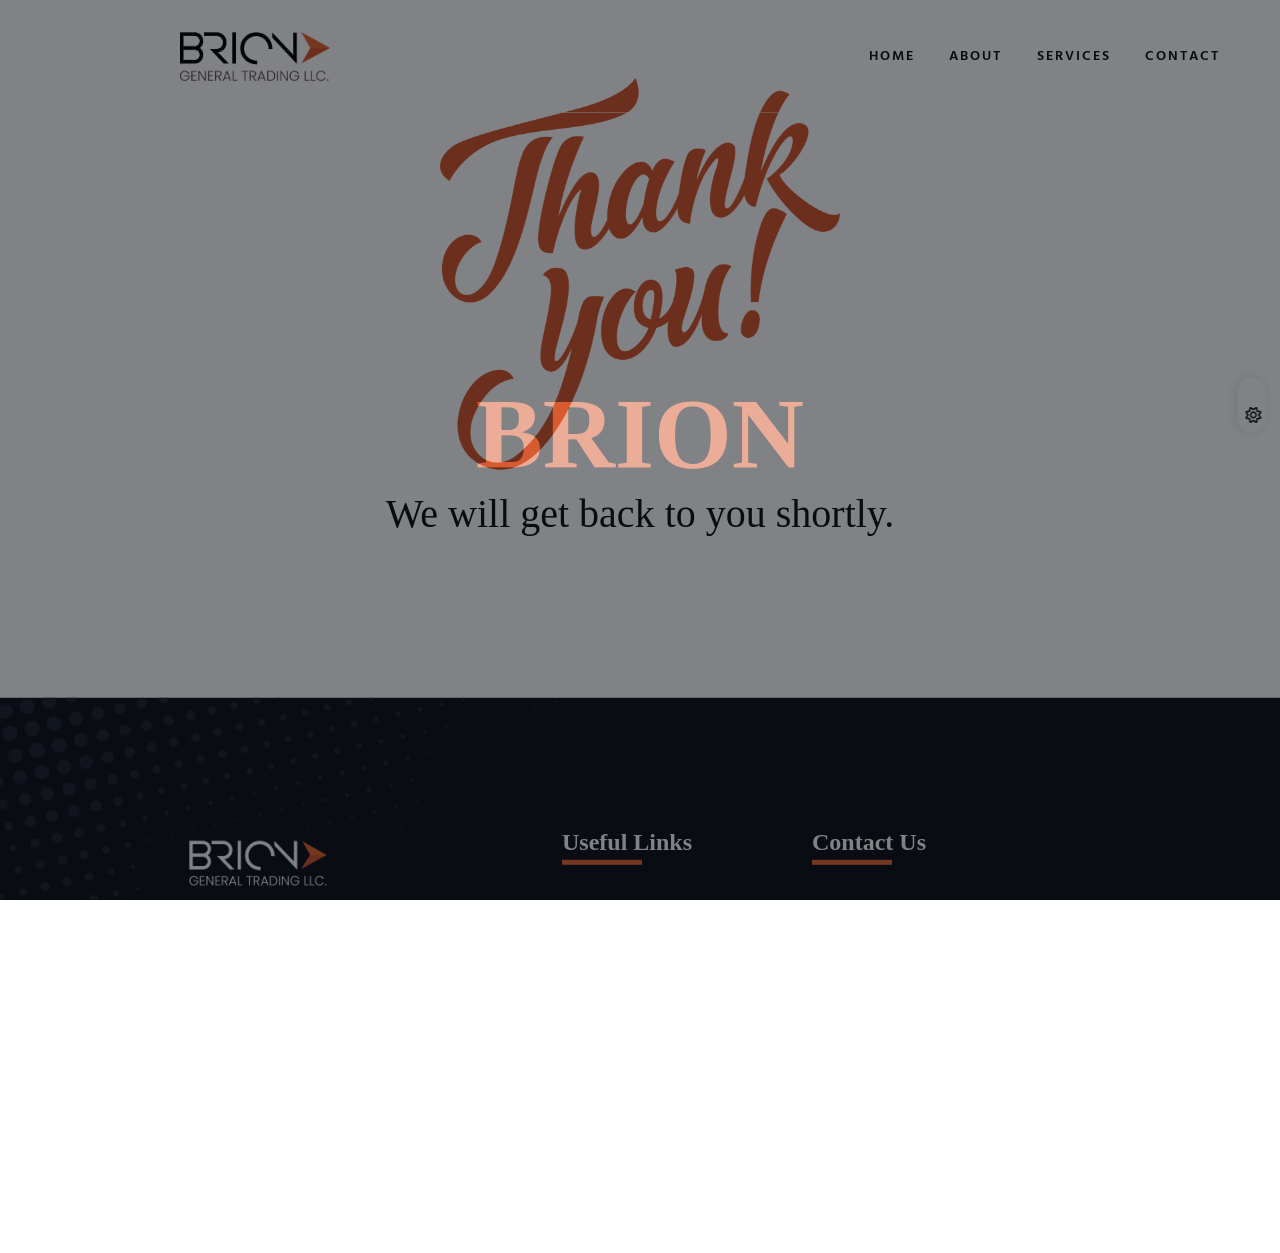
<file: thanks.html>
<!DOCTYPE html>
<html class="no-js" lang="en">
    
<head>
        <meta charset="utf-8">
        <meta http-equiv="x-ua-compatible" content="ie=edge">
        <meta name="viewport" content="width=device-width, initial-scale=1">
        <meta name="description" content="">

       
        <title>Brion</title>

      
        <link rel="shortcut icon" type="image/x-icon" href="assets/img/favicon.png">

        <!-- CSS here -->
        <link rel="stylesheet" href="assets/css/bootstrap.min.css">
        <link rel="stylesheet" href="assets/css/fontawesome.min.css">
        <link rel="stylesheet" href="assets/css/venobox.min.css">
        <link rel="stylesheet" href="assets/css/animate.min.css">
        <link rel="stylesheet" href="assets/css/keyframe-animation.css">
        <link rel="stylesheet" href="assets/css/odometer.min.css">
        <link rel="stylesheet" href="assets/css/nice-select.css">
        <link rel="stylesheet" href="assets/css/carouselTicker.css">
        <link rel="stylesheet" href="assets/css/swiper.min.css">
        <link rel="stylesheet" href="assets/css/main.css">
    </head>

    <body>
       

    <div id="preloader">
        <div class="loading" data-loading-text="Brion"></div>
    </div>
    
    <header class="header header-2 sticky-active">
        <div class="primary-header">
            <div class="primary-header-inner">
                <div class="header-logo d-lg-block">
                    <a href="index.html">
                        <img class="logo-dark" src="assets/img/logo/logo-2.png" alt="Logo">
                        <img class="logo-light" src="assets/img/logo/logo-1.png" alt="Logo">
                    </a>
                </div>
                <div class="header-right-wrap">
                    <div class="header-menu-wrap">
                        <div class="mobile-menu-items">
                            <ul>
                                <li class="active">
                                    <a href="index.html">Home</a>
                                </li>
                                <li class="">
                                    <a href="about.html">About</a>
                                </li>
                                <li class="">
                                    <a href="service.html">Services</a>
    
                                </li>
                                <li><a href="contact.html">Contact</a></li>
                            </ul>
                        </div>
                    </div>
                    <div class="header-right">
                        <div class="header-right-item">
                            <a href="javascript:void(0)" class="mobile-side-menu-toggle"><i
                                    class="fa-sharp fa-solid fa-bars"></i></a>
                        </div>
                    </div>
                    <!-- /.header-right -->
                </div>
            </div>
            <!-- /.primary-header-inner -->
        </div>
    </header>
    
    <div class="mobile-side-menu">
        <div class="side-menu-content">
            <div class="side-menu-head">
                <div class="side-menu-logo">
                    <a class="dark-img" href="index.html"><img src="assets/img/logo/logo-2.png" alt="logo"></a>
                    <a class="light-img" href="index.html"><img src="assets/img/logo/logo-1.png" alt="logo"></a>
                </div>
                <button class="mobile-side-menu-close"><i class="fa-regular fa-xmark"></i></button>
            </div>
            <div class="side-menu-wrap"></div>
            <ul class="side-menu-list">
                <li><i class="fa-light fa-location-dot"></i>Address : <span>City Bay Bussiness Centre,
                        <br> Hor Al ANZ Est. Dubai UAE</span></li>
                <li><i class="fa-light fa-phone"></i>Phone : <a href="tel:+251115585180">+971581776300</a></li>
                <li><i class="fa-light fa-envelope"></i>Email : <a
                        href="mailto:Info@briongeneral.com">Info@briongeneral.com</a></li>
            </ul>
        </div>
    </div>
    <!-- /.mobile-side-menu -->
    <div class="mobile-side-menu-overlay"></div>
    
    <div id="sidebar-area" class="sidebar-area">
        <button class="sidebar-trigger close">
            <svg class="sidebar-close" xmlns="http://www.w3.org/2000/svg" xmlns:xlink="http://www.w3.org/1999/xlink" x="0px"
                y="0px" width="16px" height="12.7px" viewBox="0 0 16 12.7" style="enable-background: new 0 0 16 12.7"
                xml:space="preserve">
                <g>
                    <rect x="0" y="5.4" transform="matrix(0.7071 -0.7071 0.7071 0.7071 -2.1569 7.5208)" width="16"
                        height="2"></rect>
                    <rect x="0" y="5.4" transform="matrix(0.7071 0.7071 -0.7071 0.7071 6.8431 -3.7929)" width="16"
                        height="2"></rect>
                </g>
            </svg>
        </button>
        <div class="side-menu-content">
            <div class="side-menu-logo">
                <a class="dark-img" href="index.html"><img src="assets/img/logo/logo-2.png" alt="logo"></a>
                <a class="light-img" href="index.html"><img src="assets/img/logo/logo-1.png" alt="logo"></a>
            </div>
            <div class="side-menu-about">
                <!-- <div class="side-menu-header">
                            <h3>About Us</h3>
                        </div>
                        <p>Lorem ipsum dolor sit amet, consectetur adipisicing elit, sed do eiusmod tempor incididunt ut labore et dolore magna aliqua. Ut enim ad minim veniam, quis nostrud nisi ut aliquip ex ea commodo consequat.</p>
                        <a href="contact.html" class="rr-primary-btn">Contact Us</a> -->
            </div>
            <div class="side-menu-contact">
                <div class="side-menu-header">
                    <h3>Contact Us</h3>
                </div>
                <ul class="side-menu-list">
                    <li>
                        <i class="fas fa-map-marker-alt"></i>
                        <p>City Bay Bussiness Centre, Hor Al ANZ Est, Dubai UAE
                            Office no. 509
                        </p>
                    </li>
                    <li>
                        <i class="fas fa-phone"></i>
                        <a href="tel:+251115585180">+971581776300</a>
                    </li>
                    <li>
                        <i class="fas fa-envelope-open-text"></i>
                        <a href="mailto:Info@briongeneraltrading.com">Info@briongeneraltrading.com</a>
                    </li>
                </ul>
            </div>
            <ul class="side-menu-social">
                <li class="facebook"><a href="#"><i class="fab fa-facebook-f"></i></a></li>
                <li class="instagram"><a href="#"><i class="fab fa-instagram"></i></a></li>
                <li class="twitter"><a href="#"><i class="fab fa-twitter"></i></a></li>
                <li class="g-plus"><a href="#"><i class="fab fa-fab fa-google-plus"></i></a></li>
            </ul>
        </div>
    </div>

    <div id="smooth-wrapper">
        <div id="smooth-content">

        

        <section class="error-section pt-130 pb-130">
            <div class="container">
                <div class="error-content text-center">
                    <img class="imggg" src="assets/img/tnx.png" alt="img" >
                    <h2 class="text"><span>We will get back to you shortly.</span></h2>
                </div>
            </div>
        </section>
       

        <footer class="footer-section bg-dark-1">
            <div class="shape"><img src="assets/img/shapes/footer-shape.png" alt="footer"></div>
            <div class="container">
                <div class="row footer-wrap">
                    <div class="col-lg-3 col-md-6">
                        <div class="footer-widget">
                            <div class="widget-header">
                                <div class="footer-logo">
                                    <a href="index.html"><img src="assets/img/logo/logo-2.png" alt="logo"></a>
                                </div>
                            </div>
                            <p class="mb-20">Efficiency, Expertise, Excellence, Your Complete MEP Solution</p>
                            <h4 class="title">WE ARE AVAILABLE <span>Mon-Sat: 09.00 am to 6.30 pm</span></h4>
                        </div>
                    </div>
                    <div class="col-lg-3 col-md-6">
                        <div class="footer-widget footer-col-2">
                            <div class="widget-header">
                                <h3 class="widget-title">Useful Links</h3>
                            </div>
                            <ul class="footer-list">
                                <li><a href="about.html">About Us</a></li>
                                <li><a href="service.html">Our Services</a></li>
                                <li><a href="contact.html">Contact Us</a></li>
                            </ul>
                        </div>
                    </div>
                    <div class="col-lg-3 col-md-6">
                        <div class="footer-widget">
                            <div class="widget-header">
                                <h3 class="widget-title">Contact Us</h3>
                            </div>
                            <ul class="address-list">
                                <li><a href="mailto:Info@brionbuilderssuperstore.com">Info@briongeneraltrading.com</a></li>
                                <li><a href="tel:+251115585180">+971581776300</a></li>
                                <li>City Bay Bussiness Centre, Hor Al ANZ Est, Dubai UAE
                                    Office no. 509</li>
                            </ul>
                        </div>
                    </div>
                </div>
            </div>
            </div>
            <div class="copyright-area">
                <div class="container">
                    <div class="row copyright-content">
                        <div class="col-md-6">
                            <p>© 2024 brion. All Rights Reserved.</p>
                        </div>
                        <div class="col-md-6">
                            <ul class="social-list">
                                <li class="facebook">
                                    <a href="#"><i class="fab fa-facebook-f"></i></a>
                                </li>
                                <li class="pinterest">
                                    <a href="#"><i class="fab fa-pinterest"></i></a>
                                </li>
                                <li class="twitter">
                                    <a href="#"><i class="fab fa-twitter"></i></a>
                                </li>
                                <li class="instagram">
                                    <a href="#"><i class="fab fa-instagram"></i></a>
                                </li>
                            </ul>
                        </div>
                    </div>
                </div>
            </div>
        </footer>
        <!-- ./ footer-section -->

        </div>
    </div>

        <div id="scroll-percentage"><span id="scroll-percentage-value"></span></div>
        <!--scrollup-->

        <div id="theme-toogle" class="switcher-button">
            <div class="switcher-button-inner-left"></div>
            <div class="switcher-button-inner"></div>
        </div>

        <!-- JS here -->
        <script src="assets/js/vendor/jquary-3.6.0.min.js"></script>
        <script src="assets/js/vendor/bootstrap-bundle.js"></script>
        <script src="assets/js/vendor/imagesloaded-pkgd.js"></script>
        <script src="assets/js/vendor/waypoints.min.js"></script>
        <script src="assets/js/vendor/venobox.min.js"></script>
        <script src="assets/js/vendor/odometer.min.js"></script>
        <script src="assets/js/vendor/meanmenu.js"></script>
        <script src="assets/js/vendor/jquery.isotope.js"></script>
        <script src="assets/js/vendor/wow.min.js"></script>
        <script src="assets/js/vendor/swiper.min.js"></script>
        <script src="assets/js/vendor/split-type.min.js"></script>
        <script src="assets/js/vendor/gsap.min.js"></script>
        <script src="assets/js/vendor/scroll-trigger.min.js"></script>
        <script src="assets/js/vendor/scroll-smoother.js"></script>
        <script src="assets/js/vendor/jquery.carouselTicker.js"></script>
        <script src="assets/js/vendor/nice-select.js"></script>
        <script src="assets/js/ajax-form.js"></script>
        <script src="assets/js/contact.js"></script>
        <script src="assets/js/main.js"></script>
    </body>

</html>
</file>
<file: assets/css/keyframe-animation.css>
/* ----------------------------------------------
 * Slider Animation
 * ---------------------------------------------- */

/*
 * ----------------------------------------
 * Reveal Animation
 * ----------------------------------------
 */ 
  
@-webkit-keyframes clip-text {
	from {
		-webkit-clip-path: inset(0 100% 0 0);
		        clip-path: inset(0 100% 0 0);
	}
	to {
		-webkit-clip-path: inset(0 0 0 0);
		        clip-path: inset(0 0 0 0);
	}
}

@keyframes clip-text {
	from {
		-webkit-clip-path: inset(0 100% 0 0);
		        clip-path: inset(0 100% 0 0);
	}
	to {
		-webkit-clip-path: inset(0 0 0 0);
		        clip-path: inset(0 0 0 0);
	}
}

@-webkit-keyframes text-revealer {
	
	0%, 50% {
		-webkit-transform-origin: 0 50%;
		        transform-origin: 0 50%;
	}
	
	60%, 100% {
		-webkit-transform-origin: 100% 50%;
		        transform-origin: 100% 50%;		
	}

	
	60% {
		-webkit-transform: scaleX(1);
		        transform: scaleX(1);
	}
	
	100% {
		-webkit-transform: scaleX(0);
		        transform: scaleX(0);
	}
}

@keyframes text-revealer {
	
	0%, 50% {
		-webkit-transform-origin: 0 50%;
		        transform-origin: 0 50%;
	}
	
	60%, 100% {
		-webkit-transform-origin: 100% 50%;
		        transform-origin: 100% 50%;		
	}

	
	60% {
		-webkit-transform: scaleX(1);
		        transform: scaleX(1);
	}
	
	100% {
		-webkit-transform: scaleX(0);
		        transform: scaleX(0);
	}
} 
@-webkit-keyframes text-revealer-vartical {
	
	0%, 50% {
		-webkit-transform-origin: 0 50%;
		        transform-origin: 0 50%;
	}
	
	60%, 100% {
		-webkit-transform-origin: 100% 50%;
		        transform-origin: 100% 50%;		
	}

	
	60% {
		-webkit-transform: scaleY(1);
		        transform: scaleY(1);
	}
	
	100% {
		-webkit-transform: scaleY(0);
		        transform: scaleY(0);
	}
}

@keyframes text-revealer-vartical {
	
	0%, 50% {
		-webkit-transform-origin: 0 50%;
		        transform-origin: 0 50%;
	}
	
	60%, 100% {
		-webkit-transform-origin: 100% 50%;
		        transform-origin: 100% 50%;		
	}

	
	60% {
		-webkit-transform: scaleY(1);
		        transform: scaleY(1);
	}
	
	100% {
		-webkit-transform: scaleY(0);
		        transform: scaleY(0);
	}
}  


/*
 * ----------------------------------------
 * Border Animation
 * ----------------------------------------
 */
    
@keyframes bar-top {
  0% {
    transform: scale(0, 1);
  }
  12.5% {
    transform: scale(1, 1);
  }
  87.5% {
    transform: scale(1, 1);
  }
  100% {
    transform: scale(1, 1);
  }
}
@keyframes bar-right {
  0% {
    transform: scale(1, 0);
  }
  12.5% {
    transform: scale(1, 0);
  }
  25% {
    transform: scale(1, 1);
  }
  75% {
    transform: scale(1, 1);
  }
  87.5% {
    transform: scale(1, 1);
  }
  100% {
    transform: scale(1, 1);
  }
}
@keyframes bar-bottom {
  0% {
    transform: scale(0, 1);
  }
  25% {
    transform: scale(0, 1);
  }
  37.5% {
    transform: scale(1, 1);
  }
  62.5% {
    transform: scale(1, 1);
  }
  75% {
    transform: scale(1, 1);
  }
  100% {
    transform: scale(1, 1);
  }
}
@keyframes bar-left {
  0% {
    transform: scale(1, 0);
  }
  37.5% {
    transform: scale(1, 0);
  }
  50% {
    transform: scale(1, 1);
  }
  62.5% {
    transform: scale(1, 1);
  }
  100% {
    transform: scale(1, 1);
  }
}
    
/*--rotation--*/

@keyframes rotation {
  0% {
    transform: rotate(0deg);
  }
  25% {
    transform: rotate(90deg);
  }
  50% {
    transform: rotate(180deg);
  }
  75% {
    transform: rotate(270deg);
  }
  100% {
    transform: rotate(360deg);
  }
}
/**
 * ----------------------------------------
 * animation tracking-in-expand
 * ----------------------------------------
 */
.tracking-in-expand {
    -webkit-animation-name: tracking-in-expand;
    animation-name: tracking-in-expand;
    animation-timing-function: cubic-bezier(0.215, 0.610, 0.355, 1.000);
    animation-fill-mode: both;

}
@-webkit-keyframes tracking-in-expand {
  0% {
    letter-spacing: -8px;
    opacity: 0;
  }
  40% {
    opacity: 0.6;
  }
  100% {
    opacity: 1;
  }
}
@keyframes tracking-in-expand {
  0% {
    letter-spacing: -8px;
    opacity: 0;
  }
  40% {
    opacity: 0.6;
  }
  100% {
    opacity: 1;
  }
}

/**
 * ----------------------------------------
 * animation tracking-in-expand-fwd
 * ----------------------------------------
 */
.tracking-in-expand-fwd {
    -webkit-animation-name: tracking-in-expand-fwd;
    animation-name: tracking-in-expand-fwd;
    animation-timing-function: cubic-bezier(0.215, 0.610, 0.355, 1.000);
    animation-fill-mode: both;
}
@-webkit-keyframes tracking-in-expand-fwd {
  0% {
    letter-spacing: -0.5em;
    -webkit-transform: translateZ(-700px);
            transform: translateZ(-700px);
    opacity: 0;
  }
  40% {
    opacity: 0.6;
  }
  100% {
    -webkit-transform: translateZ(0);
            transform: translateZ(0);
    opacity: 1;
  }
}
@keyframes tracking-in-expand-fwd {
  0% {
    letter-spacing: -0.5em;
    -webkit-transform: translateZ(-700px);
            transform: translateZ(-700px);
    opacity: 0;
  }
  40% {
    opacity: 0.6;
  }
  100% {
    -webkit-transform: translateZ(0);
            transform: translateZ(0);
    opacity: 1;
  }
}

/**
 * ----------------------------------------
 * animation tracking-in-expand-fwd-top
 * ----------------------------------------
 */
.tracking-in-expand-fwd-top {
    -webkit-animation-name: tracking-in-expand-fwd-top;
    animation-name: tracking-in-expand-fwd-top;
    animation-timing-function: cubic-bezier(0.215, 0.610, 0.355, 1.000);
    animation-fill-mode: both;
}
@-webkit-keyframes tracking-in-expand-fwd-top {
  0% {
    letter-spacing: -0.5em;
    -webkit-transform: translateZ(-700px) translateY(-500px);
            transform: translateZ(-700px) translateY(-500px);
    opacity: 0;
  }
  40% {
    opacity: 0.6;
  }
  100% {
    -webkit-transform: translateZ(0) translateY(0);
            transform: translateZ(0) translateY(0);
    opacity: 1;
  }
}
@keyframes tracking-in-expand-fwd-top {
  0% {
    letter-spacing: -0.5em;
    -webkit-transform: translateZ(-700px) translateY(-500px);
            transform: translateZ(-700px) translateY(-500px);
    opacity: 0;
  }
  40% {
    opacity: 0.6;
  }
  100% {
    -webkit-transform: translateZ(0) translateY(0);
            transform: translateZ(0) translateY(0);
    opacity: 1;
  }
}

/**
 * ----------------------------------------
 * animation tracking-in-expand-fwd-bottom
 * ----------------------------------------
 */
.tracking-in-expand-fwd-bottom {
    -webkit-animation-name: tracking-in-expand-fwd-bottom;
    animation-name: tracking-in-expand-fwd-bottom;
    animation-timing-function: cubic-bezier(0.215, 0.610, 0.355, 1.000);
    animation-fill-mode: both;
}
@-webkit-keyframes tracking-in-expand-fwd-bottom {
  0% {
    letter-spacing: -0.5em;
    -webkit-transform: translateZ(-700px) translateY(500px);
            transform: translateZ(-700px) translateY(500px);
    opacity: 0;
  }
  40% {
    opacity: 0.6;
  }
  100% {
    -webkit-transform: translateZ(0) translateY(0);
            transform: translateZ(0) translateY(0);
    opacity: 1;
  }
}
@keyframes tracking-in-expand-fwd-bottom {
  0% {
    letter-spacing: -0.5em;
    -webkit-transform: translateZ(-700px) translateY(500px);
            transform: translateZ(-700px) translateY(500px);
    opacity: 0;
  }
  40% {
    opacity: 0.6;
  }
  100% {
    -webkit-transform: translateZ(0) translateY(0);
            transform: translateZ(0) translateY(0);
    opacity: 1;
  }
}

/**
 * ----------------------------------------
 * animation tracking-in-contract
 * ----------------------------------------
 */
.tracking-in-contract {
    -webkit-animation-name: tracking-in-contract;
    animation-name: tracking-in-contract;
    animation-timing-function: cubic-bezier(0.215, 0.610, 0.355, 1.000);
    animation-fill-mode: both;
}
@-webkit-keyframes tracking-in-contract {
  0% {
    letter-spacing: 1em;
    opacity: 0;
  }
  40% {
    opacity: 0.6;
  }
  100% {
    letter-spacing: normal;
    opacity: 1;
  }
}
@keyframes tracking-in-contract {
  0% {
    letter-spacing: 1em;
    opacity: 0;
  }
  40% {
    opacity: 0.6;
  }
  100% {
    letter-spacing: normal;
    opacity: 1;
  }
}

/**
 * ----------------------------------------
 * animation tracking-in-contract-bck
 * ----------------------------------------
 */
.tracking-in-contract-bck {
    -webkit-animation-name: tracking-in-contract-bck;
    animation-name: tracking-in-contract-bck;
    animation-timing-function: cubic-bezier(0.215, 0.610, 0.355, 1.000);
    animation-fill-mode: both;
}
@-webkit-keyframes tracking-in-contract-bck {
  0% {
    letter-spacing: 1em;
    -webkit-transform: translateZ(400px);
            transform: translateZ(400px);
    opacity: 0;
  }
  40% {
    opacity: 0.6;
  }
  100% {
    -webkit-transform: translateZ(0);
            transform: translateZ(0);
    opacity: 1;
  }
}
@keyframes tracking-in-contract-bck {
  0% {
    letter-spacing: 1em;
    -webkit-transform: translateZ(400px);
            transform: translateZ(400px);
    opacity: 0;
  }
  40% {
    opacity: 0.6;
  }
  100% {
    -webkit-transform: translateZ(0);
            transform: translateZ(0);
    opacity: 1;
  }
}

/**
 * ----------------------------------------
 * animation tracking-in-contract-bck-top
 * ----------------------------------------
 */
.tracking-in-contract-bck-top {
    -webkit-animation-name: tracking-in-contract-bck-top;
    animation-name: tracking-in-contract-bck-top;
    animation-timing-function: cubic-bezier(0.215, 0.610, 0.355, 1.000);
    animation-fill-mode: both;
}
@-webkit-keyframes tracking-in-contract-bck-top {
  0% {
    letter-spacing: 1em;
    -webkit-transform: translateZ(400px) translateY(-300px);
            transform: translateZ(400px) translateY(-300px);
    opacity: 0;
  }
  40% {
    opacity: 0.6;
  }
  100% {
    -webkit-transform: translateZ(0) translateY(0);
            transform: translateZ(0) translateY(0);
    opacity: 1;
  }
}
@keyframes tracking-in-contract-bck-top {
  0% {
    letter-spacing: 1em;
    -webkit-transform: translateZ(400px) translateY(-300px);
            transform: translateZ(400px) translateY(-300px);
    opacity: 0;
  }
  40% {
    opacity: 0.6;
  }
  100% {
    -webkit-transform: translateZ(0) translateY(0);
            transform: translateZ(0) translateY(0);
    opacity: 1;
  }
}

/**
 * ----------------------------------------
 * animation tracking-in-contract-bck-bottom
 * ----------------------------------------
 */
.tracking-in-contract-bck-bottom {
    -webkit-animation-name: tracking-in-contract-bck-bottom;
    animation-name: tracking-in-contract-bck-bottom;
    animation-timing-function: cubic-bezier(0.215, 0.610, 0.355, 1.000);
    animation-fill-mode: both;
}
@-webkit-keyframes tracking-in-contract-bck-bottom {
  0% {
    letter-spacing: 1em;
    -webkit-transform: translateZ(400px) translateY(300px);
            transform: translateZ(400px) translateY(300px);
    opacity: 0;
  }
  40% {
    opacity: 0.6;
  }
  100% {
    -webkit-transform: translateZ(0) translateY(0);
            transform: translateZ(0) translateY(0);
    opacity: 1;
  }
}
@keyframes tracking-in-contract-bck-bottom {
  0% {
    letter-spacing: 1em;
    -webkit-transform: translateZ(400px) translateY(300px);
            transform: translateZ(400px) translateY(300px);
    opacity: 0;
  }
  40% {
    opacity: 0.6;
  }
  100% {
    -webkit-transform: translateZ(0) translateY(0);
            transform: translateZ(0) translateY(0);
    opacity: 1;
  }
}

/**
 * ----------------------------------------
 * animation text-focus-in
 * ----------------------------------------
 */
.text-focus-in {
    -webkit-animation-name: text-focus-in;
    animation-name: text-focus-in;
    animation-timing-function: cubic-bezier(0.215, 0.610, 0.355, 1.000);
    animation-fill-mode: both;
}
@-webkit-keyframes text-focus-in {
  0% {
    -webkit-filter: blur(12px);
            filter: blur(12px);
    opacity: 0;
  }
  100% {
    -webkit-filter: blur(0px);
            filter: blur(0px);
    opacity: 1;
  }
}
@keyframes text-focus-in {
  0% {
    -webkit-filter: blur(12px);
            filter: blur(12px);
    opacity: 0;
  }
  100% {
    -webkit-filter: blur(0px);
            filter: blur(0px);
    opacity: 1;
  }
}

/**
 * ----------------------------------------
 * animation focus-in-expand
 * ----------------------------------------
 */
.focus-in-expand {
    -webkit-animation-name: focus-in-expand;
    animation-name: focus-in-expand;
    animation-timing-function: cubic-bezier(0.215, 0.610, 0.355, 1.000);
    animation-fill-mode: both;
}
@-webkit-keyframes focus-in-expand {
  0% {
    letter-spacing: -0.5em;
    -webkit-filter: blur(12px);
            filter: blur(12px);
    opacity: 0;
  }
  100% {
    -webkit-filter: blur(0px);
            filter: blur(0px);
    opacity: 1;
  }
}
@keyframes focus-in-expand {
  0% {
    letter-spacing: -0.5em;
    -webkit-filter: blur(12px);
            filter: blur(12px);
    opacity: 0;
  }
  100% {
    -webkit-filter: blur(0px);
            filter: blur(0px);
    opacity: 1;
  }
}

/**
 * ----------------------------------------
 * animation focus-in-expand-fwd
 * ----------------------------------------
 */
.focus-in-expand-fwd {
    -webkit-animation-name: focus-in-expand-fwd;
    animation-name: focus-in-expand-fwd;
    animation-timing-function: cubic-bezier(0.215, 0.610, 0.355, 1.000);
    animation-fill-mode: both;
}
@-webkit-keyframes focus-in-expand-fwd {
  0% {
    letter-spacing: -0.5em;
    -webkit-transform: translateZ(-800px);
            transform: translateZ(-800px);
    -webkit-filter: blur(12px);
            filter: blur(12px);
    opacity: 0;
  }
  100% {
    -webkit-transform: translateZ(0);
            transform: translateZ(0);
    -webkit-filter: blur(0);
            filter: blur(0);
    opacity: 1;
  }
}
@keyframes focus-in-expand-fwd {
  0% {
    letter-spacing: -0.5em;
    -webkit-transform: translateZ(-800px);
            transform: translateZ(-800px);
    -webkit-filter: blur(12px);
            filter: blur(12px);
    opacity: 0;
  }
  100% {
    -webkit-transform: translateZ(0);
            transform: translateZ(0);
    -webkit-filter: blur(0);
            filter: blur(0);
    opacity: 1;
  }
}

/**
 * ----------------------------------------
 * animation focus-in-contract
 * ----------------------------------------
 */
.focus-in-contract {
    -webkit-animation-name: focus-in-contract;
    animation-name: focus-in-contract;
    animation-timing-function: cubic-bezier(0.215, 0.610, 0.355, 1.000);
    animation-fill-mode: both;
}
@-webkit-keyframes focus-in-contract {
  0% {
    letter-spacing: 8px;
    -webkit-filter: blur(12px);
            filter: blur(12px);
    opacity: 0;
  }
  100% {
    -webkit-filter: blur(0px);
            filter: blur(0px);
    opacity: 1;
  }
}
@keyframes focus-in-contract {
  0% {
    letter-spacing: 8px;
    -webkit-filter: blur(12px);
            filter: blur(12px);
    opacity: 0;
  }
  100% {
    -webkit-filter: blur(0px);
            filter: blur(0px);
    opacity: 1;
  }
}

/**
 * ----------------------------------------
 * animation focus-in-contract-bck
 * ----------------------------------------
 */
.focus-in-contract-bck {
    -webkit-animation-name: focus-in-contract-bck;
    animation-name: focus-in-contract-bck;
    animation-timing-function: cubic-bezier(0.215, 0.610, 0.355, 1.000);
    animation-fill-mode: both;
}
@-webkit-keyframes focus-in-contract-bck {
  0% {
    letter-spacing: 1em;
    -webkit-transform: translateZ(300px);
            transform: translateZ(300px);
    -webkit-filter: blur(12px);
            filter: blur(12px);
    opacity: 0;
  }
  100% {
    -webkit-transform: translateZ(12px);
            transform: translateZ(12px);
    -webkit-filter: blur(0);
            filter: blur(0);
    opacity: 1;
  }
}
@keyframes focus-in-contract-bck {
  0% {
    letter-spacing: 1em;
    -webkit-transform: translateZ(300px);
            transform: translateZ(300px);
    -webkit-filter: blur(12px);
            filter: blur(12px);
    opacity: 0;
  }
  100% {
    -webkit-transform: translateZ(12px);
            transform: translateZ(12px);
    -webkit-filter: blur(0);
            filter: blur(0);
    opacity: 1;
  }
}

/**
 * ----------------------------------------
 * animation slide-in-top
 * ----------------------------------------
 */
.slide-in-top {
    -webkit-animation-name: slide-in-top;
    animation-name: slide-in-top;
    animation-timing-function: cubic-bezier(0.215, 0.610, 0.355, 1.000);
    animation-fill-mode: both;
}
@-webkit-keyframes slide-in-top {
  0% {
    -webkit-transform: translateY(-100%);
            transform: translateY(-100%);
    opacity: 0;
  }
  100% {
    -webkit-transform: translateY(0);
            transform: translateY(0);
    opacity: 1;
  }
}
@keyframes slide-in-top {
  0% {
    -webkit-transform: translateY(-100%);
            transform: translateY(-100%);
    opacity: 0;
  }
  100% {
    -webkit-transform: translateY(0);
            transform: translateY(0);
    opacity: 1;
  }
}

/**
 * ----------------------------------------
 * animation slide-in-right
 * ----------------------------------------
 */
.slide-in-right {
    -webkit-animation-name: slide-in-right;
    animation-name: slide-in-right;
    animation-timing-function: cubic-bezier(0.215, 0.610, 0.355, 1.000);
    animation-fill-mode: both;
}
@-webkit-keyframes slide-in-right {
  0% {
    -webkit-transform: translateX(100%);
            transform: translateX(100%);
    opacity: 0;
  }
  100% {
    -webkit-transform: translateX(0);
            transform: translateX(0);
    opacity: 1;
  }
}
@keyframes slide-in-right {
  0% {
    -webkit-transform: translateX(100%);
            transform: translateX(100%);
    opacity: 0;
  }
  100% {
    -webkit-transform: translateX(0);
            transform: translateX(0);
    opacity: 1;
  }
}

/**
 * ----------------------------------------
 * animation slide-in-bottom
 * ----------------------------------------
 */
.slide-in-bottom {
    -webkit-animation-name: slide-in-bottom;
    animation-name: slide-in-bottom;
    animation-timing-function: cubic-bezier(0.215, 0.610, 0.355, 1.000);
    animation-fill-mode: both;
}
@-webkit-keyframes slide-in-bottom {
  0% {
    -webkit-transform: translateY(100%);
            transform: translateY(100%);
    opacity: 0;
  }
  100% {
    -webkit-transform: translateY(0);
            transform: translateY(0);
    opacity: 1;
  }
}
@keyframes slide-in-bottom {
  0% {
    -webkit-transform: translateY(100%);
            transform: translateY(100%);
    opacity: 0;
  }
  100% {
    -webkit-transform: translateY(0);
            transform: translateY(0);
    opacity: 1;
  }
}

/**
 * ----------------------------------------
 * animation slide-in-left
 * ----------------------------------------
 */
.slide-in-left {
     -webkit-animation-name: slide-in-left;
    animation-name: slide-in-left;
    animation-timing-function: cubic-bezier(0.215, 0.610, 0.355, 1.000);
    animation-fill-mode: both;
}
@-webkit-keyframes slide-in-left {
  0% {
    -webkit-transform: translateX(-100%);
            transform: translateX(-100%);
    opacity: 0;
  }
  100% {
    -webkit-transform: translateX(0);
            transform: translateX(0);
    opacity: 1;
  }
}
@keyframes slide-in-left {
  0% {
    -webkit-transform: translateX(-100%);
            transform: translateX(-100%);
    opacity: 0;
  }
  100% {
    -webkit-transform: translateX(0);
            transform: translateX(0);
    opacity: 1;
  }
}

/**
 * ----------------------------------------
 * animation bounce-in-top
 * ----------------------------------------
 */
.bounce-in-top {
    -webkit-animation-name: bounce-in-top;
    animation-name: bounce-in-top;
    animation-timing-function: cubic-bezier(0.215, 0.610, 0.355, 1.000);
    animation-fill-mode: both;
}
@-webkit-keyframes bounce-in-top {
  0% {
    -webkit-transform: translateY(-500px);
            transform: translateY(-500px);
    -webkit-animation-timing-function: ease-in;
            animation-timing-function: ease-in;
    opacity: 0;
  }
  38% {
    -webkit-transform: translateY(0);
            transform: translateY(0);
    -webkit-animation-timing-function: ease-out;
            animation-timing-function: ease-out;
    opacity: 1;
  }
  55% {
    -webkit-transform: translateY(-65px);
            transform: translateY(-65px);
    -webkit-animation-timing-function: ease-in;
            animation-timing-function: ease-in;
  }
  72% {
    -webkit-transform: translateY(0);
            transform: translateY(0);
    -webkit-animation-timing-function: ease-out;
            animation-timing-function: ease-out;
  }
  81% {
    -webkit-transform: translateY(-28px);
            transform: translateY(-28px);
    -webkit-animation-timing-function: ease-in;
            animation-timing-function: ease-in;
  }
  90% {
    -webkit-transform: translateY(0);
            transform: translateY(0);
    -webkit-animation-timing-function: ease-out;
            animation-timing-function: ease-out;
  }
  95% {
    -webkit-transform: translateY(-8px);
            transform: translateY(-8px);
    -webkit-animation-timing-function: ease-in;
            animation-timing-function: ease-in;
  }
  100% {
    -webkit-transform: translateY(0);
            transform: translateY(0);
    -webkit-animation-timing-function: ease-out;
            animation-timing-function: ease-out;
  }
}
@keyframes bounce-in-top {
  0% {
    -webkit-transform: translateY(-500px);
            transform: translateY(-500px);
    -webkit-animation-timing-function: ease-in;
            animation-timing-function: ease-in;
    opacity: 0;
  }
  38% {
    -webkit-transform: translateY(0);
            transform: translateY(0);
    -webkit-animation-timing-function: ease-out;
            animation-timing-function: ease-out;
    opacity: 1;
  }
  55% {
    -webkit-transform: translateY(-65px);
            transform: translateY(-65px);
    -webkit-animation-timing-function: ease-in;
            animation-timing-function: ease-in;
  }
  72% {
    -webkit-transform: translateY(0);
            transform: translateY(0);
    -webkit-animation-timing-function: ease-out;
            animation-timing-function: ease-out;
  }
  81% {
    -webkit-transform: translateY(-28px);
            transform: translateY(-28px);
    -webkit-animation-timing-function: ease-in;
            animation-timing-function: ease-in;
  }
  90% {
    -webkit-transform: translateY(0);
            transform: translateY(0);
    -webkit-animation-timing-function: ease-out;
            animation-timing-function: ease-out;
  }
  95% {
    -webkit-transform: translateY(-8px);
            transform: translateY(-8px);
    -webkit-animation-timing-function: ease-in;
            animation-timing-function: ease-in;
  }
  100% {
    -webkit-transform: translateY(0);
            transform: translateY(0);
    -webkit-animation-timing-function: ease-out;
            animation-timing-function: ease-out;
  }
}

/**
 * ----------------------------------------
 * animation bounce-in-right
 * ----------------------------------------
 */
.bounce-in-right {
    -webkit-animation-name: bounce-in-right;
    animation-name: bounce-in-right;
    animation-timing-function: cubic-bezier(0.215, 0.610, 0.355, 1.000);
    animation-fill-mode: both;
}
@-webkit-keyframes bounce-in-right {
  0% {
    -webkit-transform: translateX(600px);
            transform: translateX(600px);
    -webkit-animation-timing-function: ease-in;
            animation-timing-function: ease-in;
    opacity: 0;
  }
  38% {
    -webkit-transform: translateX(0);
            transform: translateX(0);
    -webkit-animation-timing-function: ease-out;
            animation-timing-function: ease-out;
    opacity: 1;
  }
  55% {
    -webkit-transform: translateX(68px);
            transform: translateX(68px);
    -webkit-animation-timing-function: ease-in;
            animation-timing-function: ease-in;
  }
  72% {
    -webkit-transform: translateX(0);
            transform: translateX(0);
    -webkit-animation-timing-function: ease-out;
            animation-timing-function: ease-out;
  }
  81% {
    -webkit-transform: translateX(32px);
            transform: translateX(32px);
    -webkit-animation-timing-function: ease-in;
            animation-timing-function: ease-in;
  }
  90% {
    -webkit-transform: translateX(0);
            transform: translateX(0);
    -webkit-animation-timing-function: ease-out;
            animation-timing-function: ease-out;
  }
  95% {
    -webkit-transform: translateX(8px);
            transform: translateX(8px);
    -webkit-animation-timing-function: ease-in;
            animation-timing-function: ease-in;
  }
  100% {
    -webkit-transform: translateX(0);
            transform: translateX(0);
    -webkit-animation-timing-function: ease-out;
            animation-timing-function: ease-out;
  }
}
@keyframes bounce-in-right {
  0% {
    -webkit-transform: translateX(600px);
            transform: translateX(600px);
    -webkit-animation-timing-function: ease-in;
            animation-timing-function: ease-in;
    opacity: 0;
  }
  38% {
    -webkit-transform: translateX(0);
            transform: translateX(0);
    -webkit-animation-timing-function: ease-out;
            animation-timing-function: ease-out;
    opacity: 1;
  }
  55% {
    -webkit-transform: translateX(68px);
            transform: translateX(68px);
    -webkit-animation-timing-function: ease-in;
            animation-timing-function: ease-in;
  }
  72% {
    -webkit-transform: translateX(0);
            transform: translateX(0);
    -webkit-animation-timing-function: ease-out;
            animation-timing-function: ease-out;
  }
  81% {
    -webkit-transform: translateX(32px);
            transform: translateX(32px);
    -webkit-animation-timing-function: ease-in;
            animation-timing-function: ease-in;
  }
  90% {
    -webkit-transform: translateX(0);
            transform: translateX(0);
    -webkit-animation-timing-function: ease-out;
            animation-timing-function: ease-out;
  }
  95% {
    -webkit-transform: translateX(8px);
            transform: translateX(8px);
    -webkit-animation-timing-function: ease-in;
            animation-timing-function: ease-in;
  }
  100% {
    -webkit-transform: translateX(0);
            transform: translateX(0);
    -webkit-animation-timing-function: ease-out;
            animation-timing-function: ease-out;
  }
}

/**
 * ----------------------------------------
 * animation bounce-in-bottom
 * ----------------------------------------
 */
.bounce-in-bottom {
    -webkit-animation-name: bounce-in-bottom;
    animation-name: bounce-in-bottom;
    animation-timing-function: cubic-bezier(0.215, 0.610, 0.355, 1.000);
    animation-fill-mode: both;
}
@-webkit-keyframes bounce-in-bottom {
  0% {
    -webkit-transform: translateY(500px);
            transform: translateY(500px);
    -webkit-animation-timing-function: ease-in;
            animation-timing-function: ease-in;
    opacity: 0;
  }
  38% {
    -webkit-transform: translateY(0);
            transform: translateY(0);
    -webkit-animation-timing-function: ease-out;
            animation-timing-function: ease-out;
    opacity: 1;
  }
  55% {
    -webkit-transform: translateY(65px);
            transform: translateY(65px);
    -webkit-animation-timing-function: ease-in;
            animation-timing-function: ease-in;
  }
  72% {
    -webkit-transform: translateY(0);
            transform: translateY(0);
    -webkit-animation-timing-function: ease-out;
            animation-timing-function: ease-out;
  }
  81% {
    -webkit-transform: translateY(28px);
            transform: translateY(28px);
    -webkit-animation-timing-function: ease-in;
            animation-timing-function: ease-in;
  }
  90% {
    -webkit-transform: translateY(0);
            transform: translateY(0);
    -webkit-animation-timing-function: ease-out;
            animation-timing-function: ease-out;
  }
  95% {
    -webkit-transform: translateY(8px);
            transform: translateY(8px);
    -webkit-animation-timing-function: ease-in;
            animation-timing-function: ease-in;
  }
  100% {
    -webkit-transform: translateY(0);
            transform: translateY(0);
    -webkit-animation-timing-function: ease-out;
            animation-timing-function: ease-out;
  }
}
@keyframes bounce-in-bottom {
  0% {
    -webkit-transform: translateY(500px);
            transform: translateY(500px);
    -webkit-animation-timing-function: ease-in;
            animation-timing-function: ease-in;
    opacity: 0;
  }
  38% {
    -webkit-transform: translateY(0);
            transform: translateY(0);
    -webkit-animation-timing-function: ease-out;
            animation-timing-function: ease-out;
    opacity: 1;
  }
  55% {
    -webkit-transform: translateY(65px);
            transform: translateY(65px);
    -webkit-animation-timing-function: ease-in;
            animation-timing-function: ease-in;
  }
  72% {
    -webkit-transform: translateY(0);
            transform: translateY(0);
    -webkit-animation-timing-function: ease-out;
            animation-timing-function: ease-out;
  }
  81% {
    -webkit-transform: translateY(28px);
            transform: translateY(28px);
    -webkit-animation-timing-function: ease-in;
            animation-timing-function: ease-in;
  }
  90% {
    -webkit-transform: translateY(0);
            transform: translateY(0);
    -webkit-animation-timing-function: ease-out;
            animation-timing-function: ease-out;
  }
  95% {
    -webkit-transform: translateY(8px);
            transform: translateY(8px);
    -webkit-animation-timing-function: ease-in;
            animation-timing-function: ease-in;
  }
  100% {
    -webkit-transform: translateY(0);
            transform: translateY(0);
    -webkit-animation-timing-function: ease-out;
            animation-timing-function: ease-out;
  }
}

/**
 * ----------------------------------------
 * animation bounce-in-left
 * ----------------------------------------
 */
.bounce-in-left {
    -webkit-animation-name: bounce-in-left;
    animation-name: bounce-in-left;
    animation-timing-function: cubic-bezier(0.215, 0.610, 0.355, 1.000);
    animation-fill-mode: both;
}
@-webkit-keyframes bounce-in-left {
  0% {
    -webkit-transform: translateX(-600px);
            transform: translateX(-600px);
    -webkit-animation-timing-function: ease-in;
            animation-timing-function: ease-in;
    opacity: 0;
  }
  38% {
    -webkit-transform: translateX(0);
            transform: translateX(0);
    -webkit-animation-timing-function: ease-out;
            animation-timing-function: ease-out;
    opacity: 1;
  }
  55% {
    -webkit-transform: translateX(-68px);
            transform: translateX(-68px);
    -webkit-animation-timing-function: ease-in;
            animation-timing-function: ease-in;
  }
  72% {
    -webkit-transform: translateX(0);
            transform: translateX(0);
    -webkit-animation-timing-function: ease-out;
            animation-timing-function: ease-out;
  }
  81% {
    -webkit-transform: translateX(-28px);
            transform: translateX(-28px);
    -webkit-animation-timing-function: ease-in;
            animation-timing-function: ease-in;
  }
  90% {
    -webkit-transform: translateX(0);
            transform: translateX(0);
    -webkit-animation-timing-function: ease-out;
            animation-timing-function: ease-out;
  }
  95% {
    -webkit-transform: translateX(-8px);
            transform: translateX(-8px);
    -webkit-animation-timing-function: ease-in;
            animation-timing-function: ease-in;
  }
  100% {
    -webkit-transform: translateX(0);
            transform: translateX(0);
    -webkit-animation-timing-function: ease-out;
            animation-timing-function: ease-out;
  }
}
@keyframes bounce-in-left {
  0% {
    -webkit-transform: translateX(-600px);
            transform: translateX(-600px);
    -webkit-animation-timing-function: ease-in;
            animation-timing-function: ease-in;
    opacity: 0;
  }
  38% {
    -webkit-transform: translateX(0);
            transform: translateX(0);
    -webkit-animation-timing-function: ease-out;
            animation-timing-function: ease-out;
    opacity: 1;
  }
  55% {
    -webkit-transform: translateX(-68px);
            transform: translateX(-68px);
    -webkit-animation-timing-function: ease-in;
            animation-timing-function: ease-in;
  }
  72% {
    -webkit-transform: translateX(0);
            transform: translateX(0);
    -webkit-animation-timing-function: ease-out;
            animation-timing-function: ease-out;
  }
  81% {
    -webkit-transform: translateX(-28px);
            transform: translateX(-28px);
    -webkit-animation-timing-function: ease-in;
            animation-timing-function: ease-in;
  }
  90% {
    -webkit-transform: translateX(0);
            transform: translateX(0);
    -webkit-animation-timing-function: ease-out;
            animation-timing-function: ease-out;
  }
  95% {
    -webkit-transform: translateX(-8px);
            transform: translateX(-8px);
    -webkit-animation-timing-function: ease-in;
            animation-timing-function: ease-in;
  }
  100% {
    -webkit-transform: translateX(0);
            transform: translateX(0);
    -webkit-animation-timing-function: ease-out;
            animation-timing-function: ease-out;
  }
}

/**
 * ----------------------------------------
 * animation bounce-in-fwd
 * ----------------------------------------
 */
.bounce-in-fwd {
    -webkit-animation-name: bounce-in-fwd;
    animation-name: bounce-in-fwd;
    animation-timing-function: cubic-bezier(0.215, 0.610, 0.355, 1.000);
    animation-fill-mode: both;
}
@-webkit-keyframes bounce-in-fwd {
  0% {
    -webkit-transform: scale(0);
            transform: scale(0);
    -webkit-animation-timing-function: ease-in;
            animation-timing-function: ease-in;
    opacity: 0;
  }
  38% {
    -webkit-transform: scale(1);
            transform: scale(1);
    -webkit-animation-timing-function: ease-out;
            animation-timing-function: ease-out;
    opacity: 1;
  }
  55% {
    -webkit-transform: scale(0.7);
            transform: scale(0.7);
    -webkit-animation-timing-function: ease-in;
            animation-timing-function: ease-in;
  }
  72% {
    -webkit-transform: scale(1);
            transform: scale(1);
    -webkit-animation-timing-function: ease-out;
            animation-timing-function: ease-out;
  }
  81% {
    -webkit-transform: scale(0.84);
            transform: scale(0.84);
    -webkit-animation-timing-function: ease-in;
            animation-timing-function: ease-in;
  }
  89% {
    -webkit-transform: scale(1);
            transform: scale(1);
    -webkit-animation-timing-function: ease-out;
            animation-timing-function: ease-out;
  }
  95% {
    -webkit-transform: scale(0.95);
            transform: scale(0.95);
    -webkit-animation-timing-function: ease-in;
            animation-timing-function: ease-in;
  }
  100% {
    -webkit-transform: scale(1);
            transform: scale(1);
    -webkit-animation-timing-function: ease-out;
            animation-timing-function: ease-out;
  }
}
@keyframes bounce-in-fwd {
  0% {
    -webkit-transform: scale(0);
            transform: scale(0);
    -webkit-animation-timing-function: ease-in;
            animation-timing-function: ease-in;
    opacity: 0;
  }
  38% {
    -webkit-transform: scale(1);
            transform: scale(1);
    -webkit-animation-timing-function: ease-out;
            animation-timing-function: ease-out;
    opacity: 1;
  }
  55% {
    -webkit-transform: scale(0.7);
            transform: scale(0.7);
    -webkit-animation-timing-function: ease-in;
            animation-timing-function: ease-in;
  }
  72% {
    -webkit-transform: scale(1);
            transform: scale(1);
    -webkit-animation-timing-function: ease-out;
            animation-timing-function: ease-out;
  }
  81% {
    -webkit-transform: scale(0.84);
            transform: scale(0.84);
    -webkit-animation-timing-function: ease-in;
            animation-timing-function: ease-in;
  }
  89% {
    -webkit-transform: scale(1);
            transform: scale(1);
    -webkit-animation-timing-function: ease-out;
            animation-timing-function: ease-out;
  }
  95% {
    -webkit-transform: scale(0.95);
            transform: scale(0.95);
    -webkit-animation-timing-function: ease-in;
            animation-timing-function: ease-in;
  }
  100% {
    -webkit-transform: scale(1);
            transform: scale(1);
    -webkit-animation-timing-function: ease-out;
            animation-timing-function: ease-out;
  }
}

/**
 * ----------------------------------------
 * animation bounce-in-bck
 * ----------------------------------------
 */
.bounce-in-bck {
    -webkit-animation-name: bounce-in-bck;
    animation-name: bounce-in-bck;
    animation-timing-function: cubic-bezier(0.215, 0.610, 0.355, 1.000);
    animation-fill-mode: both;
}
@-webkit-keyframes bounce-in-bck {
  0% {
    -webkit-transform: scale(7);
            transform: scale(7);
    -webkit-animation-timing-function: ease-in;
            animation-timing-function: ease-in;
    opacity: 0;
  }
  38% {
    -webkit-transform: scale(1);
            transform: scale(1);
    -webkit-animation-timing-function: ease-out;
            animation-timing-function: ease-out;
    opacity: 1;
  }
  55% {
    -webkit-transform: scale(1.5);
            transform: scale(1.5);
    -webkit-animation-timing-function: ease-in;
            animation-timing-function: ease-in;
  }
  72% {
    -webkit-transform: scale(1);
            transform: scale(1);
    -webkit-animation-timing-function: ease-out;
            animation-timing-function: ease-out;
  }
  81% {
    -webkit-transform: scale(1.24);
            transform: scale(1.24);
    -webkit-animation-timing-function: ease-in;
            animation-timing-function: ease-in;
  }
  89% {
    -webkit-transform: scale(1);
            transform: scale(1);
    -webkit-animation-timing-function: ease-out;
            animation-timing-function: ease-out;
  }
  95% {
    -webkit-transform: scale(1.04);
            transform: scale(1.04);
    -webkit-animation-timing-function: ease-in;
            animation-timing-function: ease-in;
  }
  100% {
    -webkit-transform: scale(1);
            transform: scale(1);
    -webkit-animation-timing-function: ease-out;
            animation-timing-function: ease-out;
  }
}
@keyframes bounce-in-bck {
  0% {
    -webkit-transform: scale(7);
            transform: scale(7);
    -webkit-animation-timing-function: ease-in;
            animation-timing-function: ease-in;
    opacity: 0;
  }
  38% {
    -webkit-transform: scale(1);
            transform: scale(1);
    -webkit-animation-timing-function: ease-out;
            animation-timing-function: ease-out;
    opacity: 1;
  }
  55% {
    -webkit-transform: scale(1.5);
            transform: scale(1.5);
    -webkit-animation-timing-function: ease-in;
            animation-timing-function: ease-in;
  }
  72% {
    -webkit-transform: scale(1);
            transform: scale(1);
    -webkit-animation-timing-function: ease-out;
            animation-timing-function: ease-out;
  }
  81% {
    -webkit-transform: scale(1.24);
            transform: scale(1.24);
    -webkit-animation-timing-function: ease-in;
            animation-timing-function: ease-in;
  }
  89% {
    -webkit-transform: scale(1);
            transform: scale(1);
    -webkit-animation-timing-function: ease-out;
            animation-timing-function: ease-out;
  }
  95% {
    -webkit-transform: scale(1.04);
            transform: scale(1.04);
    -webkit-animation-timing-function: ease-in;
            animation-timing-function: ease-in;
  }
  100% {
    -webkit-transform: scale(1);
            transform: scale(1);
    -webkit-animation-timing-function: ease-out;
            animation-timing-function: ease-out;
  }
}

/**
 * ----------------------------------------
 * animation fade-in
 * ----------------------------------------
 */
.fade-in {
    -webkit-animation-name: fade-in;
    animation-name: fade-in;
    animation-timing-function: cubic-bezier(0.215, 0.610, 0.355, 1.000);
    animation-fill-mode: both;
}

@-webkit-keyframes fade-in {
  0% {
    opacity: 0;
  }
  100% {
    opacity: 1;
  }
}
@keyframes fade-in {
  0% {
    opacity: 0;
  }
  100% {
    opacity: 1;
  }
}

/**
 * ----------------------------------------
 * animation fade-in-fwd
 * ----------------------------------------
 */
.fade-in-fwd {
    -webkit-animation-name: fade-in-fwd;
    animation-name: fade-in-fwd;
    animation-timing-function: cubic-bezier(0.215, 0.610, 0.355, 1.000);
    animation-fill-mode: both;
}
@-webkit-keyframes fade-in-fwd {
  0% {
    -webkit-transform: translateZ(-80px);
            transform: translateZ(-80px);
    opacity: 0;
  }
  100% {
    -webkit-transform: translateZ(0);
            transform: translateZ(0);
    opacity: 1;
  }
}
@keyframes fade-in-fwd {
  0% {
    -webkit-transform: translateZ(-80px);
            transform: translateZ(-80px);
    opacity: 0;
  }
  100% {
    -webkit-transform: translateZ(0);
            transform: translateZ(0);
    opacity: 1;
  }
}

/**
 * ----------------------------------------
 * animation fade-in-bck
 * ----------------------------------------
 */
.fade-in-bck {
    -webkit-animation-name: fade-in-bck;
    animation-name: fade-in-bck;
    animation-timing-function: cubic-bezier(0.215, 0.610, 0.355, 1.000);
    animation-fill-mode: both;
}

@-webkit-keyframes fade-in-bck {
  0% {
    -webkit-transform: translateZ(80px);
            transform: translateZ(80px);
    opacity: 0;
  }
  100% {
    -webkit-transform: translateZ(0);
            transform: translateZ(0);
    opacity: 1;
  }
}
@keyframes fade-in-bck {
  0% {
    -webkit-transform: translateZ(80px);
            transform: translateZ(80px);
    opacity: 0;
  }
  100% {
    -webkit-transform: translateZ(0);
            transform: translateZ(0);
    opacity: 1;
  }
}

/**
 * ----------------------------------------
 * animation fade-in-top
 * ----------------------------------------
 */
.fade-in-top {
    -webkit-animation-name: fade-in-top;
    animation-name: fade-in-top;
    animation-timing-function: cubic-bezier(0.215, 0.610, 0.355, 1.000);
    animation-fill-mode: both;
}
@-webkit-keyframes fade-in-top {
  0% {
    -webkit-transform: translateY(-50px);
            transform: translateY(-50px);
    opacity: 0;
  }
  100% {
    -webkit-transform: translateY(0);
            transform: translateY(0);
    opacity: 1;
  }
}
@keyframes fade-in-top {
  0% {
    -webkit-transform: translateY(-50px);
            transform: translateY(-50px);
    opacity: 0;
  }
  100% {
    -webkit-transform: translateY(0);
            transform: translateY(0);
    opacity: 1;
  }
}

/**
 * ----------------------------------------
 * animation fade-in-tr
 * ----------------------------------------
 */
.fade-in-tr {
    -webkit-animation-name: fade-in-tr;
    animation-name: fade-in-tr;
    animation-timing-function: cubic-bezier(0.215, 0.610, 0.355, 1.000);
    animation-fill-mode: both;
}
@-webkit-keyframes fade-in-tr {
  0% {
    -webkit-transform: translateX(50px) translateY(-50px);
            transform: translateX(50px) translateY(-50px);
    opacity: 0;
  }
  100% {
    -webkit-transform: translateX(0) translateY(0);
            transform: translateX(0) translateY(0);
    opacity: 1;
  }
}
@keyframes fade-in-tr {
  0% {
    -webkit-transform: translateX(50px) translateY(-50px);
            transform: translateX(50px) translateY(-50px);
    opacity: 0;
  }
  100% {
    -webkit-transform: translateX(0) translateY(0);
            transform: translateX(0) translateY(0);
    opacity: 1;
  }
}

/**
 * ----------------------------------------
 * animation fade-in-right
 * ----------------------------------------
 */
.fade-in-right {
    -webkit-animation-name: fade-in-right;
    animation-name: fade-in-right;
    animation-timing-function: cubic-bezier(0.215, 0.610, 0.355, 1.000);
    animation-fill-mode: both;
}
@-webkit-keyframes fade-in-right {
  0% {
    -webkit-transform: translateX(50px);
            transform: translateX(50px);
    opacity: 0;
  }
  100% {
    -webkit-transform: translateX(0);
            transform: translateX(0);
    opacity: 1;
  }
}
@keyframes fade-in-right {
  0% {
    -webkit-transform: translateX(50px);
            transform: translateX(50px);
    opacity: 0;
  }
  100% {
    -webkit-transform: translateX(0);
            transform: translateX(0);
    opacity: 1;
  }
}

/**
 * ----------------------------------------
 * animation fade-in-br
 * ----------------------------------------
 */
.fade-in-br {
    -webkit-animation-name: fade-in-br;
    animation-name: fade-in-br;
    animation-timing-function: cubic-bezier(0.215, 0.610, 0.355, 1.000);
    animation-fill-mode: both;
}
@-webkit-keyframes fade-in-br {
  0% {
    -webkit-transform: translateX(50px) translateY(50px);
            transform: translateX(50px) translateY(50px);
    opacity: 0;
  }
  100% {
    -webkit-transform: translateX(0) translateY(0);
            transform: translateX(0) translateY(0);
    opacity: 1;
  }
}
@keyframes fade-in-br {
  0% {
    -webkit-transform: translateX(50px) translateY(50px);
            transform: translateX(50px) translateY(50px);
    opacity: 0;
  }
  100% {
    -webkit-transform: translateX(0) translateY(0);
            transform: translateX(0) translateY(0);
    opacity: 1;
  }
}

/**
 * ----------------------------------------
 * animation fade-in-bottom
 * ----------------------------------------
 */
.fade-in-bottom {
    -webkit-animation-name: fade-in-bottom;
    animation-name: fade-in-bottom;
    animation-timing-function: cubic-bezier(0.215, 0.610, 0.355, 1.000);
    animation-fill-mode: both;
}
@-webkit-keyframes fade-in-bottom {
  0% {
    -webkit-transform: translateY(50px);
            transform: translateY(50px);
    opacity: 0;
  }
  100% {
    -webkit-transform: translateY(0);
            transform: translateY(0);
    opacity: 1;
  }
}
@keyframes fade-in-bottom {
  0% {
    -webkit-transform: translateY(50px);
            transform: translateY(50px);
    opacity: 0;
  }
  100% {
    -webkit-transform: translateY(0);
            transform: translateY(0);
    opacity: 1;
  }
}

/**
 * ----------------------------------------
 * animation fade-in-bl
 * ----------------------------------------
 */
.fade-in-bl {
    -webkit-animation-name: fade-in-bl;
    animation-name: fade-in-bl;
    animation-timing-function: cubic-bezier(0.215, 0.610, 0.355, 1.000);
    animation-fill-mode: both;
}
@-webkit-keyframes fade-in-bl {
  0% {
    -webkit-transform: translateX(-50px) translateY(50px);
            transform: translateX(-50px) translateY(50px);
    opacity: 0;
  }
  100% {
    -webkit-transform: translateX(0) translateY(0);
            transform: translateX(0) translateY(0);
    opacity: 1;
  }
}
@keyframes fade-in-bl {
  0% {
    -webkit-transform: translateX(-50px) translateY(50px);
            transform: translateX(-50px) translateY(50px);
    opacity: 0;
  }
  100% {
    -webkit-transform: translateX(0) translateY(0);
            transform: translateX(0) translateY(0);
    opacity: 1;
  }
}

/**
 * ----------------------------------------
 * animation fade-in-left
 * ----------------------------------------
 */
.fade-in-left {
    -webkit-animation-name: fade-in-left;
    animation-name: fade-in-left;
    animation-timing-function: cubic-bezier(0.215, 0.610, 0.355, 1.000);
    animation-fill-mode: both;
}
@-webkit-keyframes fade-in-left {
  0% {
    -webkit-transform: translateX(-50px);
            transform: translateX(-50px);
    opacity: 0;
  }
  100% {
    -webkit-transform: translateX(0);
            transform: translateX(0);
    opacity: 1;
  }
}
@keyframes fade-in-left {
  0% {
    -webkit-transform: translateX(-50px);
            transform: translateX(-50px);
    opacity: 0;
  }
  100% {
    -webkit-transform: translateX(0);
            transform: translateX(0);
    opacity: 1;
  }
}

/**
 * ----------------------------------------
 * animation fade-in-tl
 * ----------------------------------------
 */
.fade-in-tl {
    -webkit-animation-name: fade-in-tl;
    animation-name: fade-in-tl;
    animation-timing-function: cubic-bezier(0.215, 0.610, 0.355, 1.000);
    animation-fill-mode: both;
}
@-webkit-keyframes fade-in-tl {
  0% {
    -webkit-transform: translateX(-50px) translateY(-50px);
            transform: translateX(-50px) translateY(-50px);
    opacity: 0;
  }
  100% {
    -webkit-transform: translateX(0) translateY(0);
            transform: translateX(0) translateY(0);
    opacity: 1;
  }
}
@keyframes fade-in-tl {
  0% {
    -webkit-transform: translateX(-50px) translateY(-50px);
            transform: translateX(-50px) translateY(-50px);
    opacity: 0;
  }
  100% {
    -webkit-transform: translateX(0) translateY(0);
            transform: translateX(0) translateY(0);
    opacity: 1;
  }
}
/**
 * ----------------------------------------
 * animation zoomIn
 * ----------------------------------------
 */

.zoomIn {
    -webkit-animation-name: zoomIn;
    animation-name: zoomIn;
    animation-timing-function: cubic-bezier(0.215, 0.610, 0.355, 1.000);
    animation-fill-mode: both;
}
@-webkit-keyframes zoomIn {
  from {
    opacity: 0;
    -webkit-transform: scale3d(0.8, 0.8, 0.8);
    transform: scale3d(0.8, 0.8, 0.8);
  }

  50% {
    opacity: 1;
  }
}
@keyframes zoomIn {
  from {
    opacity: 0;
    -webkit-transform: scale3d(0.8, 0.8, 0.8);
    transform: scale3d(0.8, 0.8, 0.8);
  }

  50% {
    opacity: 1;
  }
}


/**
 * ----------------------------------------
 * animation rotateIn
 * ----------------------------------------
 */
.rotateIn {
    -webkit-animation-name: rotateIn;
    animation-name: rotateIn;
    animation-timing-function: cubic-bezier(0.215, 0.610, 0.355, 1.000);
    animation-fill-mode: both;
}
@-webkit-keyframes rotateIn {
    0% {
        -webkit-transform-origin: center;
        transform-origin: center;
        -webkit-transform: rotate3d(0, 0, 1, -200deg);
        transform: rotate3d(0, 0, 1, -200deg);
        opacity: 0;
    }
    100% {
        -webkit-transform-origin: center;
        transform-origin: center;
        -webkit-transform: none;
        transform: none;
        opacity: 1;
    }
}
@keyframes rotateIn {
    0% {
        -webkit-transform-origin: center;
        transform-origin: center;
        -webkit-transform: rotate3d(0, 0, 1, -200deg);
        transform: rotate3d(0, 0, 1, -200deg);
        opacity: 0;
    }
    100% {
        -webkit-transform-origin: center;
        transform-origin: center;
        -webkit-transform: none;
        transform: none;
        opacity: 1;
    }
}
/**
 * ----------------------------------------
 * animation rotateInDownLeft
 * ----------------------------------------
 */
.rotateInDownLeft {
    -webkit-animation-name: rotateInDownLeft;
    animation-name: rotateInDownLeft;
    animation-timing-function: cubic-bezier(0.215, 0.610, 0.355, 1.000);
    animation-fill-mode: both;
}
@-webkit-keyframes rotateInDownLeft {
    0% {
        -webkit-transform-origin: left bottom;
        transform-origin: left bottom;
        -webkit-transform: rotate3d(0, 0, 1, -45deg);
        transform: rotate3d(0, 0, 1, -45deg);
        opacity: 0;
    }
    100% {
        -webkit-transform-origin: left bottom;
        transform-origin: left bottom;
        -webkit-transform: none;
        transform: none;
        opacity: 1;
    }
}
@keyframes rotateInDownLeft {
    0% {
        -webkit-transform-origin: left bottom;
        transform-origin: left bottom;
        -webkit-transform: rotate3d(0, 0, 1, -45deg);
        transform: rotate3d(0, 0, 1, -45deg);
        opacity: 0;
    }
    100% {
        -webkit-transform-origin: left bottom;
        transform-origin: left bottom;
        -webkit-transform: none;
        transform: none;
        opacity: 1;
    }
}
/**
 * ----------------------------------------
 * animation rotateInDownRight
 * ----------------------------------------
 */
.rotateInDownRight {
    -webkit-animation-name: rotateInDownRight;
    animation-name: rotateInDownRight;
    animation-timing-function: cubic-bezier(0.215, 0.610, 0.355, 1.000);
    animation-fill-mode: both;
}
@-webkit-keyframes rotateInDownRight {
    0% {
        -webkit-transform-origin: right bottom;
        transform-origin: right bottom;
        -webkit-transform: rotate3d(0, 0, 1, 45deg);
        transform: rotate3d(0, 0, 1, 45deg);
        opacity: 0;
    }
    100% {
        -webkit-transform-origin: right bottom;
        transform-origin: right bottom;
        -webkit-transform: none;
        transform: none;
        opacity: 1;
    }
}
@keyframes rotateInDownRight {
    0% {
        -webkit-transform-origin: right bottom;
        transform-origin: right bottom;
        -webkit-transform: rotate3d(0, 0, 1, 45deg);
        transform: rotate3d(0, 0, 1, 45deg);
        opacity: 0;
    }
    100% {
        -webkit-transform-origin: right bottom;
        transform-origin: right bottom;
        -webkit-transform: none;
        transform: none;
        opacity: 1;
    }
}
/**
 * ----------------------------------------
 * animation rotateInUpLeft
 * ----------------------------------------
 */
.rotateInUpLeft {
    -webkit-animation-name: rotateInUpLeft;
    animation-name: rotateInUpLeft;
    animation-timing-function: cubic-bezier(0.215, 0.610, 0.355, 1.000);
    animation-fill-mode: both;
}
@-webkit-keyframes rotateInUpLeft {
    0% {
        -webkit-transform-origin: left bottom;
        transform-origin: left bottom;
        -webkit-transform: rotate3d(0, 0, 1, 45deg);
        transform: rotate3d(0, 0, 1, 45deg);
        opacity: 0;
    }
    100% {
        -webkit-transform-origin: left bottom;
        transform-origin: left bottom;
        -webkit-transform: none;
        transform: none;
        opacity: 1;
    }
}
@keyframes rotateInUpLeft {
    0% {
        -webkit-transform-origin: left bottom;
        transform-origin: left bottom;
        -webkit-transform: rotate3d(0, 0, 1, 45deg);
        transform: rotate3d(0, 0, 1, 45deg);
        opacity: 0;
    }
    100% {
        -webkit-transform-origin: left bottom;
        transform-origin: left bottom;
        -webkit-transform: none;
        transform: none;
        opacity: 1;
    }
}
/**
 * ----------------------------------------
 * animation rotateInUpRight
 * ----------------------------------------
 */
.rotateInUpRight {
    -webkit-animation-name: rotateInUpRight;
    animation-name: rotateInUpRight;
    animation-timing-function: cubic-bezier(0.215, 0.610, 0.355, 1.000);
    animation-fill-mode: both;
}
@-webkit-keyframes rotateInUpRight {
    0% {
        -webkit-transform-origin: right bottom;
        transform-origin: right bottom;
        -webkit-transform: rotate3d(0, 0, 1, -90deg);
        transform: rotate3d(0, 0, 1, -90deg);
        opacity: 0;
    }
    100% {
        -webkit-transform-origin: right bottom;
        transform-origin: right bottom;
        -webkit-transform: none;
        transform: none;
        opacity: 1;
    }
}
@keyframes rotateInUpRight {
    0% {
        -webkit-transform-origin: right bottom;
        transform-origin: right bottom;
        -webkit-transform: rotate3d(0, 0, 1, -90deg);
        transform: rotate3d(0, 0, 1, -90deg);
        opacity: 0;
    }
    100% {
        -webkit-transform-origin: right bottom;
        transform-origin: right bottom;
        -webkit-transform: none;
        transform: none;
        opacity: 1;
    }
}



/**
 * ----------------------------------------
 * animation kenburns-top
 * ----------------------------------------
 */
.main-slider .slick-current.slick-active .kenburns-top {
    -webkit-animation-name: kenburns-top;
    animation-name: kenburns-top;
    animation-timing-function: cubic-bezier(0.215, 0.610, 0.355, 1.000);
    animation-fill-mode: both;
}


/* Keyframes */
@-webkit-keyframes kenburns-top {
  0% {
    -webkit-transform: scale(1) translateY(0);
            transform: scale(1) translateY(0);
    -webkit-transform-origin: 50% 16%;
            transform-origin: 50% 16%;
  }
  100% {
    -webkit-transform: scale(1.07) translateY(-15px);
            transform: scale(1.07) translateY(-15px);
    -webkit-transform-origin: top;
            transform-origin: top;
  }
}
@keyframes kenburns-top {
  0% {
    -webkit-transform: scale(1) translateY(0);
            transform: scale(1) translateY(0);
    -webkit-transform-origin: 50% 16%;
            transform-origin: 50% 16%;
  }
  100% {
    -webkit-transform: scale(1.07) translateY(-15px);
            transform: scale(1.07) translateY(-15px);
    -webkit-transform-origin: top;
            transform-origin: top;
  }
}



/**
 * ----------------------------------------
 * animation kenburns-top-right
 * ----------------------------------------
 */
.main-slider .slick-current.slick-active .kenburns-top-right {
    -webkit-animation-name: kenburns-top-right;
    animation-name: kenburns-top-right;
    animation-timing-function: cubic-bezier(0.215, 0.610, 0.355, 1.000);
    animation-fill-mode: both;
}

/* Keyframes */
@-webkit-keyframes kenburns-top-right {
  0% {
    -webkit-transform: scale(1) translate(0, 0);
            transform: scale(1) translate(0, 0);
    -webkit-transform-origin: 84% 16%;
            transform-origin: 84% 16%;
  }
  100% {
    -webkit-transform: scale(1.15) translate(20px, -15px);
            transform: scale(1.15) translate(20px, -15px);
    -webkit-transform-origin: right top;
            transform-origin: right top;
  }
}
@keyframes kenburns-top-right {
  0% {
    -webkit-transform: scale(1) translate(0, 0);
            transform: scale(1) translate(0, 0);
    -webkit-transform-origin: 84% 16%;
            transform-origin: 84% 16%;
  }
  100% {
    -webkit-transform: scale(1.15) translate(20px, -15px);
            transform: scale(1.15) translate(20px, -15px);
    -webkit-transform-origin: right top;
            transform-origin: right top;
  }
}

/**
 * ----------------------------------------
 * animation kenburns-right
 * ----------------------------------------
 */
.main-slider .slick-current.slick-active .kenburns-right {
    -webkit-animation-name: kenburns-right;
    animation-name: kenburns-right;
    animation-timing-function: cubic-bezier(0.215, 0.610, 0.355, 1.000);
    animation-fill-mode: both;
}

@-webkit-keyframes kenburns-right {
  0% {
    -webkit-transform: scale(1) translate(0, 0);
            transform: scale(1) translate(0, 0);
    -webkit-transform-origin: 84% 50%;
            transform-origin: 84% 50%;
  }
  100% {
    -webkit-transform: scale(1.15) translateX(20px);
            transform: scale(1.15) translateX(20px);
    -webkit-transform-origin: right;
            transform-origin: right;
  }
}
@keyframes kenburns-right {
  0% {
    -webkit-transform: scale(1) translate(0, 0);
            transform: scale(1) translate(0, 0);
    -webkit-transform-origin: 84% 50%;
            transform-origin: 84% 50%;
  }
  100% {
    -webkit-transform: scale(1.15) translateX(20px);
            transform: scale(1.15) translateX(20px);
    -webkit-transform-origin: right;
            transform-origin: right;
  }
}

/**
 * ----------------------------------------
 * animation kenburns-bottom-right
 * ----------------------------------------
 */
.main-slider .slick-current.slick-active .kenburns-bottom-right {
    -webkit-animation-name: kenburns-bottom-right;
    animation-name: kenburns-bottom-right;
    animation-timing-function: cubic-bezier(0.215, 0.610, 0.355, 1.000);
    animation-fill-mode: both;
}

@-webkit-keyframes kenburns-bottom-right {
  0% {
    -webkit-transform: scale(1) translate(0, 0);
            transform: scale(1) translate(0, 0);
    -webkit-transform-origin: 84% 84%;
            transform-origin: 84% 84%;
  }
  100% {
    -webkit-transform: scale(1.15) translate(20px, 15px);
            transform: scale(1.15) translate(20px, 15px);
    -webkit-transform-origin: right bottom;
            transform-origin: right bottom;
  }
}
@keyframes kenburns-bottom-right {
  0% {
    -webkit-transform: scale(1) translate(0, 0);
            transform: scale(1) translate(0, 0);
    -webkit-transform-origin: 84% 84%;
            transform-origin: 84% 84%;
  }
  100% {
    -webkit-transform: scale(1.15) translate(20px, 15px);
            transform: scale(1.15) translate(20px, 15px);
    -webkit-transform-origin: right bottom;
            transform-origin: right bottom;
  }
}

/**
 * ----------------------------------------
 * animation kenburns-bottom
 * ----------------------------------------
 */
.main-slider .slick-current.slick-active .kenburns-bottom {
    -webkit-animation-name: kenburns-bottom;
    animation-name: kenburns-bottom;
    animation-timing-function: cubic-bezier(0.215, 0.610, 0.355, 1.000);
    animation-fill-mode: both;
}

@-webkit-keyframes kenburns-bottom {
  0% {
    -webkit-transform: scale(1) translateY(0);
            transform: scale(1) translateY(0);
    -webkit-transform-origin: 50% 84%;
            transform-origin: 50% 84%;
  }
  100% {
    -webkit-transform: scale(1.15) translateY(15px);
            transform: scale(1.15) translateY(15px);
    -webkit-transform-origin: bottom;
            transform-origin: bottom;
  }
}
@keyframes kenburns-bottom {
  0% {
    -webkit-transform: scale(1) translateY(0);
            transform: scale(1) translateY(0);
    -webkit-transform-origin: 50% 84%;
            transform-origin: 50% 84%;
  }
  100% {
    -webkit-transform: scale(1.15) translateY(15px);
            transform: scale(1.15) translateY(15px);
    -webkit-transform-origin: bottom;
            transform-origin: bottom;
  }
}

/**
 * ----------------------------------------
 * animation kenburns-bottom-left
 * ----------------------------------------
 */
.main-slider .slick-current.slick-active .kenburns-bottom-left {
    -webkit-animation-name: kenburns-bottom-left;
    animation-name: kenburns-bottom-left;
    animation-timing-function: cubic-bezier(0.215, 0.610, 0.355, 1.000);
    animation-fill-mode: both;
}

@-webkit-keyframes kenburns-bottom-left {
  0% {
    -webkit-transform: scale(1) translate(0, 0);
            transform: scale(1) translate(0, 0);
    -webkit-transform-origin: 16% 84%;
            transform-origin: 16% 84%;
  }
  100% {
    -webkit-transform: scale(1.15) translate(-20px, 15px);
            transform: scale(1.15) translate(-20px, 15px);
    -webkit-transform-origin: left bottom;
            transform-origin: left bottom;
  }
}
@keyframes kenburns-bottom-left {
  0% {
    -webkit-transform: scale(1) translate(0, 0);
            transform: scale(1) translate(0, 0);
    -webkit-transform-origin: 16% 84%;
            transform-origin: 16% 84%;
  }
  100% {
    -webkit-transform: scale(1.15) translate(-20px, 15px);
            transform: scale(1.15) translate(-20px, 15px);
    -webkit-transform-origin: left bottom;
            transform-origin: left bottom;
  }
}

/**
 * ----------------------------------------
 * animation kenburns-left
 * ----------------------------------------
 */
.main-slider .slick-current.slick-active .kenburns-left {
    -webkit-animation-name: kenburns-left;
    animation-name: kenburns-left;
    animation-timing-function: cubic-bezier(0.215, 0.610, 0.355, 1.000);
    animation-fill-mode: both;
}

@-webkit-keyframes kenburns-left {
  0% {
    -webkit-transform: scale(1) translate(0, 0);
            transform: scale(1) translate(0, 0);
    -webkit-transform-origin: 16% 50%;
            transform-origin: 16% 50%;
  }
  100% {
    -webkit-transform: scale(1.15) translate(-20px, 15px);
            transform: scale(1.15) translate(-20px, 15px);
    -webkit-transform-origin: left;
            transform-origin: left;
  }
}
@keyframes kenburns-left {
  0% {
    -webkit-transform: scale(1) translate(0, 0);
            transform: scale(1) translate(0, 0);
    -webkit-transform-origin: 16% 50%;
            transform-origin: 16% 50%;
  }
  100% {
    -webkit-transform: scale(1.15) translate(-20px, 15px);
            transform: scale(1.15) translate(-20px, 15px);
    -webkit-transform-origin: left;
            transform-origin: left;
  }
}

/*
 * ----------------------------------------
 * animation kenburns-top-left
 * ----------------------------------------
 */
.main-slider .slick-current.slick-active .kenburns-top-left {
    -webkit-animation-name: kenburns-top-left;
    animation-name: kenburns-top-left;
    animation-timing-function: cubic-bezier(0.215, 0.610, 0.355, 1.000);
    animation-fill-mode: both;
}


@-webkit-keyframes kenburns-top-left {
  0% {
    -webkit-transform: scale(1) translate(0, 0);
            transform: scale(1) translate(0, 0);
    -webkit-transform-origin: 16% 16%;
            transform-origin: 16% 16%;
  }
  100% {
    -webkit-transform: scale(1.15) translate(-20px, -15px);
            transform: scale(1.15) translate(-20px, -15px);
    -webkit-transform-origin: top left;
            transform-origin: top left;
  }
}
@keyframes kenburns-top-left {
  0% {
    -webkit-transform: scale(1) translate(0, 0);
            transform: scale(1) translate(0, 0);
    -webkit-transform-origin: 16% 16%;
            transform-origin: 16% 16%;
  }
/*
 * ----------------------------------------
 * Jump Animation
 * ----------------------------------------
 */
@-webkit-keyframes jump {
  20% {
    -webkit-transform: translateY(2%) scaleY(0.9);
            transform: translateY(2%) scaleY(0.9);
      opacity: 1;
  }
  40% {
    -webkit-transform: translateY(-100%) scaleY(1.2);
            transform: translateY(-100%) scaleY(1.2);
      opacity: 1;
  }
  50% {
    -webkit-transform: translateY(10%) scaleY(0.8);
            transform: translateY(10%) scaleY(0.8);
      opacity: 1;
  }
  70% {
    -webkit-transform: translateY(-5%) scaleY(1);
            transform: translateY(-5%) scaleY(1);
      opacity: 1;
  }
  80%, 100% {
    -webkit-transform: translateY(0) scaleY(1);
            transform: translateY(0) scaleY(1);
      opacity: 1;
  }
}
@keyframes jump {
  20% {
    -webkit-transform: translateY(2%) scaleY(0.9);
            transform: translateY(2%) scaleY(0.9);
      opacity: 1;
  }
  40% {
    -webkit-transform: translateY(-100%) scaleY(1.2);
            transform: translateY(-100%) scaleY(1.2);
      opacity: 1;
  }
  50% {
    -webkit-transform: translateY(10%) scaleY(0.8);
            transform: translateY(10%) scaleY(0.8);
      opacity: 1;
  }
  70% {
    -webkit-transform: translateY(-5%) scaleY(1);
            transform: translateY(-5%) scaleY(1);
      opacity: 1;
  }
  80%, 100% {
    -webkit-transform: translateY(0) scaleY(1);
            transform: translateY(0) scaleY(1);
      opacity: 1;
  }
}
</file>
<file: assets/css/nice-select.css>
.nice-select {
	-webkit-tap-highlight-color: transparent;
	background-color: #fff;
	border-radius: 5px;
	border: solid 1px #e8e8e8;
	box-sizing: border-box;
	clear: both;
	cursor: pointer;
	display: block;
	float: left;
	font-family: inherit;
	font-size: 14px;
	font-weight: normal;
	height: 42px;
	line-height: 40px;
	outline: none;
	padding-left: 18px;
	padding-right: 30px;
	position: relative;
	text-align: left !important;
	-webkit-transition: all 0.2s ease-in-out;
	transition: all 0.2s ease-in-out;
	-webkit-user-select: none;
	-moz-user-select: none;
	-ms-user-select: none;
	user-select: none;
	white-space: nowrap;
	width: auto;
}

.nice-select:hover {
	border-color: #dbdbdb;
}

.nice-select:active,
.nice-select.open,
.nice-select:focus {
	border-color: #999;
}

.nice-select:after {
	border-bottom: 2px solid #999;
	border-right: 2px solid #999;
	content: '';
	display: block;
	height: 5px;
	margin-top: -4px;
	pointer-events: none;
	position: absolute;
	right: 12px;
	top: 50%;
	-webkit-transform-origin: 66% 66%;
	-ms-transform-origin: 66% 66%;
	transform-origin: 66% 66%;
	-webkit-transform: rotate(45deg);
	-ms-transform: rotate(45deg);
	transform: rotate(45deg);
	-webkit-transition: all 0.15s ease-in-out;
	transition: all 0.15s ease-in-out;
	width: 5px;
}

.nice-select.open:after {
	-webkit-transform: rotate(-135deg);
	-ms-transform: rotate(-135deg);
	transform: rotate(-135deg);
}

.nice-select.open .list {
	opacity: 1;
	pointer-events: auto;
	-webkit-transform: scale(1) translateY(0);
	-ms-transform: scale(1) translateY(0);
	transform: scale(1) translateY(0);
}

.nice-select.disabled {
	border-color: #ededed;
	color: #999;
	pointer-events: none;
}

.nice-select.disabled:after {
	border-color: #cccccc;
}

.nice-select.wide {
	width: 100%;
}

.nice-select.wide .list {
	left: 0 !important;
	right: 0 !important;
}

.nice-select.right {
	float: right;
}

.nice-select.right .list {
	left: auto;
	right: 0;
}

.nice-select.small {
	font-size: 12px;
	height: 36px;
	line-height: 34px;
}

.nice-select.small:after {
	height: 4px;
	width: 4px;
}

.nice-select.small .option {
	line-height: 34px;
	min-height: 34px;
}

.nice-select .list {
	background-color: #fff;
	border-radius: 5px;
	box-shadow: 0 0 0 1px rgba(68, 68, 68, 0.11);
	box-sizing: border-box;
	margin-top: 4px;
	opacity: 0;
	overflow: hidden;
	padding: 0;
	pointer-events: none;
	position: absolute;
	top: 100%;
	left: 0;
	-webkit-transform-origin: 50% 0;
	-ms-transform-origin: 50% 0;
	transform-origin: 50% 0;
	-webkit-transform: scale(0.75) translateY(-21px);
	-ms-transform: scale(0.75) translateY(-21px);
	transform: scale(0.75) translateY(-21px);
	-webkit-transition: all 0.2s cubic-bezier(0.5, 0, 0, 1.25), opacity 0.15s ease-out;
	transition: all 0.2s cubic-bezier(0.5, 0, 0, 1.25), opacity 0.15s ease-out;
	z-index: 9;
}


.nice-select .option {
	cursor: pointer;
	font-weight: 400;
	line-height: 40px;
	list-style: none;
	min-height: 40px;
	outline: none;
	padding-left: 18px;
	padding-right: 29px;
	text-align: left;
	-webkit-transition: all 0.2s;
	transition: all 0.2s;
}



.nice-select .option.selected {
	font-weight: bold;
}

.nice-select .option.disabled {
	background-color: transparent;
	color: #999;
	cursor: default;
}

.no-csspointerevents .nice-select .list {
	display: none;
}

.no-csspointerevents .nice-select.open .list {
	display: block;
}
</file>
